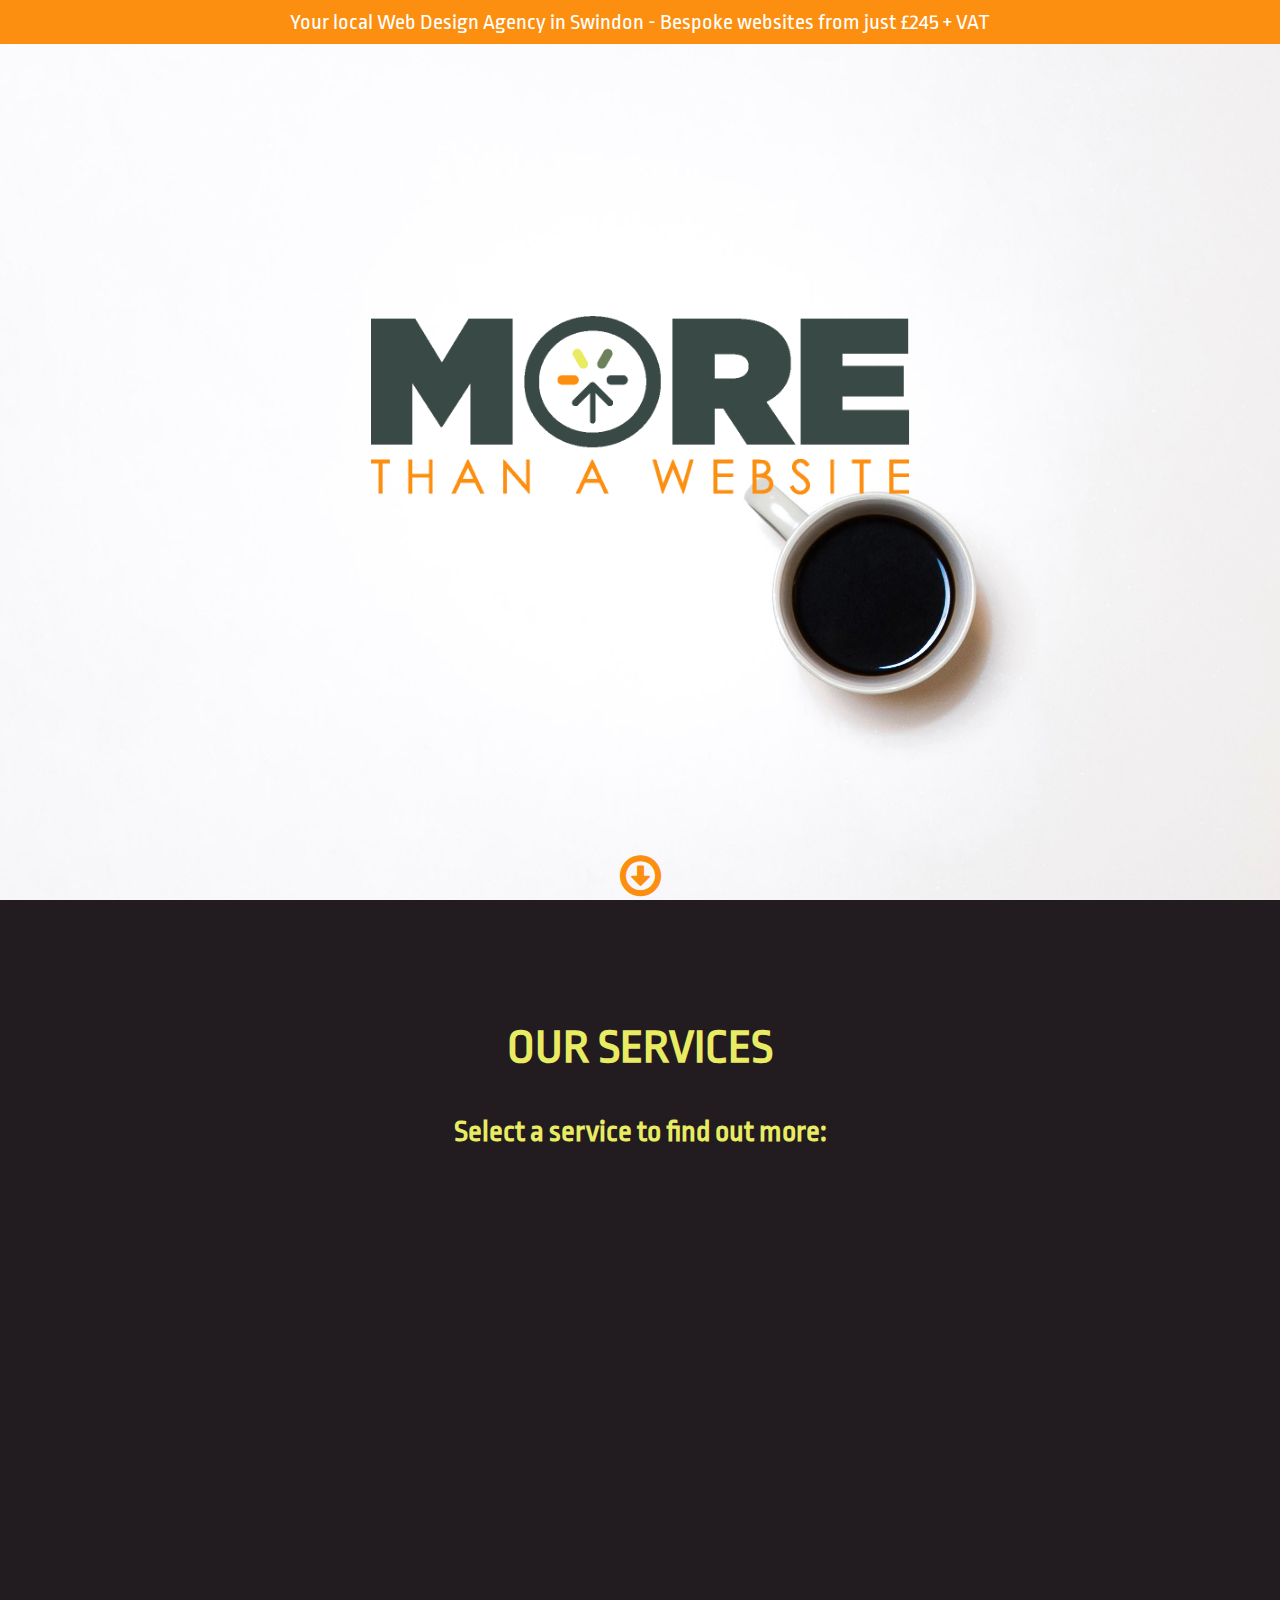
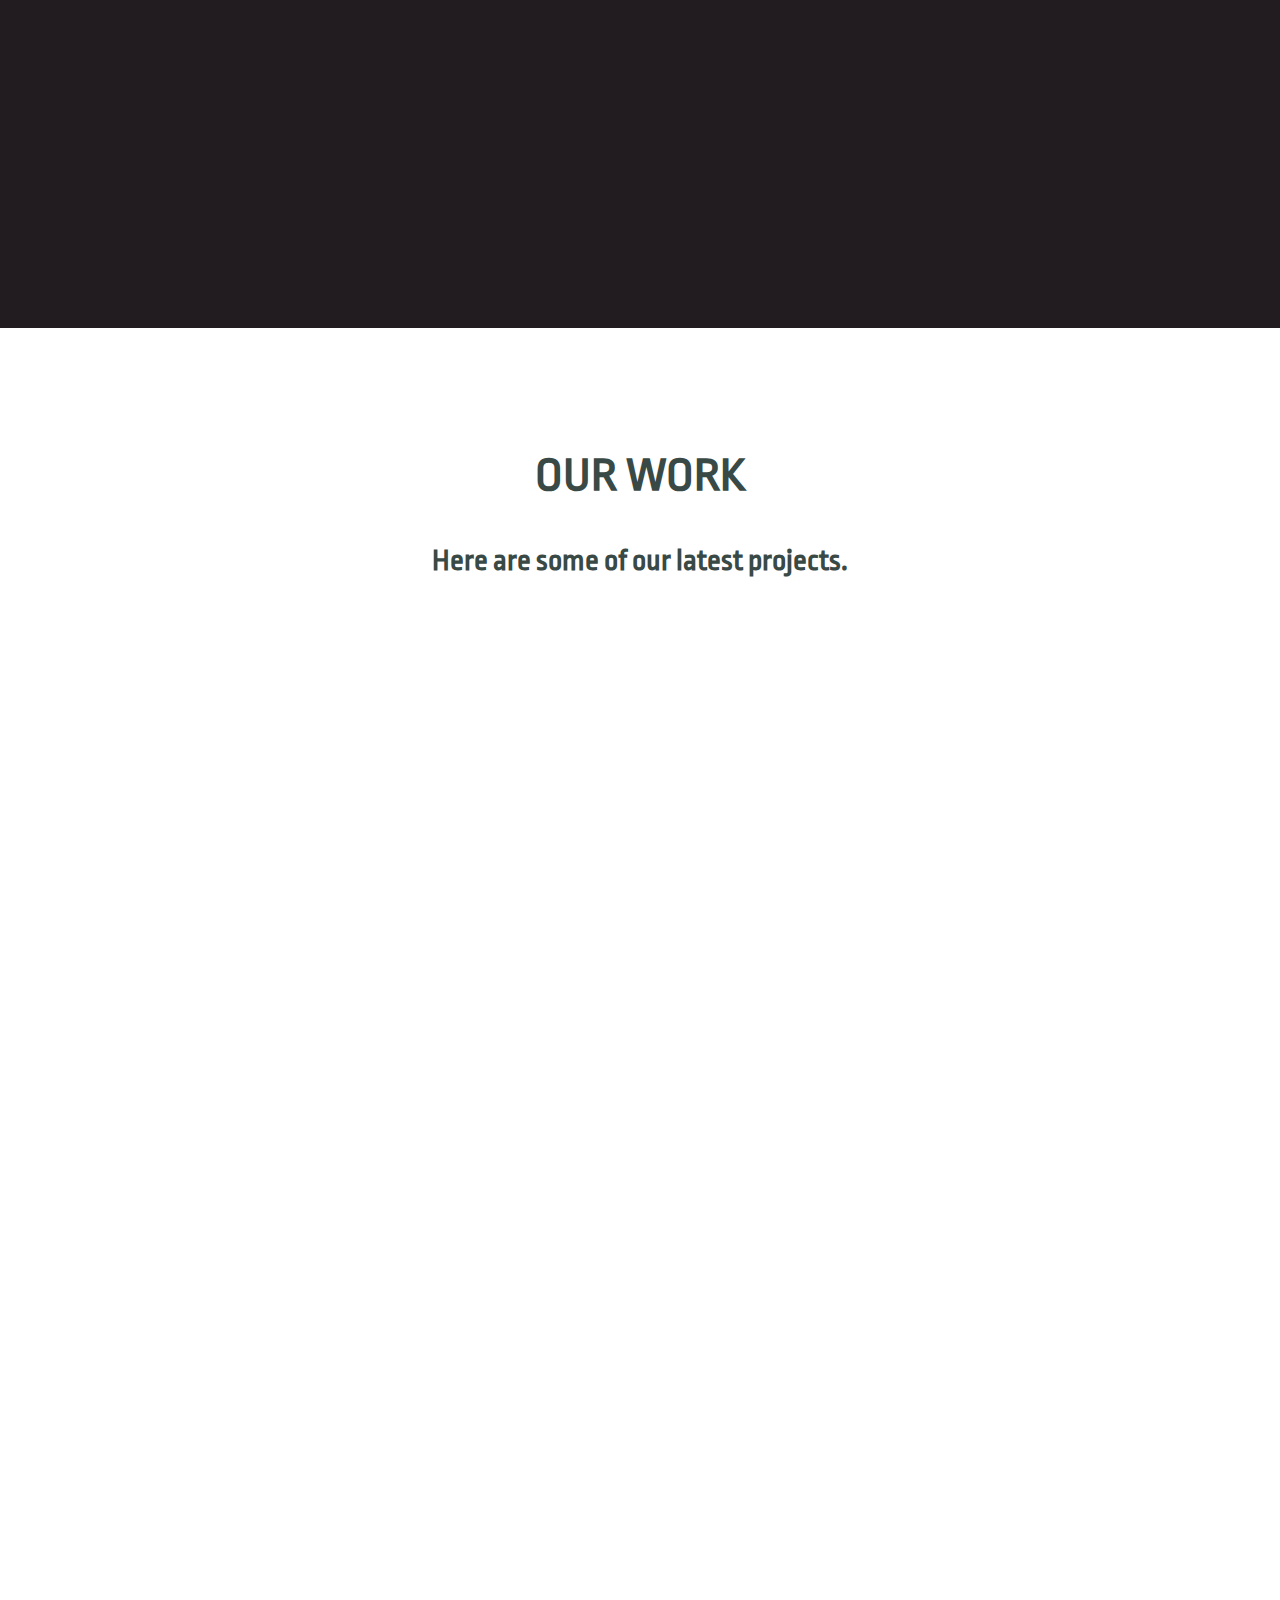
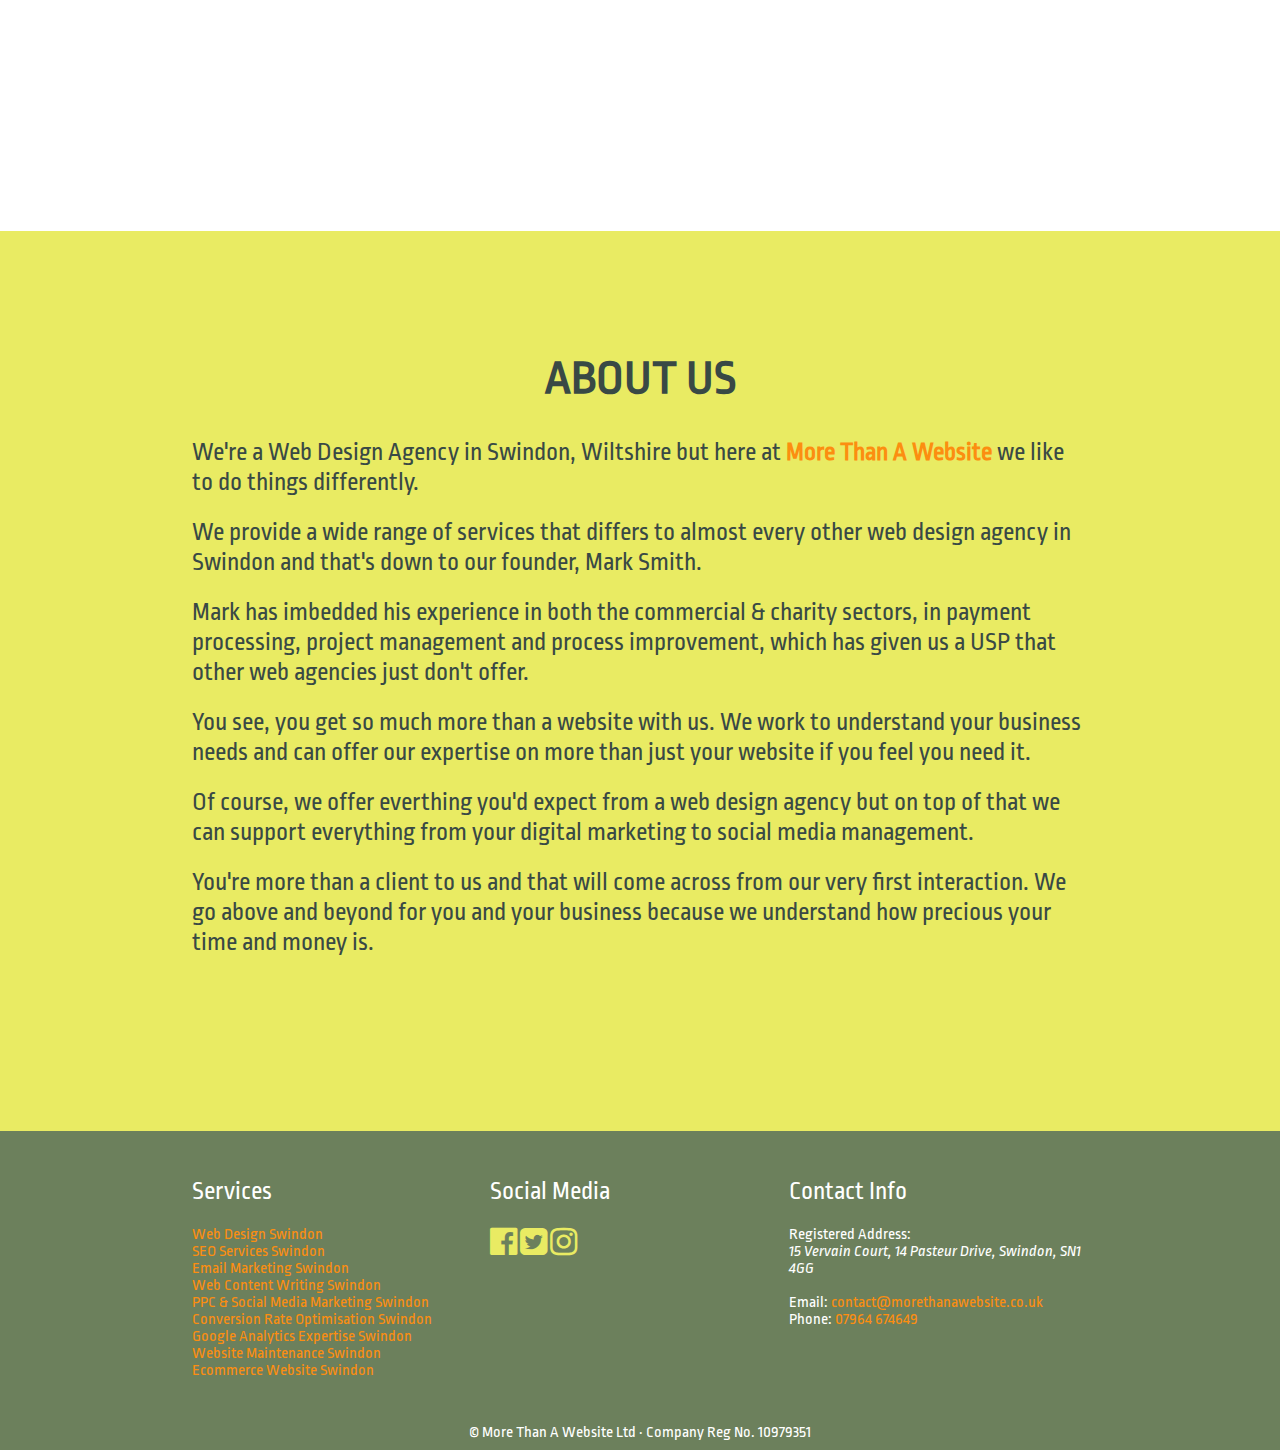
<file: index.html>
<!DOCTYPE html>
<html lang="en">

	<head>
        <!-- Global site tag (gtag.js) - Google Analytics -->
        <script async src="https://www.googletagmanager.com/gtag/js?id=UA-106386111-3"></script>
        <script>
          window.dataLayer = window.dataLayer || [];
          function gtag(){dataLayer.push(arguments);}
          gtag('js', new Date());

          gtag('config', 'UA-106386111-3');
        </script>
        
		<meta charset="utf-8">
		<meta name="viewport" content="width=device-width, initial-scale=1.0">
		<title>More Than A Website - Web Design Agency Swindon</title>
		<meta name="description" content="We're a Web Design Agency with a difference. Based in Swindon, Wiltshire we offer more than just a website. We can cater for all of your digital needs, including site maintenance, content writing, marketing and social media management. Get in touch to find out more.">
		<link type="text/css" rel="stylesheet" href="css/style.css">
		<link type="text/css" href="https://fonts.googleapis.com/css?family=Archivo+Black|Ropa+Sans" rel="stylesheet">
		<link href="https://maxcdn.bootstrapcdn.com/font-awesome/4.7.0/css/font-awesome.min.css" rel="stylesheet">
		<script src="https://code.jquery.com/jquery-3.2.1.min.js" integrity="sha256-hwg4gsxgFZhOsEEamdOYGBf13FyQuiTwlAQgxVSNgt4=" crossorigin="anonymous"></script>		
  	</head>
	
	<body>
		<div class="sticky-banner bg-orange">
			<a href="web-design-swindon.html" id="banner-link"><p>Your local Web Design Agency in Swindon - Bespoke websites from just £245 + VAT</p></a>
		</div>
		<!-- ### LANDING PAGE ###  -->
		<div class="full-page landing-page">
			
			<img src="images/more-than-a-website-logo.png" id="main-logo" alt="More Than A Website Logo - Web Design Agnecy, Swindon">
			<div class="centre-icon"><i class="fa fa-arrow-circle-o-down fa-3x nav-icon bounce orange" onclick="moveToDiv('#page-one');" aria-hidden="true"></i></div>
		</div> <!-- ### LANDING PAGE END ### -->
		
		<!-- ### PAGE 1 - SERVICES ###  -->
		<div class="full-page bg-black" id="page-one">
			<section>
				<header>
					<h1>OUR SERVICES</h1>
                    <h4>Select a service to find out more:</h4>
				</header>
				
				<!-- ROW 1 -->
				<div class="icon-row hidden"> 
					<div class="service-container">
						<a href="web-design-swindon.html"><img src="images/icons/web-design-swindon.png" alt="Web Design Swindon"></a>
						<h4>WEB DESIGN</h4>
					</div>
					<div class="service-container">
                        <a href="seo-swindon.html"><img src="images/icons/seo-services-swindon.png" alt="SEO Services Swindon"></a>
						<h4>SEARCH ENGINE OPTIMISATION</h4>
					</div>
					<div class="service-container">
						<img href="email-marketing-swindon.html" src="images/icons/email-marketing-swindon.png" alt="Email Marketing Swindon">
						<h4>EMAIL MARKETING</h4>
					</div>				
				</div> <!-- ROW 1 END -->
				
				<!-- ROW 2 -->
				<div class="icon-row hidden"> 
					<div class="service-container">
						<img href="#" src="images/icons/content-writing-swindon.png" alt="Content Writing Swindon">
						<h4>CONTENT WRITING</h4>
					</div>
					<div class="service-container">
						<img src="images/icons/social-media-ppc-advertising-swindon.png" alt="social media and ppc advertising swindon">
						<h4>PPC &amp; SOCIAL MEDIA MARKETING</h4>
					</div>
					<div class="service-container">
						<img src="images/icons/conversion-rate-optimisation-swindon.png" alt="conversion rate optimisation swindon">
						<h4>CONVERSION RATE OPTIMISATION</h4>
					</div>				
				</div> <!-- ROW 2 END -->
				
				<!-- ROW 3 -->
				<div class="icon-row hidden"> 
					<div class="service-container">
						<img src="images/icons/google-analytics-specialists-swindon.png" alt="google analytics specialists swindon">
						<h4>GOOGLE ANALYTICS</h4>
					</div>
					<div class="service-container">
						<img src="images/icons/website-maintenance-swindon.png" alt="website maintenance swindon">
						<h4>WEBSITE MAINTENANCE</h4>
					</div>
					<div class="service-container">
						<img src="images/icons/ecommerce-websites-swindon.png" alt="ecommerce websites swindon">
						<h4>ECOMMERCE WEBSITES</h4>
					</div>				
				</div> <!-- ROW 3 END -->
			
			</section>
		</div> <!-- ### PAGE 1 - END ###  -->
		
        <!-- ### PAGE 2 - PORTFOLIO ###  -->
		<div class="full-page bg-white" id="page-three">
            <section>
				<header>
					<h1>OUR WORK</h1>
				</header>
                <h4>Here are some of our latest projects.</h4>
                <div class="portfolio-container">
                    <div class="example-container hidden">
                        <img src="images/portfolio/crystal-windows-screenshot.png" alt="crystal windows web design screenshot">
                        <h4>Crystal Windows</h4>
                        <p>Crystal Windows were looking for a simple, clean website to build their online presence. We worked closely with them to gather their requirements and delivered everything within a fortnight of us meeting for the first time.</p>
                        <a class="btn-package" href='mailto:contact@morethanawebsite.co.uk'>I'd like a site like this</a>
                    </div>
                    <div class="example-container hidden">
                        <img src="images/portfolio/jpt-ltd-screenshot.png" alt="jpt ltd web design screenshot">
                        <h4>JPT Limited</h4>
                        <p>The team at JPT wanted a website they could update themselves regularly with new photos and so we converted their template to a Wordpress theme - we now do this as standard to save our clients time and money requesting small changes.</p>
                        <a class="btn-package" href='mailto:contact@morethanawebsite.co.uk'>I'd like a site like this</a>
                    </div>
                    <div class="example-container hidden">
                        <img src="images/portfolio/thekidsarebored-full-screenshot.png" alt="the kids are bored web design screenshot">
                        <h4>The Kids Are Bored!</h4>
                        <p>A different project for us, Mark wanted a simple web application to randomly generate ideas for him and his family to do at the weekends. You simply choose the weather and click the button to generate something exciting to do with the kids.</p>
                        <a class="btn-package" href='mailto:contact@morethanawebsite.co.uk'>I'd like a site like this</a>
                    </div>
                    <div class="example-container hidden">
                        <img src="images/portfolio/changem-screenshot.png" alt="change m ltd web design screenshot">
                        <h4>Change M Ltd</h4>
                        <p>Shelley at Change M wanted something simple yet professional to showcase her services to potential clients. We prototyped using the Bootstrap framework before converting to our own code and finally into a wordpress theme.</p>
                        <a class="btn-package" href='mailto:contact@morethanawebsite.co.uk'>I'd like a site like this</a>
                    </div>
                </div>
            </section>
        </div> <!-- ### PAGE 2 - END ###  -->
            
		<!-- ### PAGE 3 - ABOUT ###  -->
		<div class="full-page bg-yellow" id="page-four">
			<section>
				<header>
					<h1>ABOUT US</h1>
				</header>
					<p>We're a Web Design Agency in Swindon, Wiltshire but here at <strong class="orange">More Than A Website</strong> we like to do things differently.</p>
					<p>We provide a wide range of services that differs to almost every other web design agency in Swindon and that's down to our founder, Mark Smith.</p>
					<p>Mark has imbedded his experience in both the commercial &amp; charity sectors, in payment processing, project management and process improvement, which has given us a USP that other web agencies just don't offer.</p>
					<p>You see, you get so much more than a website with us. We work to understand your business needs and can offer our expertise on more than just your website if you feel you need it.</p>
					<p>Of course, we offer everthing you'd expect from a web design agency but on top of that we can support everything from your digital marketing to social media management.</p>
					<p>You're more than a client to us and that will come across from our very first interaction. We go above and beyond for you and your business because we understand how precious your time and money is.</p>
			</section>
		</div> <!-- ### PAGE 3 - END ###  -->
		
		<footer class="bg-lightgreen">
			<section>
			<div class="grid-footer">
				<div class="item-a">
					<p class="footer-heading">Services</p>
					<a href="web-design-swindon.html" class="footer-link">Web Design Swindon</a><br>
					<a href="seo-swindon.html" class="footer-link">SEO Services Swindon</a><br>
					<a href="email-marketing-swindon.html" class="footer-link">Email Marketing Swindon</a><br>
					<a href="content-writing-swindon.html" class="footer-link">Web Content Writing Swindon</a><br>
					<a href="ppc-social-media-marketing-swindon.html" class="footer-link">PPC &amp; Social Media Marketing Swindon</a><br>
					<a href="conversion-rate-optimisation-swindon.html" class="footer-link">Conversion Rate Optimisation Swindon</a><br>
					<a href="google-analytics-swindon.html" class="footer-link">Google Analytics Expertise Swindon</a><br>
					<a href="website-maintenance-swindon.html" class="footer-link">Website Maintenance Swindon</a><br>
					<a href="ecommerce-website-swindon.html" class="footer-link">Ecommerce Website Swindon</a><br>
				</div>
				<div class="item-b">
					<p class="footer-heading">Social Media</p>
					<a href="https://www.facebook.com/More-Than-A-Website-152564235333847/" target="_blank"><i class="fa fa-facebook-official fa-2x social-media" aria-hidden="true"></i></a>
					<a href="https://twitter.com/morethanasite" target="_blank"><i class="fa fa-twitter-square fa-2x social-media" aria-hidden="true"></i></a>
					<a href="https://www.instagram.com/morethanawebsite/" target="_blank"><i class="fa fa-instagram fa-2x social-media" aria-hidden="true"></i></a>
				</div>
				<div class="item-c">
					<p class="footer-heading">Contact Info</p>
					Registered Address:<address>15 Vervain Court, 14 Pasteur Drive, Swindon, SN1 4GG</address><br>
					Email: <a href="mailto:contact@morethanawebsite.co.uk?Subject=Hello%20There!" target="_top" class="footer-link">contact@morethanawebsite.co.uk</a><br>
					Phone: <a href="tel:07964674649" class="footer-link">07964 674649</a>
				</div>

			</div>
			</section>
			<span class="footer-text">&copy; More Than A Website Ltd &middot; Company Reg No. 10979351</span>
		
		</footer>
        
        <script src="js/scripts.js"></script>

    </body>
	
</html>
</file>
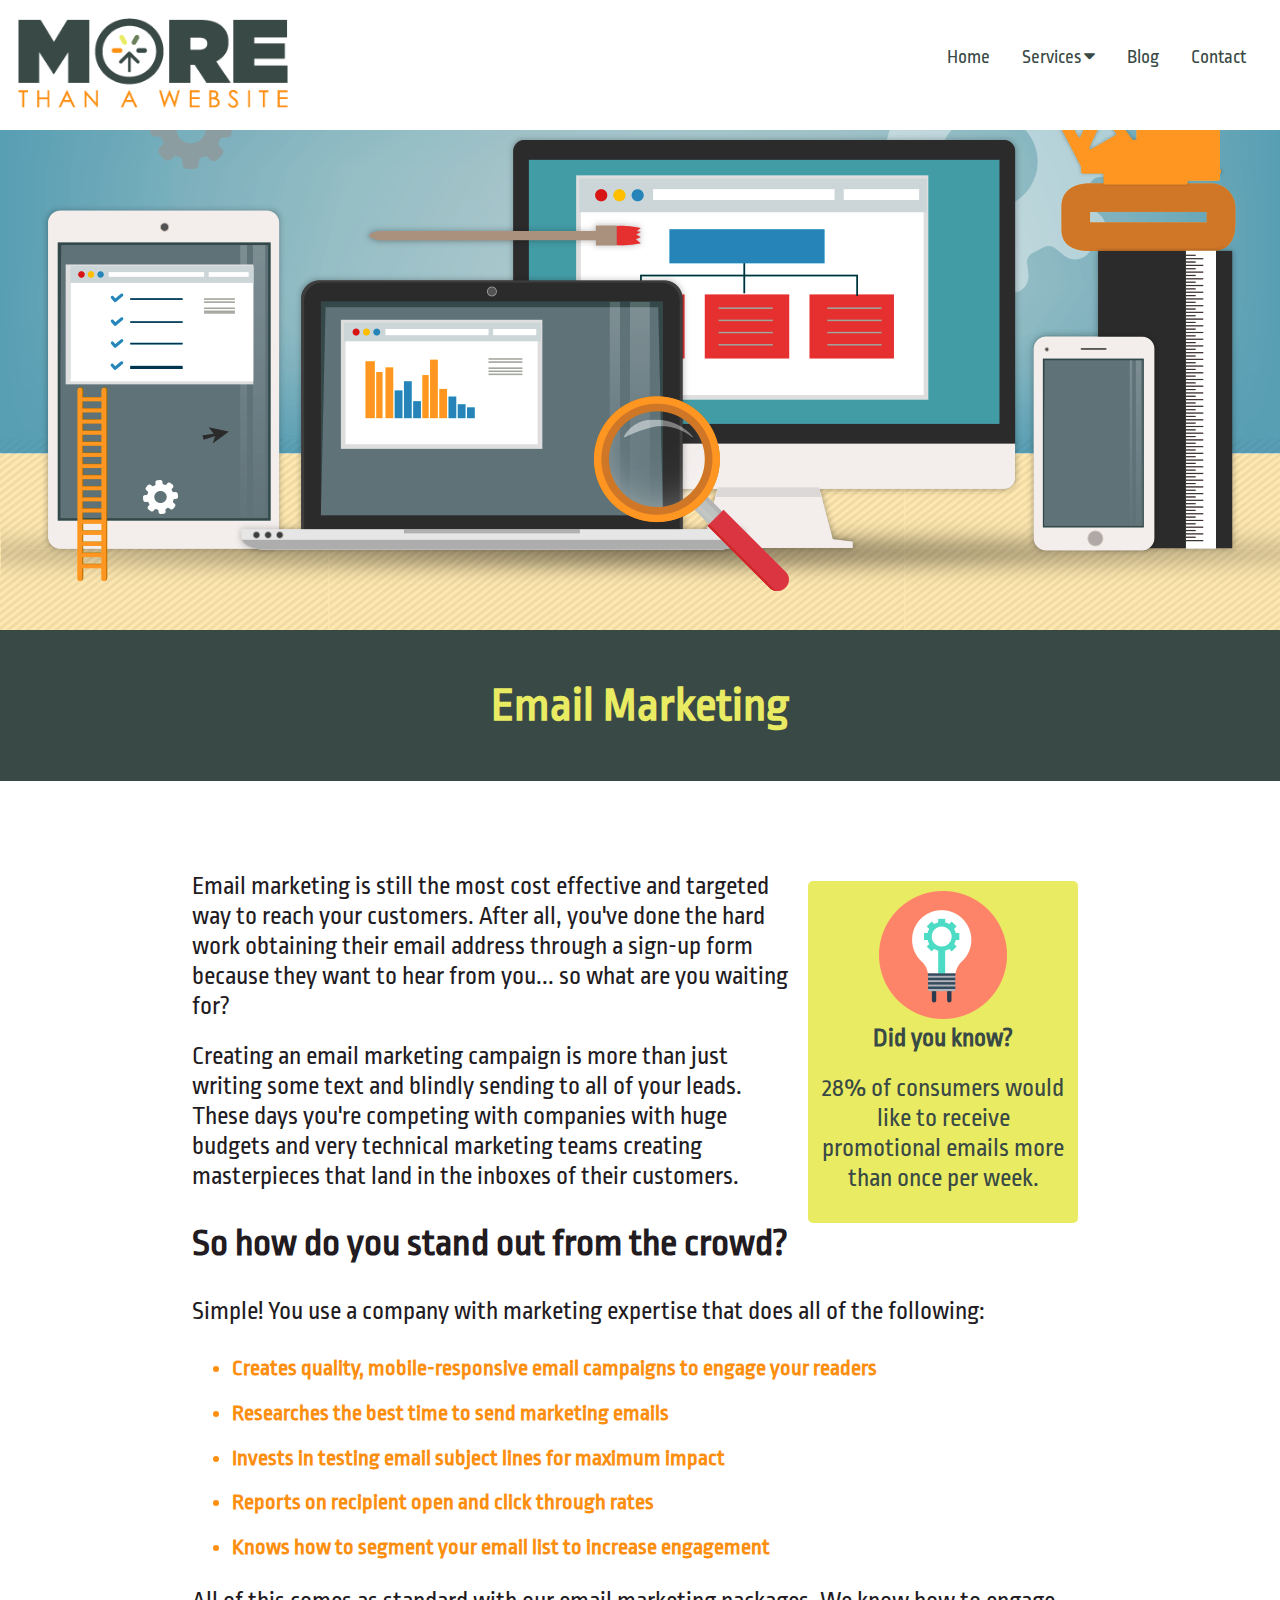
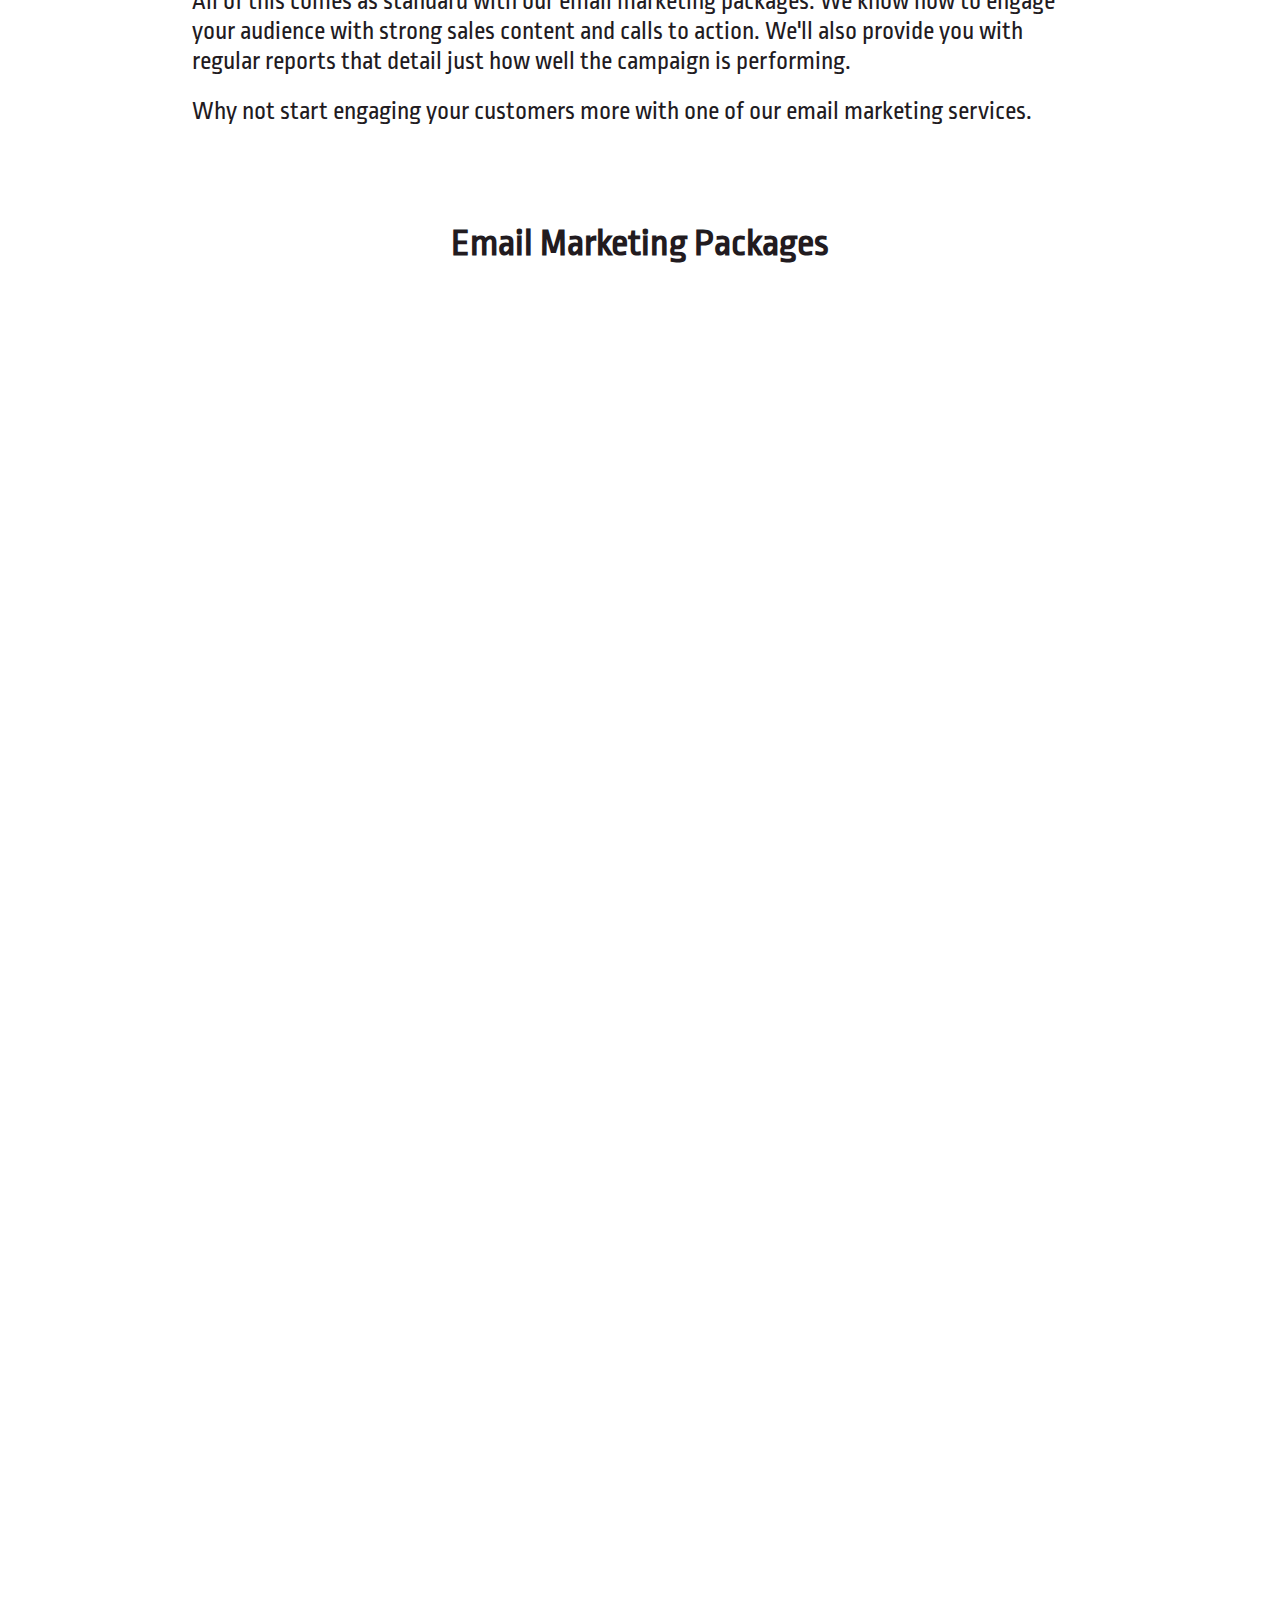
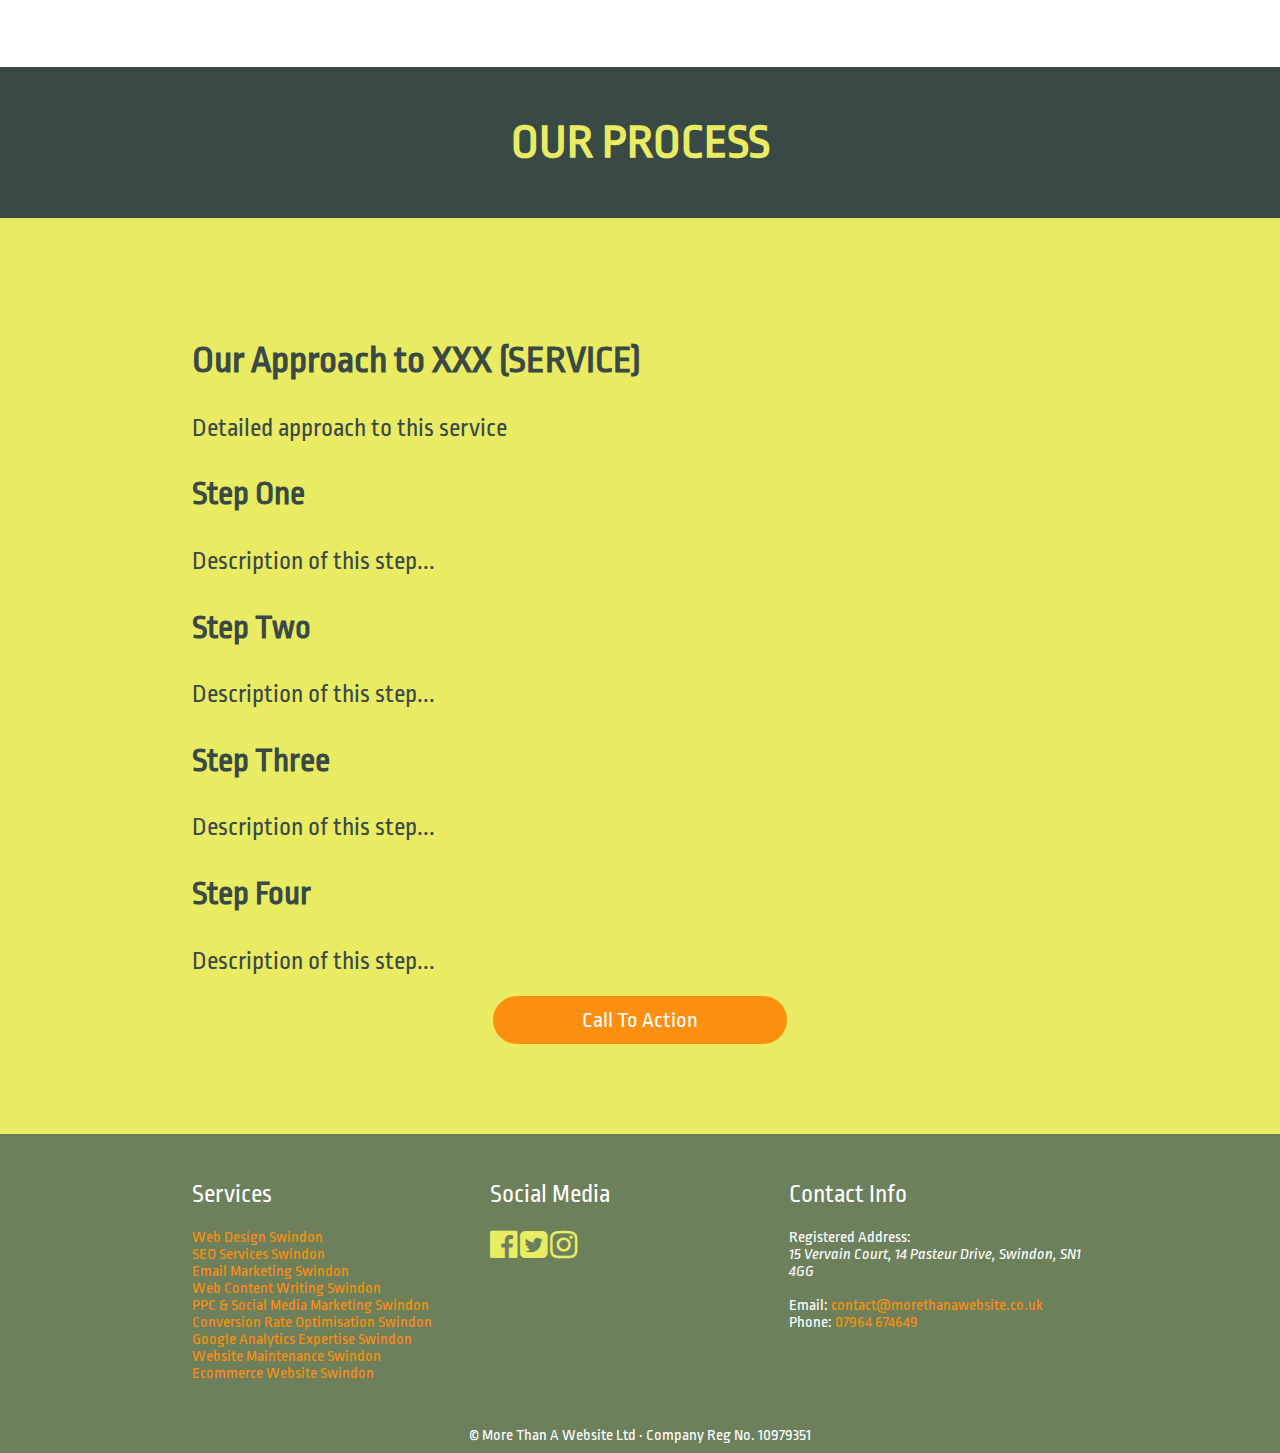
<file: email-marketing-swindon.html>
<!DOCTYPE html>
<html lang="en">

	<head>
        
        <!-- Global site tag (gtag.js) - Google Analytics -->
        <script async src="https://www.googletagmanager.com/gtag/js?id=UA-106386111-3"></script>
        <script>
          window.dataLayer = window.dataLayer || [];
          function gtag(){dataLayer.push(arguments);}
          gtag('js', new Date());
          gtag('config', 'UA-106386111-3');
        </script>
        
		<meta charset="utf-8">
		<meta name="viewport" content="width=device-width, initial-scale=1.0">
		<title>Email Marketing Swindon - More Than A Website</title>
		<meta name="description" content="Email marketing is still a great, cost effective way of driving an increase in sales. Using our team of marketing experts we'll create, test and send your email marketing campaigns to help your business grow.">
		<link type="text/css" rel="stylesheet" href="css/style.css">
		<link type="text/css" href="https://fonts.googleapis.com/css?family=Archivo+Black|Ropa+Sans" rel="stylesheet">
		<link href="https://maxcdn.bootstrapcdn.com/font-awesome/4.7.0/css/font-awesome.min.css" rel="stylesheet">
		<script src="https://code.jquery.com/jquery-3.2.1.min.js" integrity="sha256-hwg4gsxgFZhOsEEamdOYGBf13FyQuiTwlAQgxVSNgt4=" crossorigin="anonymous"></script>		
  	</head>
	
	<body>
		<div class="page-banner bg-white">
			<a href="index.html"><img src="images/more-than-a-website-logo.png" class="header-logo" alt="More Than A Website logo - Web Design Agency, Swindon"></a>
            <div class="navbar">
                <a href="index.html">Home</a>
                <div class="dropdown">
                    <button class="dropbtn">Services <i class="fa fa-caret-down"></i></button>
                    <div class="dropdown-content">
                        <a href="web-design-swindon.html">Web Design</a>
                        <a href="seo-swindon.html">SEO</a>
                        <a href="email-marketing-swindon.html">Email Marketing</a>
                        <a href="content-writing-swindon.html">Content Writing</a>
                        <a href="ppc-social-media-marketing-swindon.html">PPC &amp; Social Media Advertising</a>
                        <a href="conversion-rate-optimisation-swindon.html">Conversion Rate Optimisation</a>
                        <a href="google-analytics-swindon.html">Google Analytics</a>
                        <a href="website-maintenance-swindon.html">Website Maintenance</a>
                        <a href="ecommerce-website-swindon.html">Ecommerce Websites</a>
                    </div>
                </div>
                <a href="#">Blog</a>
                <a href="#">Contact</a>
            </div>
		</div>
        <div class="header-img"></div>
        <div class="page-banner bg-darkgreen">
            <h1>Email Marketing</h1>
        </div>
        
        <!-- ### CONTENT STARTS ###  -->
        <div class="full-page">
            <section>
                <div style="" class="bg-yellow fun-facts right">
                    <img src="/images/icons/light-bulb.png" class="icon" alt="fun fact icon goes here">
                    <p><strong>Did you know?</strong></p>
                    <p>28% of consumers would like to receive promotional emails more than once per week.</p>
                </div>
                <p>Email marketing is still the most cost effective and targeted way to reach your customers. After all, you've done the hard work obtaining their email address through a sign-up form because they want to hear from you... so what are you waiting for?</p>
                <p>Creating an email marketing campaign is more than just writing some text and blindly sending to all of your leads. These days you're competing with companies with huge budgets and very technical marketing teams creating masterpieces that land in the inboxes of their customers.</p>
                <h2>So how do you stand out from the crowd?</h2>
                <p>Simple! You use a company with marketing expertise that does all of the following:</p>
                <ul class="desc-list orange">
                    <li>Creates quality, mobile-responsive email campaigns to engage your readers</li>
                    <li>Researches the best time to send marketing emails</li>
                    <li>Invests in testing email subject lines for maximum impact</li>
                    <li>Reports on recipient open and click through rates</li>
                    <li>Knows how to segment your email list to increase engagement</li>
                </ul>
                <p>All of this comes as standard with our email marketing packages. We know how to engage your audience with strong sales content and calls to action. We'll also provide you with regular reports that detail just how well the campaign is performing.</p>
                <p>Why not start engaging your customers more with one of our email marketing services.</p>
            </section>
            <h2 class="page-h2">Email Marketing Packages</h2>
            <div class="row container">
                <div class="package-container seo-container hidden">
                    <h3>Basic Campaign</h3>
                    <h4 class="orange">£195 + VAT</h4>
                    <ul>
                        <li>Bespoke marketing planning call</li>
                        <li>Up to 500 email recipients</li>
                        <li>Edited template sales content up to 250 words</li>
                        <li>Up to 3 images included in your email</li>
                        <li>Personalised email i.e. "Hello Mark"</li>
                        <li>Links to your site and social media</li>                        
                        <li>"Forward this email to a friend" link</li>
                        <li>"Like" button for sharing on Facebook</li>
                        <li>"Share" button for use in Twitter</li>
                        <li>Analysis on all link and button clicks per recipient</li>
                        <li>We send the email to your list of subscribers</li>
                        <li>We'll remove any unsubscribers (legal requirement)</li>
                        <li>Campaign reporting including open rates and click-throughs</li>
                    </ul>
                    <a class="btn-package" href="mailto:contact@morethanawebsite.co.uk?Subject=Package%20Enquiry">Call To Action</a>
                </div>
                <div class="package-container seo-container hidden">
                    <h3>Starter Campaign</h3>
                    <h4 class="orange">£295 + VAT</h4>
                    <ul>
                        <li>Bespoke marketing planning call</li>
                        <li>Up to 1000 email recipients</li>
                        <li>Edited template sales content up to 500 words</li>
                        <li>Up to 5 images included in your email</li>
                        <li>Personalised email i.e. "Hello Mark"</li>
                        <li>Links to your site and social media</li>                        
                        <li>"Forward this email to a friend" link</li>
                        <li>"Like" button for sharing on Facebook</li>
                        <li>"Share" button for use in Twitter</li>
                        <li>Analysis on all link and button clicks per recipient</li>
                        <li>We send the email to your list of subscribers</li>
                        <li>We'll remove any unsubscribers (legal requirement)</li>
                        <li>Campaign reporting including open rates and click-throughs</li>
                    </ul>
                    <a class="btn-package" href="mailto:contact@morethanawebsite.co.uk?Subject=Package%20Enquiry">Call To Action</a>
                </div>
            </div> <!-- Row End -->   
            <div class="row container">
                <div class="package-container seo-container hidden">
                    <h3>Professional Campaign</h3>
                    <h4 class="orange">£495 + VAT</h4>
                    <ul>
                        <li>Bespoke marketing planning call</li>
                        <li>Up to 2000 email recipients</li>
                        <li>Bespoke sales content up to 500 words</li>
                        <li>Up to 8 images included in your email</li>
                        <li>Personalised email i.e. "Hello Mark"</li>
                        <li>Links to your site and social media</li>                        
                        <li>"Forward this email to a friend" link</li>
                        <li>"Like" button for sharing on Facebook</li>
                        <li>"Share" button for use in Twitter</li>
                        <li>Analysis on all link and button clicks per recipient</li>
                        <li>We send the email to your list of subscribers</li>
                        <li>We'll remove any unsubscribers (legal requirement)</li>
                        <li>Campaign reporting including open rates and click-throughs</li>
                    </ul>
                    <a class="btn-package" href="mailto:contact@morethanawebsite.co.uk?Subject=Package%20Enquiry">Call To Action</a>
                </div>
                <div class="package-container seo-container hidden">
                    <h3>Ultimate Campaign</h3>
                    <h4 class="orange">£995 + VAT</h4>
                    <ul>
                        <li>Bespoke marketing planning meeting</li>
                        <li>Up to 5000 email recipients</li>
                        <li>Bespoke sales content up to 500 words</li>
                        <li>Up to 10 images included in your email</li>
                        <li>Personalised email i.e. "Hello Mark"</li>
                        <li>Links to your site and social media</li>                        
                        <li>"Forward this email to a friend" link</li>
                        <li>"Like" button for sharing on Facebook</li>
                        <li>"Share" button for use in Twitter</li>
                        <li>Analysis on all link and button clicks per recipient</li>
                        <li>We send the email to your list of subscribers</li>
                        <li>We'll remove any unsubscribers (legal requirement)</li>
                        <li>Campaign reporting including open rates and click-throughs</li>
                    </ul>
                    <a class="btn-package" href="mailto:contact@morethanawebsite.co.uk?Subject=Package%20Enquiry">Call To Action</a>
                </div>
            </div> <!-- Row End -->
        </div> <!-- Page End -->
        
        <!-- ### Service Process ### -->
        <div class="page-banner bg-darkgreen">
            <h1>OUR PROCESS</h1>
        </div>
        <div class="full-page  bg-yellow">
            <section>
                <h2>Our Approach to XXX (SERVICE)</h2>
                <p>Detailed approach to this service</p>
                <h3 class="">Step One</h3>
                <p>Description of this step...</p>
                <h3 class="">Step Two</h3>
                <p>Description of this step...</p>
                <h3 class="">Step Three</h3>
                <p>Description of this step...</p>
                <h3 class="">Step Four</h3>
                <p>Description of this step...</p>
                <a class="btn-package" href="mailto:contact@morethanawebsite.co.uk?Subject=Hello%20There!">Call To Action</a>
            </section>
        </div>
        
        <!-- ### FOOTER ###  -->
		<footer class="bg-lightgreen">
			<section>
			<div class="grid-footer">
				<div class="item-a">
					<p class="footer-heading">Services</p>
					<a href="web-design-swindon.html" class="footer-link">Web Design Swindon</a><br>
					<a href="seo-swindon.html" class="footer-link">SEO Services Swindon</a><br>
					<a href="#" class="footer-link">Email Marketing Swindon</a><br>
					<a href="#" class="footer-link">Web Content Writing Swindon</a><br>
					<a href="#" class="footer-link">PPC &amp; Social Media Marketing Swindon</a><br>
					<a href="#" class="footer-link">Conversion Rate Optimisation Swindon</a><br>
					<a href="#" class="footer-link">Google Analytics Expertise Swindon</a><br>
					<a href="#" class="footer-link">Website Maintenance Swindon</a><br>
					<a href="#" class="footer-link">Ecommerce Website Swindon</a><br>
				</div>
				<div class="item-b">
					<p class="footer-heading">Social Media</p>
					<a href="https://www.facebook.com/More-Than-A-Website-152564235333847/" target="_blank"><i class="fa fa-facebook-official fa-2x social-media" aria-hidden="true"></i></a>
					<a href="https://twitter.com/morethanasite" target="_blank"><i class="fa fa-twitter-square fa-2x social-media" aria-hidden="true"></i></a>
					<a href="https://www.instagram.com/morethanawebsite/" target="_blank"><i class="fa fa-instagram fa-2x social-media" aria-hidden="true"></i></a>
				</div>
				<div class="item-c">
					<p class="footer-heading">Contact Info</p>
					Registered Address:<address>15 Vervain Court, 14 Pasteur Drive, Swindon, SN1 4GG</address><br>
					Email: <a href="mailto:contact@morethanawebsite.co.uk?Subject=Hello%20There!" target="_top" class="footer-link">contact@morethanawebsite.co.uk</a><br>
					Phone: <a href="tel:07964674649" class="footer-link">07964 674649</a>
				</div>

			</div>
			</section>
			<span class="footer-text">&copy; More Than A Website Ltd &middot; Company Reg No. 10979351</span>
		
		</footer>
        
        <script src="js/scripts.js"></script>

    </body>
    
</html>
</file>
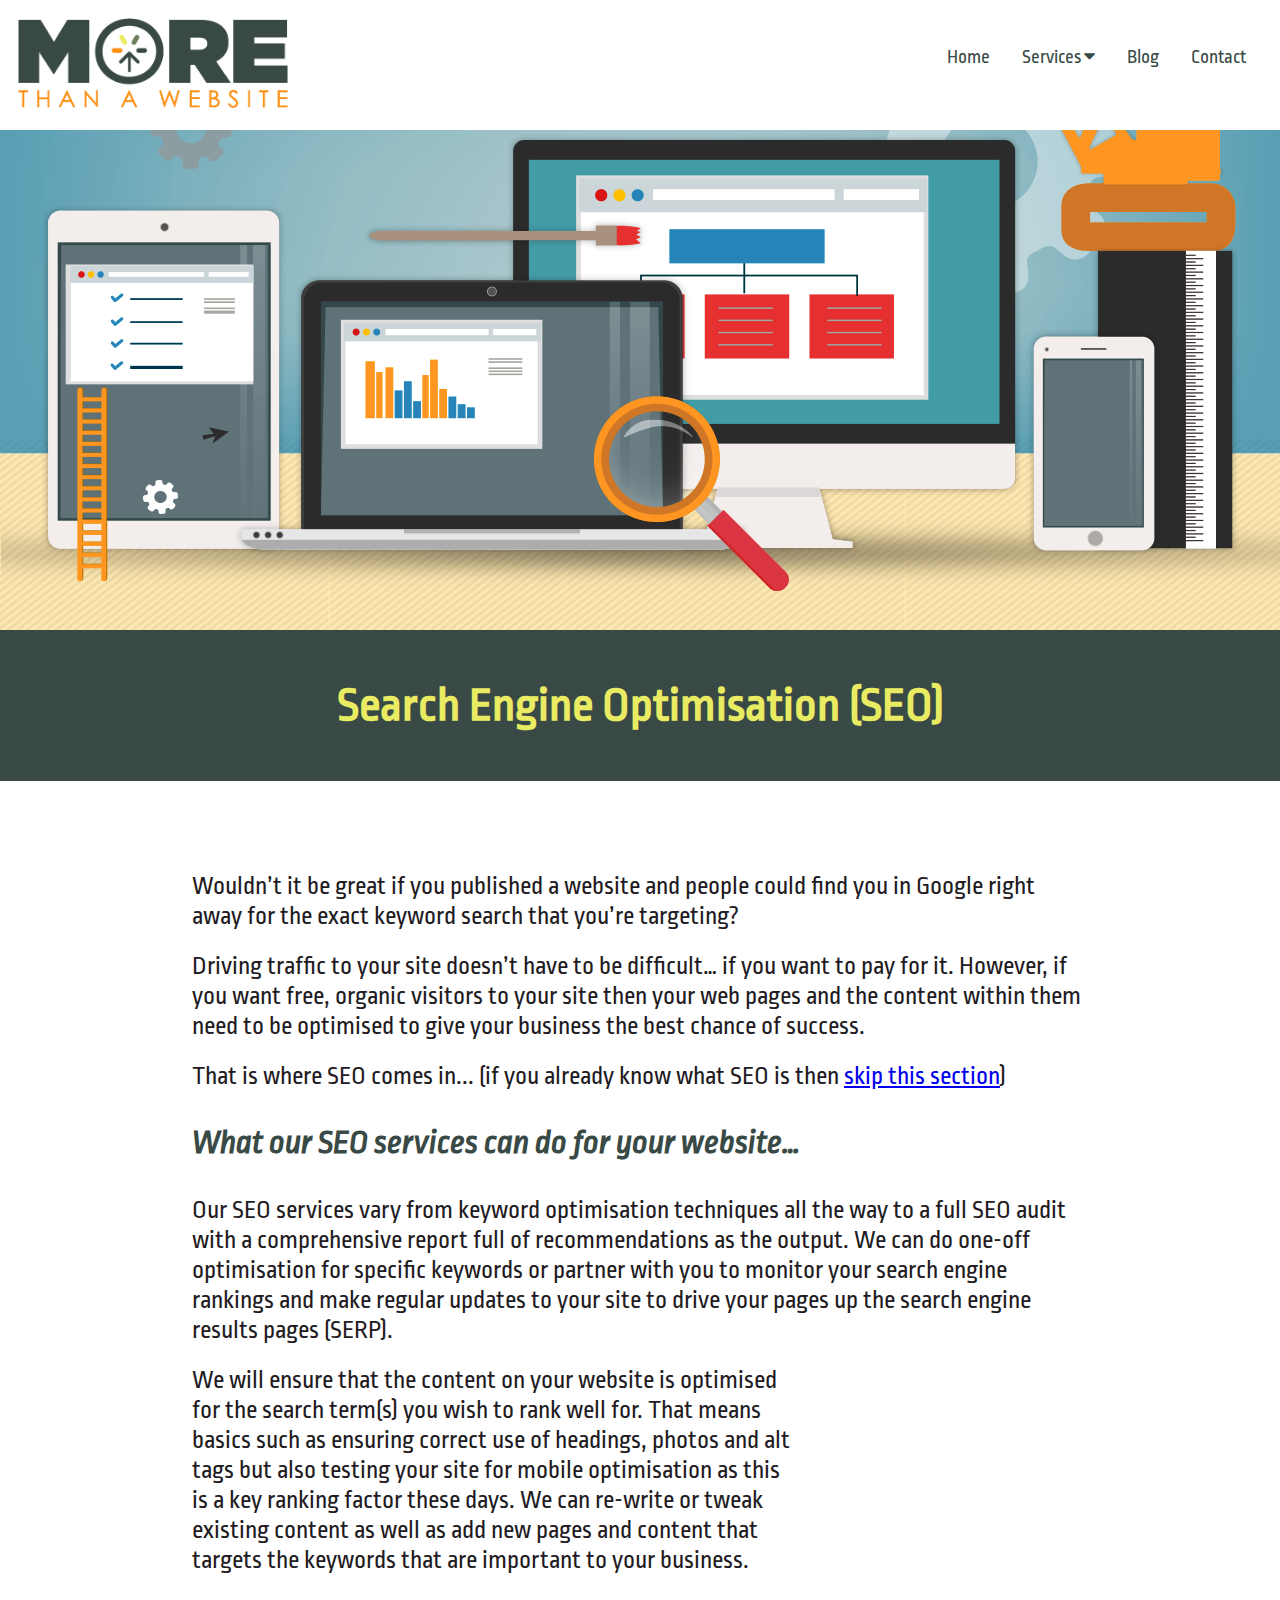
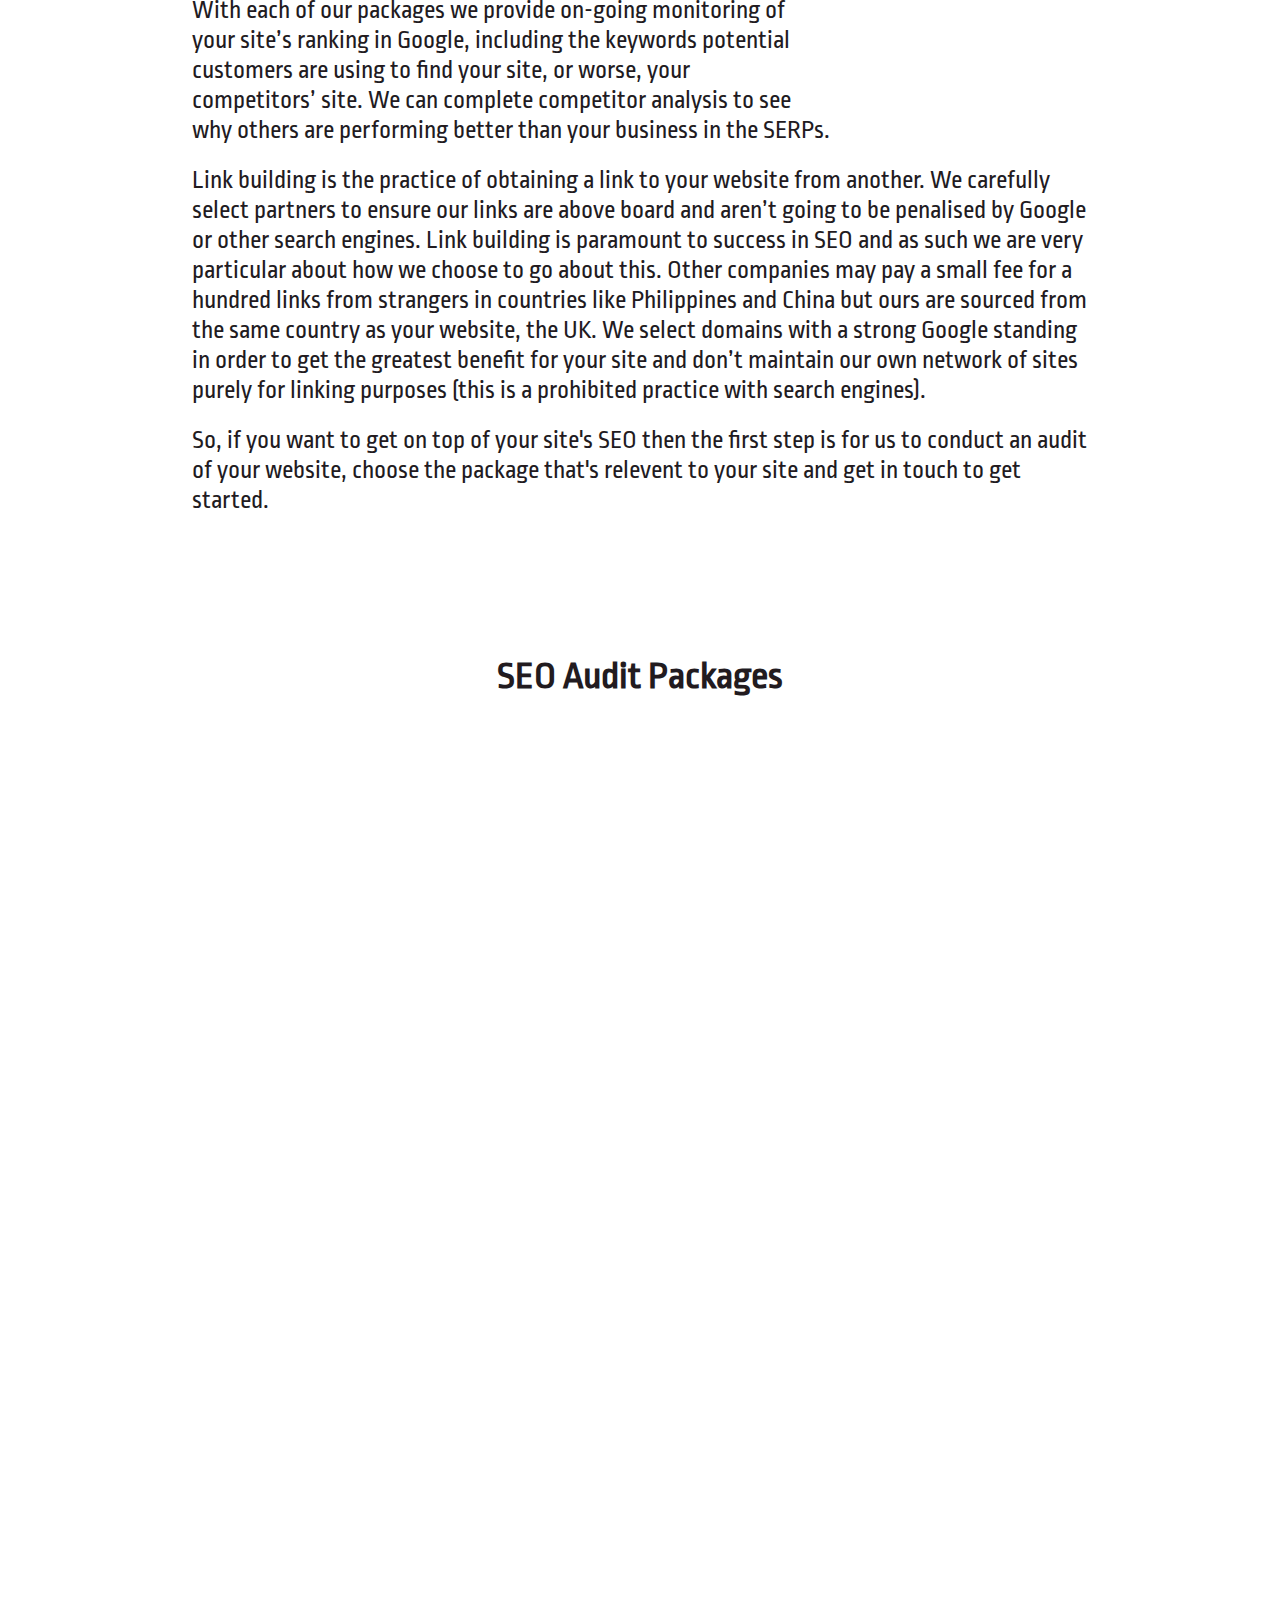
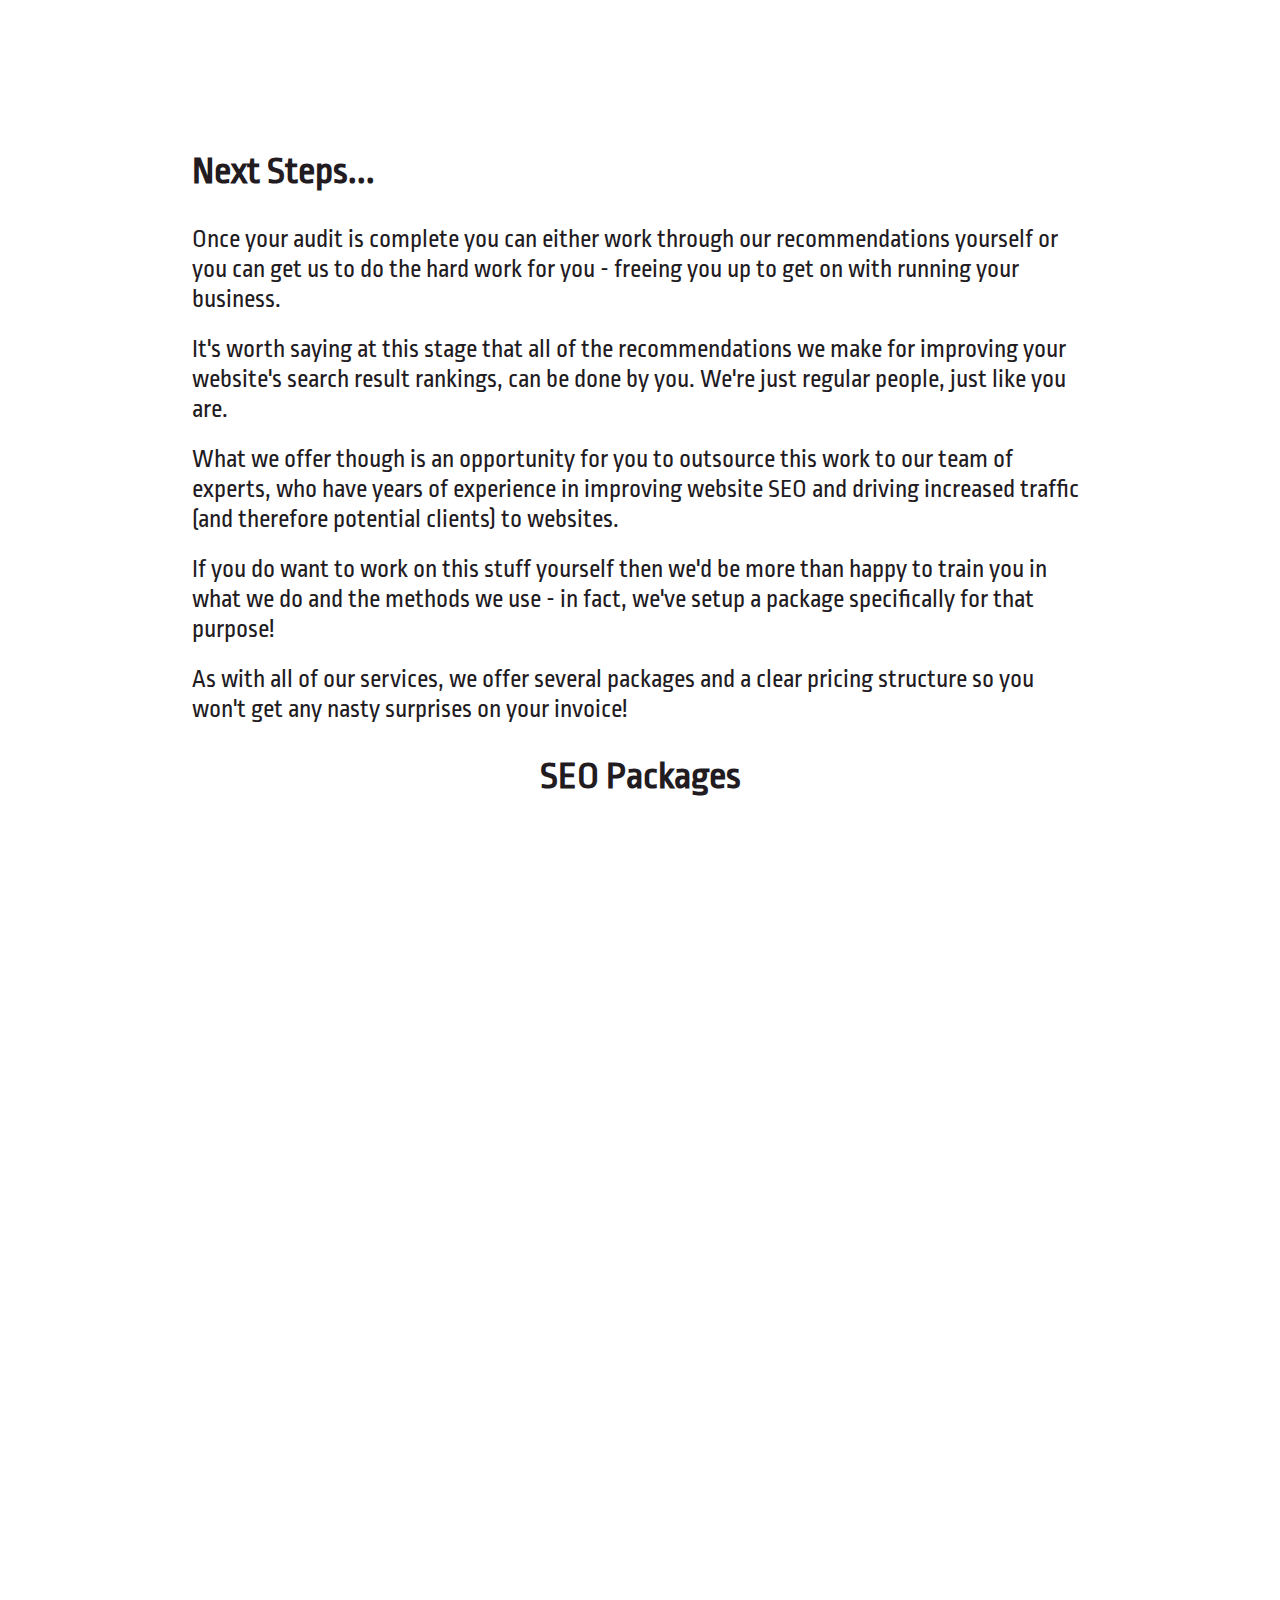
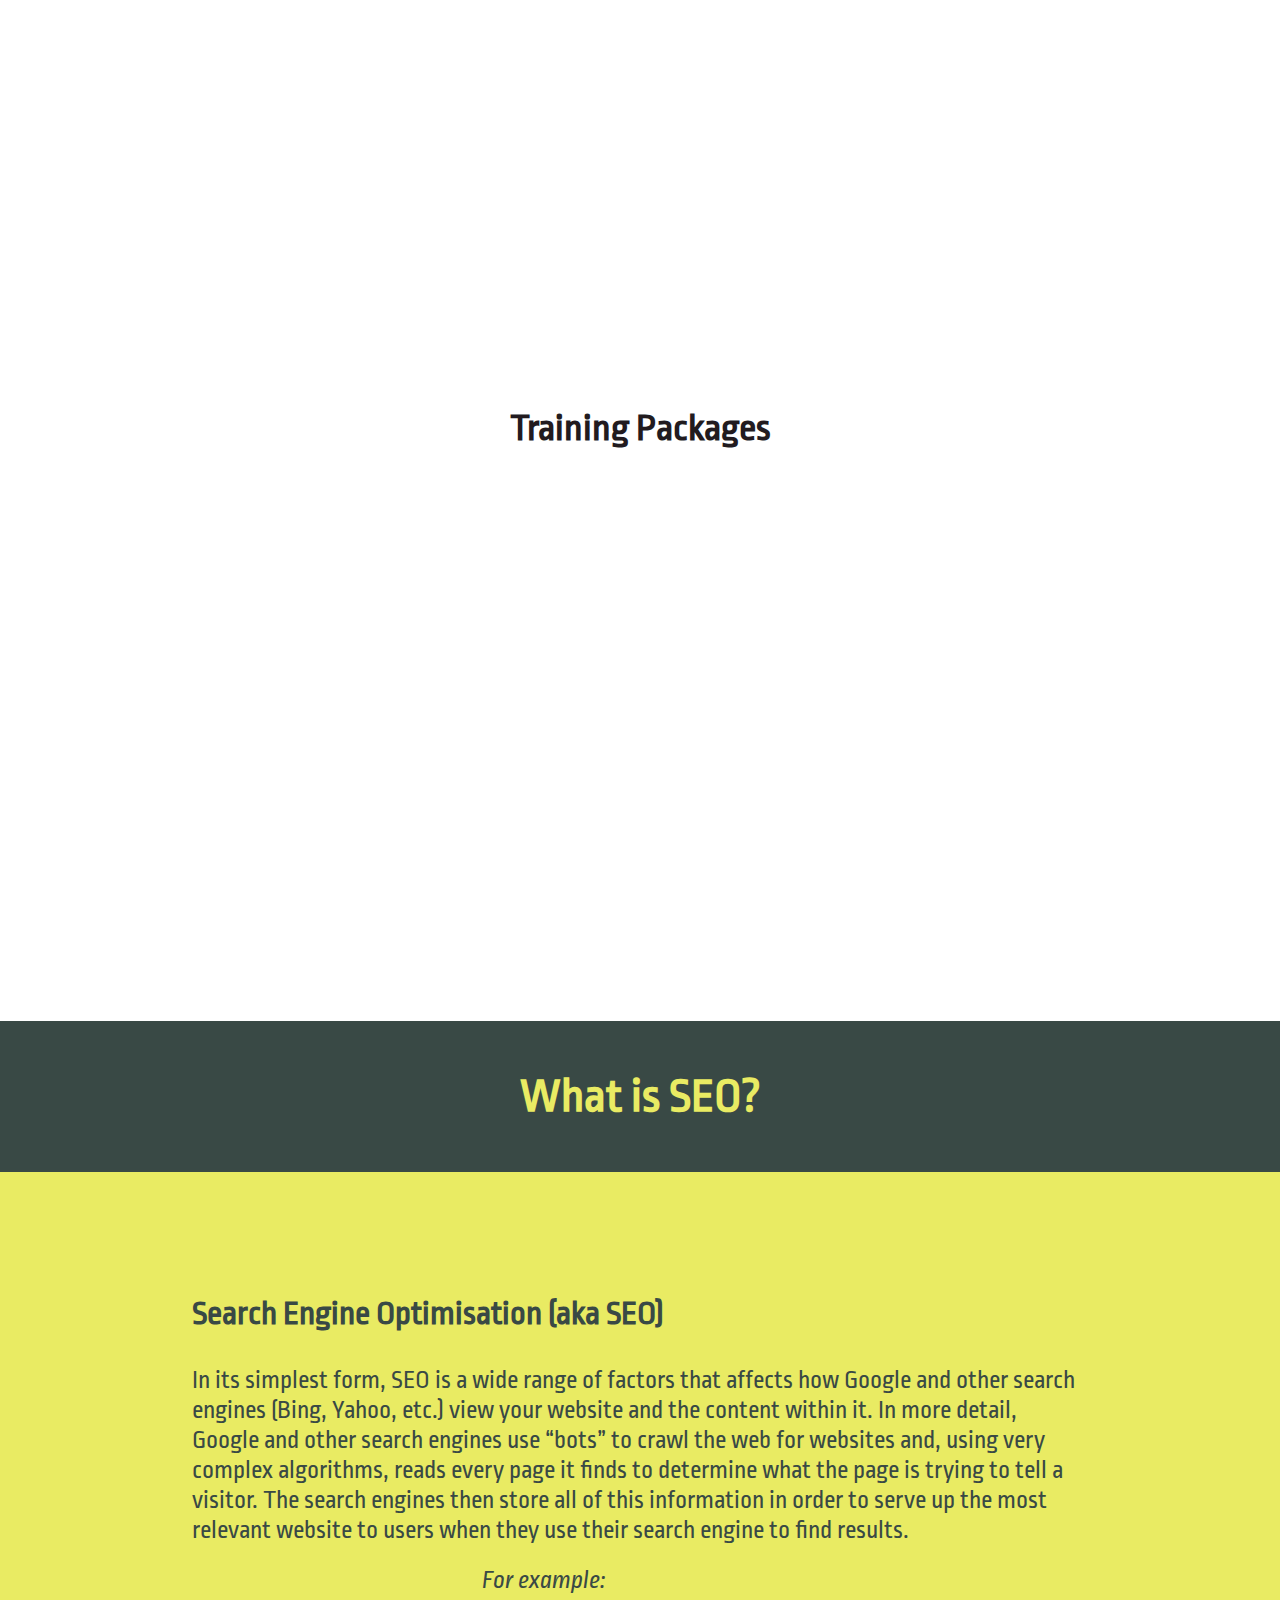
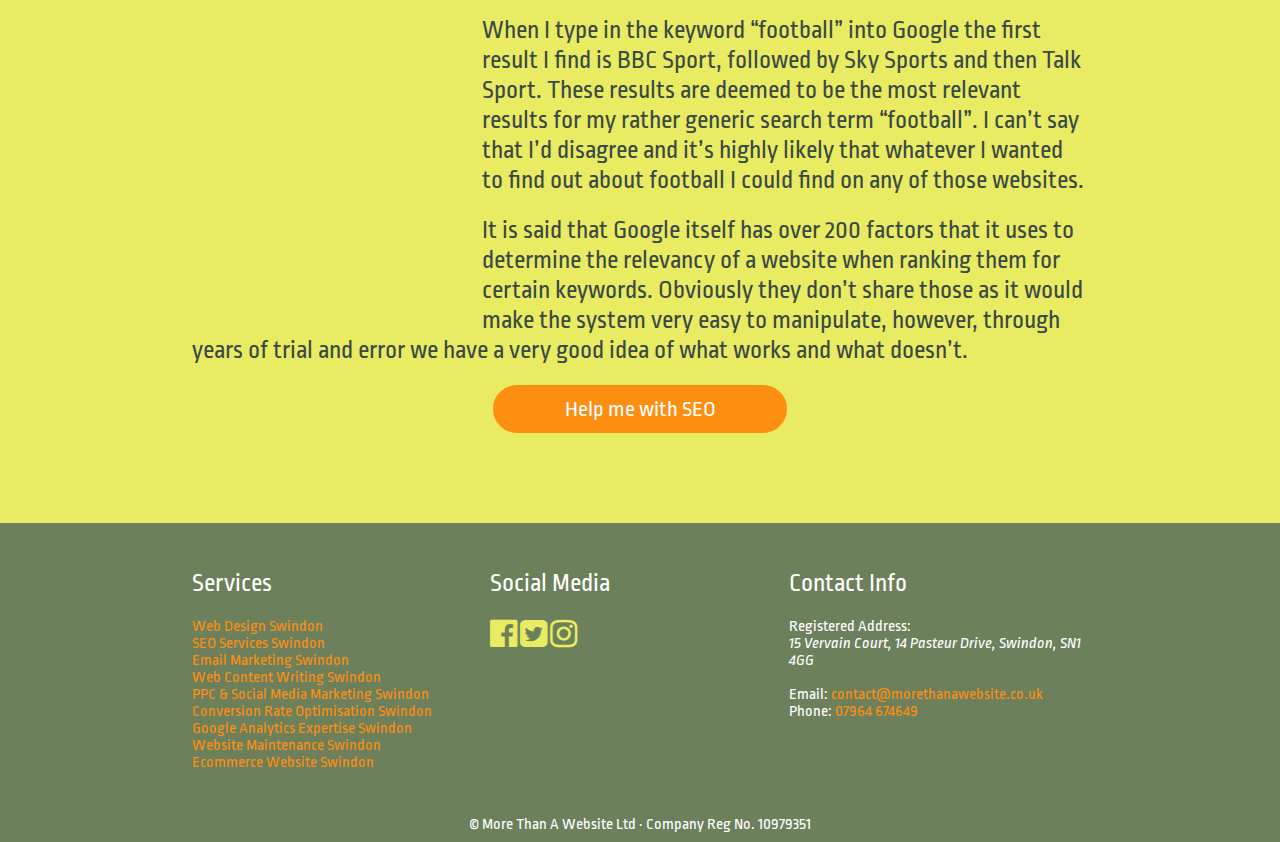
<file: seo-swindon.html>
<!DOCTYPE html>
<html lang="en">

	<head>
        
        <!-- Global site tag (gtag.js) - Google Analytics -->
        <script async src="https://www.googletagmanager.com/gtag/js?id=UA-106386111-3"></script>
        <script>
          window.dataLayer = window.dataLayer || [];
          function gtag(){dataLayer.push(arguments);}
          gtag('js', new Date());

          gtag('config', 'UA-106386111-3');
        </script>
        
		<meta charset="utf-8">
		<meta name="viewport" content="width=device-width, initial-scale=1.0">
		<title>SEO Services Swindon - More Than A Website</title>
		<meta name="description" content="Our Swindon-baed SEO services vary from keyword optimisation techniques all the way to a full SEO audit with a comprehensive report full of recommendations as the output. We can do one-off optimisation for specific keywords or partner with you to monitor your search engine rankings and make regular updates to your site to drive your pages up the search engine results pages.">
		<link type="text/css" rel="stylesheet" href="css/style.css">
		<link type="text/css" href="https://fonts.googleapis.com/css?family=Archivo+Black|Ropa+Sans" rel="stylesheet">
		<link href="https://maxcdn.bootstrapcdn.com/font-awesome/4.7.0/css/font-awesome.min.css" rel="stylesheet">
		<script src="https://code.jquery.com/jquery-3.2.1.min.js" integrity="sha256-hwg4gsxgFZhOsEEamdOYGBf13FyQuiTwlAQgxVSNgt4=" crossorigin="anonymous"></script>		
  	</head>
	
	<body>
		<div class="page-banner bg-white">
			<a href="index.html"><img src="images/more-than-a-website-logo.png" class="header-logo" alt="More Than A Website logo - Web Design Agency, Swindon"></a>
            <div class="navbar">
                <a href="index.html">Home</a>
                <div class="dropdown">
                    <button class="dropbtn">Services <i class="fa fa-caret-down"></i></button>
                    <div class="dropdown-content">
                        <a href="web-design-swindon.html">Web Design</a>
                        <a href="seo-swindon.html">SEO</a>
                        <a href="email-marketing-swindon.html">Email Marketing</a>
                        <a href="content-writing-swindon.html">Content Writing</a>
                        <a href="ppc-social-media-marketing-swindon.html">PPC &amp; Social Media Advertising</a>
                        <a href="conversion-rate-optimisation-swindon.html">Conversion Rate Optimisation</a>
                        <a href="google-analytics-swindon.html">Google Analytics</a>
                        <a href="website-maintenance-swindon.html">Website Maintenance</a>
                        <a href="ecommerce-website-swindon.html">Ecommerce Websites</a>
                    </div>
                </div>
                <a href="#">Blog</a>
                <a href="#contact-form">Contact</a>
            </div>
            <!-- Hidden Menu Button ### <div class="menu-button"><i class="fa fa-bars fa-2x" aria-hidden="true"></i></div> ### -->
		</div>    
        <div class="header-img"></div>
        <div class="page-banner bg-darkgreen">
            <h1>Search Engine Optimisation (SEO)</h1>
        </div>
        
        <!-- ### CONTENT STARTS ###  -->
        <div class="full-page">
            <section>
                <p>Wouldn’t it be great if you published a website and people could find you in Google right away for the exact keyword search that you’re targeting?</p>
                <p>Driving traffic to your site doesn’t have to be difficult… if you want to pay for it. However, if you want free, organic visitors to your site then your web pages and the content within them need to be optimised to give your business the best chance of success.</p>
                <p>That is where SEO comes in... (if you already know what SEO is then <a href="#solutions">skip this section</a>)</p>
                <h3 class="darkgreen"><em><strong>What our SEO services can do for your website…</strong></em></h3>
                <p>Our SEO services vary from keyword optimisation techniques all the way to a full SEO audit with a comprehensive report full of recommendations as the output. We can do one-off optimisation for specific keywords or partner with you to monitor your search engine rankings and make regular updates to your site to drive your pages up the search engine results pages (SERP).</p>
                <div class="bg-yellow fun-facts right hidden">
                    <img src="images/icons/seo-top-3-results.png" class="icon" alt="seo fun fact">
                    <p><strong>Did you know?</strong></p>
                    <p>On average, the top 3 listings in Google get over 55% of all clicks!</p>
                </div>
                <p>We will ensure that the content on your website is optimised for the search term(s) you wish to rank well for. That means basics such as ensuring correct use of headings, photos and alt tags but also testing your site for mobile optimisation as this is a key ranking factor these days. We can re-write or tweak existing content as well as add new pages and content that targets the keywords that are important to your business.</p>
                <p>With each of our packages we provide on-going monitoring of your site’s ranking in Google, including the keywords potential customers are using to find your site, or worse, your competitors’ site. We can complete competitor analysis to see why others are performing better than your business in the SERPs.</p>
                <p>Link building is the practice of obtaining a link to your website from another. We carefully select partners to ensure our links are above board and aren’t going to be penalised by Google or other search engines. Link building is paramount to success in SEO and as such we are very particular about how we choose to go about this. Other companies may pay a small fee for a hundred links from strangers in countries like Philippines and China but ours are sourced from the same country as your website, the UK. We select domains with a strong Google standing in order to get the greatest benefit for your site and don’t maintain our own network of sites purely for linking purposes (this is a prohibited practice with search engines).</p>
                <p>So, if you want to get on top of your site's SEO then the first step is for us to conduct an audit of your website, choose the package that's relevent to your site and get in touch to get started.</p>
            </section>
            <section>
                <h2 id="seo-audit-packages" class="page-h2">SEO Audit Packages</h2>

                <div class="row container">
                    <div class="package-container seo-container hidden">
                        <h3>Basic</h3>
                        <h4 class="orange">£95 + VAT</h4>
                        <ul>
                            <li>Up To 5 Pages</li>
                            <li>On-page SEO Analysis</li>
                            <li>Google Analytics Review</li>
                            <li>Website Speed Check</li>
                            <li>Mobile-friendliness Check</li>
                            <li>Basic Recommendation Report</li>
                            <li>24-hour Delivery</li>
                        </ul>
                        <a class="btn-package" href="mailto:contact@morethanawebsite.co.uk?Subject=Basic%20SEO%20Package%20Enquiry">Book my SEO audit</a>
                    </div>
                    <div class="package-container seo-container hidden">
                        <h3>Starter</h3>
                        <h4 class="orange">£195 + VAT</h4>
                        <ul>
                            <li>Up to 10 pages</li>
                            <li>All Basic Features</li>
                            <li>Content Quality Analysis</li>
                            <li>Link Quality Analysis</li>
                            <li>Ranking Monitoring for 10 Keywords</li>
                            <li>Standard Recommendation Report</li>
                            <li>3-day Delivery</li>
                        </ul>
                        <a class="btn-package" href="mailto:contact@morethanawebsite.co.uk?Subject=Starter%20SEO%20Package%20Enquiry">Book my SEO audit</a>
                    </div>
                </div> <!-- Row End -->
                <div class="row">
                    <div class="package-container seo-container hidden">
                        <h3>Professional</h3>
                        <h4 class="orange">£495 + VAT</h4>
                        <ul>
                            <li>Up to 25 pages</li>
                            <li>All Starter Features</li>
                            <li>Local SEO Analysis</li>
                            <li>Basic Competitor Analysis</li>
                            <li>Ranking Monitoring for 25 Keywords</li>
                            <li>Standard Recommendation Report</li>
                            <li>7-day Delivery</li>
                        </ul>
                        <a class="btn-package" href="mailto:contact@morethanawebsite.co.uk?Subject=Professional%20SEO%20Package%20Enquiry">Book my SEO audit</a>
                    </div>
                    <div class="package-container seo-container hidden">
                        <h3>Ultimate</h3>
                        <h4 class="orange">From £995 + VAT</h4>
                        <ul>
                            <li>Unlimited pages</li>
                            <li>All Professional Features</li>
                            <li>User Experience Analysis</li>
                            <li>In-depth Competitor Analysis</li>
                            <li>Ranking Monitoring for 100 Keywords</li>
                            <li>Enhanced Recommendation Report</li>
                            <li>Up to 28-Day Delivery</li>
                        </ul>
                        <a class="btn-package" href="mailto:contact@morethanawebsite.co.uk?Subject=Ultimate%20SEO%20Package%20Enquiry">Book my SEO audit</a>
                    </div>
                </div> <!-- Row End -->
            </section>
            <section>
                <h2>Next Steps...</h2>
                <p>Once your audit is complete you can either work through our recommendations yourself or you can get us to do the hard work for you - freeing you up to get on with running your business.</p>
                <p>It's worth saying at this stage that all of the recommendations we make for improving your website's search result rankings, can be done by you. We're just regular people, just like you are. </p>
                <p>What we offer though is an opportunity for you to outsource this work to our team of experts, who have years of experience in improving website SEO and driving increased traffic (and therefore potential clients) to websites.</p>
                <p>If you do want to work on this stuff yourself then we'd be more than happy to train you in what we do and the methods we use - in fact, we've setup a package specifically for that purpose!</p>
                <p>As with all of our services, we offer several packages and a clear pricing structure so you won't get any nasty surprises on your invoice!</p>
                
                <h2 id="seo-packages" class="page-h2">SEO Packages</h2>

                <div class="row container">
                    <div class="package-container seo-container hidden">
                        <h3>Basic</h3>
                        <h4 class="orange">£125 + VAT p/m</h4>
                        <p class="text-center">Recommended for Sole Traders</p>
                        <ul>
                            <li>Competitor Analysis</li>
                            <li>Keyword Research</li>
                            <li>Optimisation for 10 Keywords</li>
                            <li>On-page SEO Optimisation</li>
                            <li>Basic Link Building</li>
                            <li>Monthly Ranking Report</li>
                            <li>Monitor up to 100 Keywords</li>
                            <li>Continuous Development</li>
                            <li>No Minimum Contract</li>
                        </ul>
                        <a class="btn-package" href="mailto:contact@morethanawebsite.co.uk?Subject=Basic%20SEO%20Package%20Enquiry">Improve my SEO</a>
                    </div>
                    <div class="package-container seo-container hidden">
                        <h3>Starter</h3>
                        <h4 class="orange">£245 + VAT p/m</h4>
                        <p class="text-center">Sole Traders / Small Businesses</p>
                        <ul>
                            <li>Competitor Analysis</li>
                            <li>Keyword Research</li>
                            <li>Optimisation for 20 Keywords</li>
                            <li>On-page SEO Optimisation</li>
                            <li>Ongoing Link Building</li>
                            <li>Monthly Ranking Report</li>
                            <li>Monitor up to 250 Keywords</li>
                            <li>Continuous Development </li>
                            <li>No Minimum Contract</li>
                        </ul>
                        <a class="btn-package" href="mailto:contact@morethanawebsite.co.uk?Subject=Starter%20SEO%20Package%20Enquiry">Improve my SEO</a>
                    </div>
                </div> <!-- Row End -->
                <div class="row">
                    <div class="package-container seo-container hidden">
                        <h3>Professional</h3>
                        <h4 class="orange">£495 + VAT p/m</h4>
                        <p class="text-center">Small / Medium Sized Businesses</p>
                        <ul>
                            <li>In-Depth Competitor Analysis</li>
                            <li>Enhanced Keyword Research</li>
                            <li>Optimisation for 35 Keywords</li>
                            <li>On-page SEO Optimisation</li>
                            <li>Ongoing Link Building</li>
                            <li>Monthly Ranking Report</li>
                            <li>Monitor up to 500 Keywords</li>
                            <li>Continuous Development </li>
                            <li>2 Hours of SEO Consultation</li>
                            <li>Social Media Posting</li>
                            <li>1 Blog Post p/m</li>
                            <li>No Minimum Contract</li>
                        </ul>
                        <a class="btn-package" href="mailto:contact@morethanawebsite.co.uk?Subject=Professional%20SEO%20Package%20Enquiry">Improve my SEO</a>
                    </div>
                    <div class="package-container seo-container hidden">
                        <h3>Ultimate</h3>
                        <h4 class="orange">£995 + VAT p/m</h4>
                        <p class="text-center">Medium Sized Businesses</p>
                        <ul>
                            <li>In-Depth Competitor Analysis</li>
                            <li>Enhanced Keyword Research</li>
                            <li>Optimisation for 70 Keywords</li>
                            <li>On-page SEO Optimisation</li>
                            <li>Ongoing Link Building</li>
                            <li>Monthly Ranking Report</li>
                            <li>Monitor up to 1000 Keywords</li>
                            <li>Continuous Development </li>
                            <li>5 Hours of SEO Consultation</li>
                            <li>Social Media Posting</li>
                            <li>3 Blog Posts p/m</li>
                            <li>No Minimum Contract</li>
                        </ul>
                        <a class="btn-package" href="mailto:contact@morethanawebsite.co.uk?Subject=Ultimate%20SEO%20Package%20Enquiry">Improve my SEO</a>
                    </div>
                </div> <!-- Row End -->
                <h2 id="seo-packages" class="page-h2">Training Packages</h2>

                <div class="row container">
                    <div class="package-container seo-container hidden">
                        <h3>Individuals</h3>
                        <h4 class="orange">£195 + VAT pp</h4>
                        <ul>
                            <li>4 hour 1-to-1 training session</li>
                            <li>What is SEO?</li>
                            <li>Key Ranking Factors</li>
                            <li>Keyword Research Techniques</li>
                            <li>On-page SEO Optimisation</li>
                            <li>Link Building Methods</li>
                            <li>How to track your keywords</li>
                        </ul>
                        <a class="btn-package" href="mailto:contact@morethanawebsite.co.uk?Subject=Personal%20SEO%20Training%20Enquiry">Teach me SEO</a>
                    </div>
                    <div class="package-container seo-container hidden">
                        <h3>Group</h3>
                        <h4 class="orange">£150 + VAT pp (Min 2 people)</h4>
                        <ul>
                            <li>4 hour group training session</li>
                            <li>What is SEO?</li>
                            <li>Key Ranking Factors</li>
                            <li>Keyword Research Techniques</li>
                            <li>On-page SEO Optimisation</li>
                            <li>Link Building Methods</li>
                            <li>How to track your keywords</li>
                        </ul>
                        <a class="btn-package" href="mailto:contact@morethanawebsite.co.uk?Subject=Starter%20SEO%20Package%20Enquiry">Teach us SEO</a>
                    </div>
                </div> <!-- Row End -->
            </section>
        </div> <!-- Page End -->
        
        <!-- ### Service Process ### -->
        <div class="page-banner bg-darkgreen">
            <h1>What is SEO?</h1>
        </div>
        <div class="full-page  bg-yellow">
            <section>
                <h3>Search Engine Optimisation (aka SEO)</h3>
                <p>In its simplest form, SEO is a wide range of factors that affects how Google and other search engines (Bing, Yahoo, etc.) view your website and the content within it. In more detail, Google and other search engines use “bots” to crawl the web for websites and, using very complex algorithms, reads every page it finds to determine what the page is trying to tell a visitor. The search engines then store all of this information in order to serve up the most relevant website to users when they use their search engine to find results.</p>
                <div class="bg-darkgreen fun-facts left hidden">
                    <img src="images/icons/keyword-search-term.png" class="icon" alt="seo fun fact">
                    <p><strong>Did you know?</strong></p>
                    <p>A "keyword" is the search term used by someone using a search engine to find something.</p>
                </div>
                <p><em>For example:</em></p>
                <p>When I type in the keyword “football” into Google the first result I find is BBC Sport, followed by Sky Sports and then Talk Sport. These results are deemed to be the most relevant results for my rather generic search term “football”. I can’t say that I’d disagree and it’s highly likely that whatever I wanted to find out about football I could find on any of those websites.</p>
                <p>It is said that Google itself has over 200 factors that it uses to determine the relevancy of a website when ranking them for certain keywords. Obviously they don’t share those as it would make the system very easy to manipulate, however, through years of trial and error we have a very good idea of what works and what doesn’t.</p>
                <a class="btn-package" href='mailto:contact@morethanawebsite.co.uk'>Help me with SEO</a>
            </section>
        </div>
        
        <!-- ### FOOTER ###  -->
		<footer class="bg-lightgreen">
			<section>
			<div class="grid-footer">
				<div class="item-a">
					<p class="footer-heading">Services</p>
					<a href="web-design-swindon.html" class="footer-link">Web Design Swindon</a><br>
					<a href="seo-swindon.html" class="footer-link">SEO Services Swindon</a><br>
					<a href="#" class="footer-link">Email Marketing Swindon</a><br>
					<a href="#" class="footer-link">Web Content Writing Swindon</a><br>
					<a href="#" class="footer-link">PPC &amp; Social Media Marketing Swindon</a><br>
					<a href="#" class="footer-link">Conversion Rate Optimisation Swindon</a><br>
					<a href="#" class="footer-link">Google Analytics Expertise Swindon</a><br>
					<a href="#" class="footer-link">Website Maintenance Swindon</a><br>
					<a href="#" class="footer-link">Ecommerce Website Swindon</a><br>
				</div>
				<div class="item-b">
					<p class="footer-heading">Social Media</p>
					<a href="https://www.facebook.com/More-Than-A-Website-152564235333847/" target="_blank"><i class="fa fa-facebook-official fa-2x social-media" aria-hidden="true"></i></a>
					<a href="https://twitter.com/morethanasite" target="_blank"><i class="fa fa-twitter-square fa-2x social-media" aria-hidden="true"></i></a>
					<a href="https://www.instagram.com/morethanawebsite/" target="_blank"><i class="fa fa-instagram fa-2x social-media" aria-hidden="true"></i></a>
				</div>
				<div class="item-c">
					<p class="footer-heading">Contact Info</p>
					Registered Address:<address>15 Vervain Court, 14 Pasteur Drive, Swindon, SN1 4GG</address><br>
					Email: <a href="mailto:contact@morethanawebsite.co.uk?Subject=Hello%20There!" target="_top" class="footer-link">contact@morethanawebsite.co.uk</a><br>
					Phone: <a href="tel:07964674649" class="footer-link">07964 674649</a>
				</div>

			</div>
			</section>
			<span class="footer-text">&copy; More Than A Website Ltd &middot; Company Reg No. 10979351</span>
		
		</footer>
        
        <script src="js/scripts.js"></script>

    </body>
    
</html>
</file>
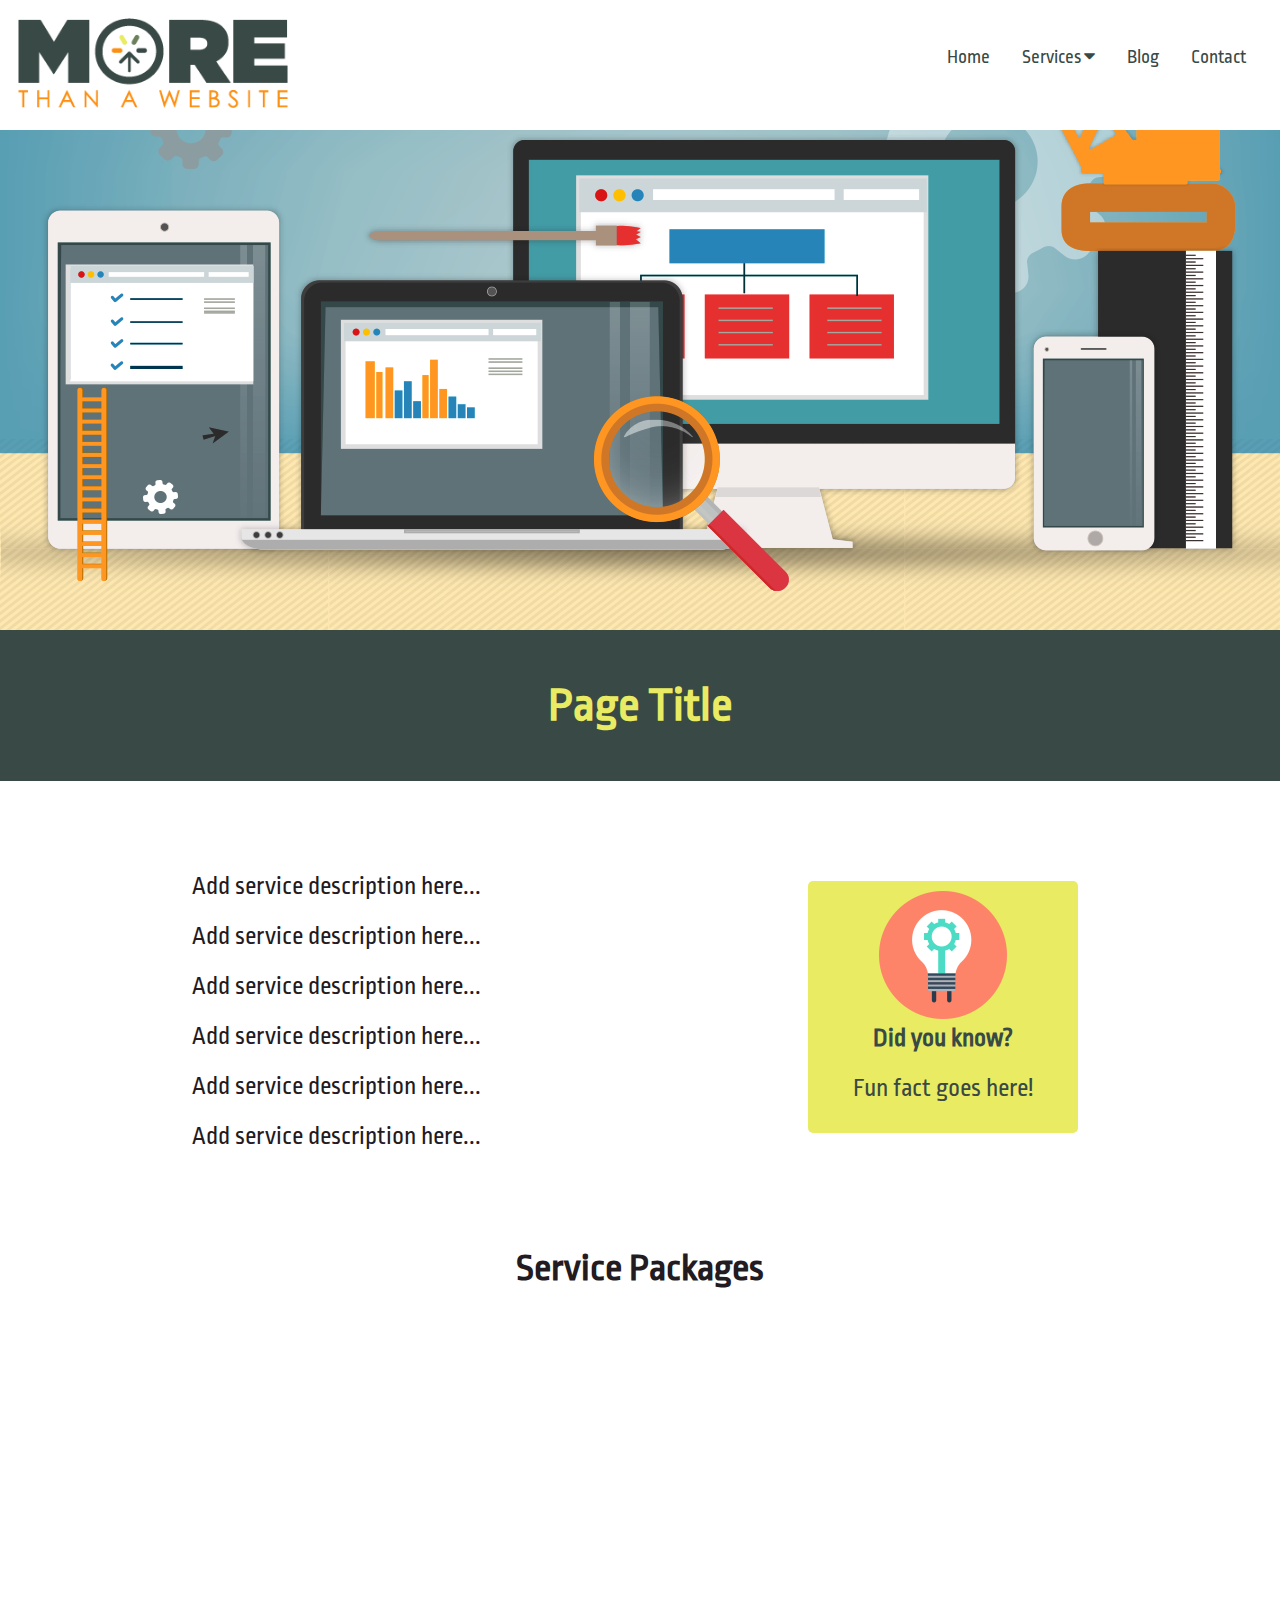
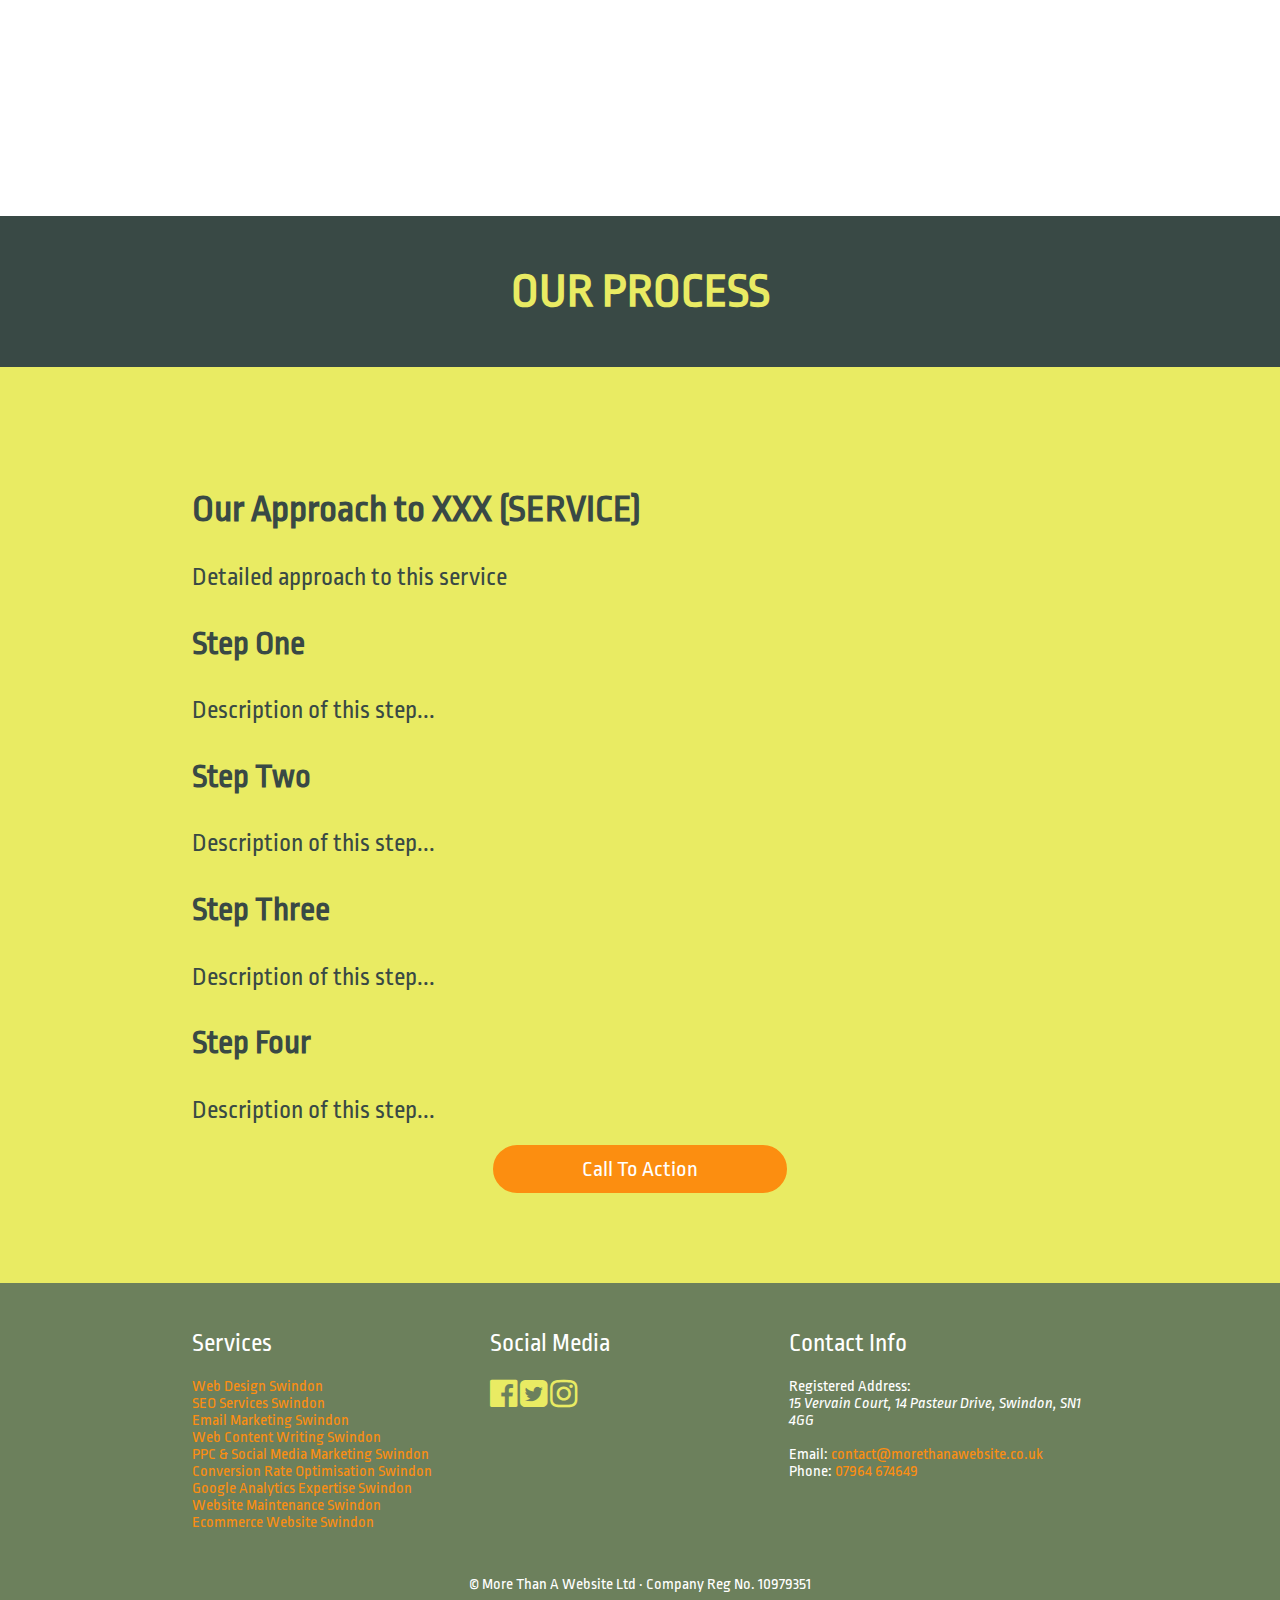
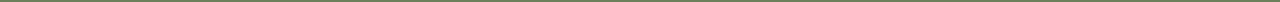
<file: template.html>
<!DOCTYPE html>
<html lang="en">

	<head>
        
        <!-- Global site tag (gtag.js) - Google Analytics -->
        <script async src="https://www.googletagmanager.com/gtag/js?id=UA-106386111-3"></script>
        <script>
          window.dataLayer = window.dataLayer || [];
          function gtag(){dataLayer.push(arguments);}
          gtag('js', new Date());
          gtag('config', 'UA-106386111-3');
        </script>
        
		<meta charset="utf-8">
		<meta name="viewport" content="width=device-width, initial-scale=1.0">
		<title>TBC - More Than A Website</title>
		<meta name="description" content="TBC">
		<link type="text/css" rel="stylesheet" href="css/style.css">
		<link type="text/css" href="https://fonts.googleapis.com/css?family=Archivo+Black|Ropa+Sans" rel="stylesheet">
		<link href="https://maxcdn.bootstrapcdn.com/font-awesome/4.7.0/css/font-awesome.min.css" rel="stylesheet">
		<script src="https://code.jquery.com/jquery-3.2.1.min.js" integrity="sha256-hwg4gsxgFZhOsEEamdOYGBf13FyQuiTwlAQgxVSNgt4=" crossorigin="anonymous"></script>		
  	</head>
	
	<body>
		<div class="page-banner bg-white">
			<a href="index.html"><img src="images/more-than-a-website-logo.png" class="header-logo" alt="More Than A Website logo - Web Design Agency, Swindon"></a>
            <div class="navbar">
                <a href="index.html">Home</a>
                <div class="dropdown">
                    <button class="dropbtn">Services <i class="fa fa-caret-down"></i></button>
                    <div class="dropdown-content">
                        <a href="web-design-swindon.html">Web Design</a>
                        <a href="seo-swindon.html">SEO</a>
                        <a href="email-marketing-swindon.html">Email Marketing</a>
                        <a href="content-writing-swindon.html">Content Writing</a>
                        <a href="ppc-social-media-marketing-swindon.html">PPC &amp; Social Media Advertising</a>
                        <a href="conversion-rate-optimisation-swindon.html">Conversion Rate Optimisation</a>
                        <a href="google-analytics-swindon.html">Google Analytics</a>
                        <a href="website-maintenance-swindon.html">Website Maintenance</a>
                        <a href="ecommerce-website-swindon.html">Ecommerce Websites</a>
                    </div>
                </div>
                <a href="#">Blog</a>
                <a href="#">Contact</a>
            </div>
		</div>
        <div class="header-img"></div>
        <div class="page-banner bg-darkgreen">
            <h1>Page Title</h1>
        </div>
        
        <!-- ### CONTENT STARTS ###  -->
        <div class="full-page">
            <section>
                <div style="" class="bg-yellow fun-facts right">
                    <img src="/images/icons/light-bulb.png" class="icon" alt="fun fact icon goes here">
                    <p><strong>Did you know?</strong></p>
                    <p>Fun fact goes here!</p>
                </div>
                <p>Add service description here...</p>
                <p>Add service description here...</p>
                <p>Add service description here...</p>
                <p>Add service description here...</p>
                <p>Add service description here...</p>
                <p>Add service description here...</p>
            </section>
            <h2 class="page-h2">Service Packages</h2>
            <div class="row container">
                    <div class="package-container seo-container hidden">
                        <h3>Package 1</h3>
                        <h4 class="orange">£££ + VAT</h4>
                        <ul>
                            <li>Benefit</li>
                            <li>Benefit</li>
                            <li>Benefit</li>
                            <li>Benefit</li>
                            <li>Benefit</li>
                            <li>Benefit</li>
                            <li>Benefit</li>
                        </ul>
                        <a class="btn-package" href="mailto:contact@morethanawebsite.co.uk?Subject=Package%20Enquiry">Call To Action</a>
                    </div>
                    <div class="package-container seo-container hidden">
                        <h3>Package 2</h3>
                        <h4 class="orange">£££ + VAT</h4>
                        <ul>
                            <li>Benefit</li>
                            <li>Benefit</li>
                            <li>Benefit</li>
                            <li>Benefit</li>
                            <li>Benefit</li>
                            <li>Benefit</li>
                            <li>Benefit</li>
                        </ul>
                        <a class="btn-package" href="mailto:contact@morethanawebsite.co.uk?Subject=Package%20Enquiry">Call To Action</a>
                    </div>
                </div> <!-- Row End -->    
        </div> <!-- Page End -->
        
        <!-- ### Service Process ### -->
        <div class="page-banner bg-darkgreen">
            <h1>OUR PROCESS</h1>
        </div>
        <div class="full-page  bg-yellow">
            <section>
                <h2>Our Approach to XXX (SERVICE)</h2>
                <p>Detailed approach to this service</p>
                <h3 class="">Step One</h3>
                <p>Description of this step...</p>
                <h3 class="">Step Two</h3>
                <p>Description of this step...</p>
                <h3 class="">Step Three</h3>
                <p>Description of this step...</p>
                <h3 class="">Step Four</h3>
                <p>Description of this step...</p>
                <a class="btn-package" href="mailto:contact@morethanawebsite.co.uk?Subject=Hello%20There!">Call To Action</a>
            </section>
        </div>
        
        <!-- ### FOOTER ###  -->
		<footer class="bg-lightgreen">
			<section>
			<div class="grid-footer">
				<div class="item-a">
					<p class="footer-heading">Services</p>
					<a href="web-design-swindon.html" class="footer-link">Web Design Swindon</a><br>
					<a href="seo-swindon.html" class="footer-link">SEO Services Swindon</a><br>
					<a href="#" class="footer-link">Email Marketing Swindon</a><br>
					<a href="#" class="footer-link">Web Content Writing Swindon</a><br>
					<a href="#" class="footer-link">PPC &amp; Social Media Marketing Swindon</a><br>
					<a href="#" class="footer-link">Conversion Rate Optimisation Swindon</a><br>
					<a href="#" class="footer-link">Google Analytics Expertise Swindon</a><br>
					<a href="#" class="footer-link">Website Maintenance Swindon</a><br>
					<a href="#" class="footer-link">Ecommerce Website Swindon</a><br>
				</div>
				<div class="item-b">
					<p class="footer-heading">Social Media</p>
					<a href="https://www.facebook.com/More-Than-A-Website-152564235333847/" target="_blank"><i class="fa fa-facebook-official fa-2x social-media" aria-hidden="true"></i></a>
					<a href="https://twitter.com/morethanasite" target="_blank"><i class="fa fa-twitter-square fa-2x social-media" aria-hidden="true"></i></a>
					<a href="https://www.instagram.com/morethanawebsite/" target="_blank"><i class="fa fa-instagram fa-2x social-media" aria-hidden="true"></i></a>
				</div>
				<div class="item-c">
					<p class="footer-heading">Contact Info</p>
					Registered Address:<address>15 Vervain Court, 14 Pasteur Drive, Swindon, SN1 4GG</address><br>
					Email: <a href="mailto:contact@morethanawebsite.co.uk?Subject=Hello%20There!" target="_top" class="footer-link">contact@morethanawebsite.co.uk</a><br>
					Phone: <a href="tel:07964674649" class="footer-link">07964 674649</a>
				</div>

			</div>
			</section>
			<span class="footer-text">&copy; More Than A Website Ltd &middot; Company Reg No. 10979351</span>
		
		</footer>
        
        <script src="js/scripts.js"></script>

    </body>
    
</html>
</file>
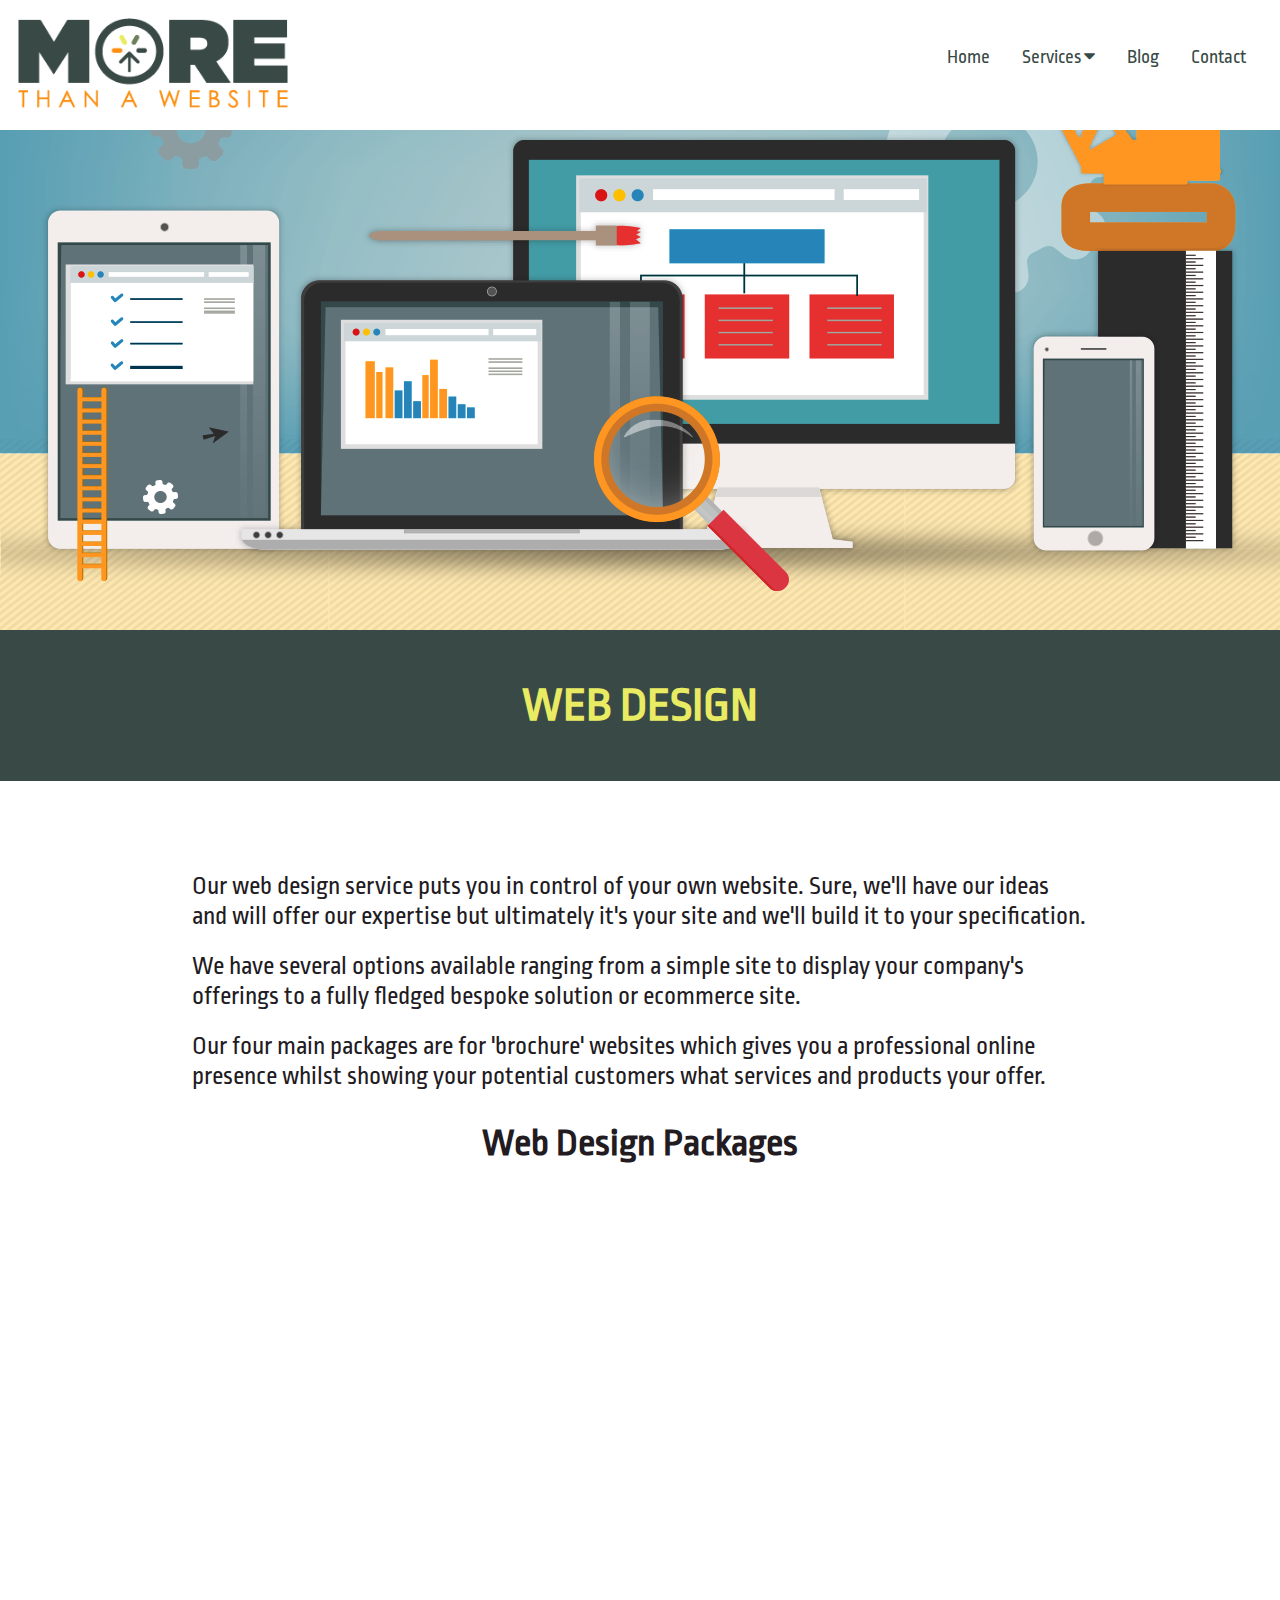
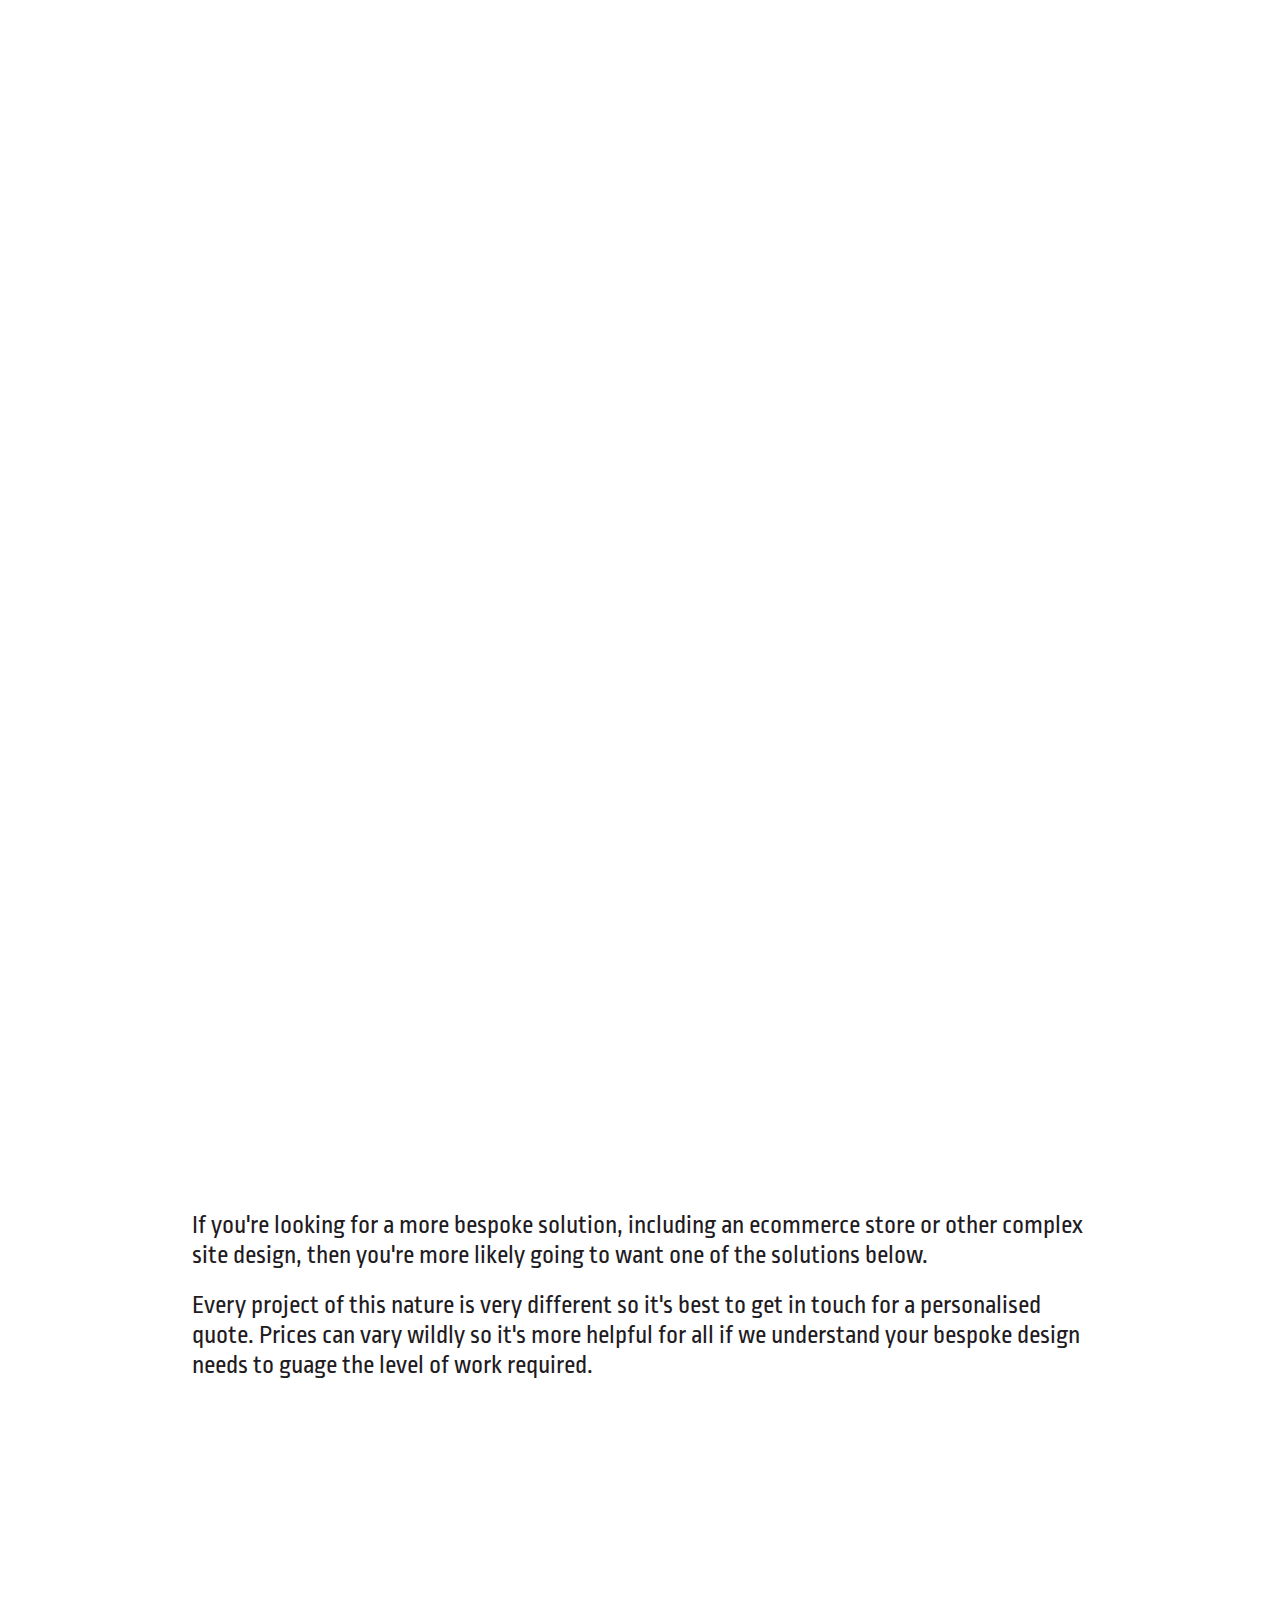
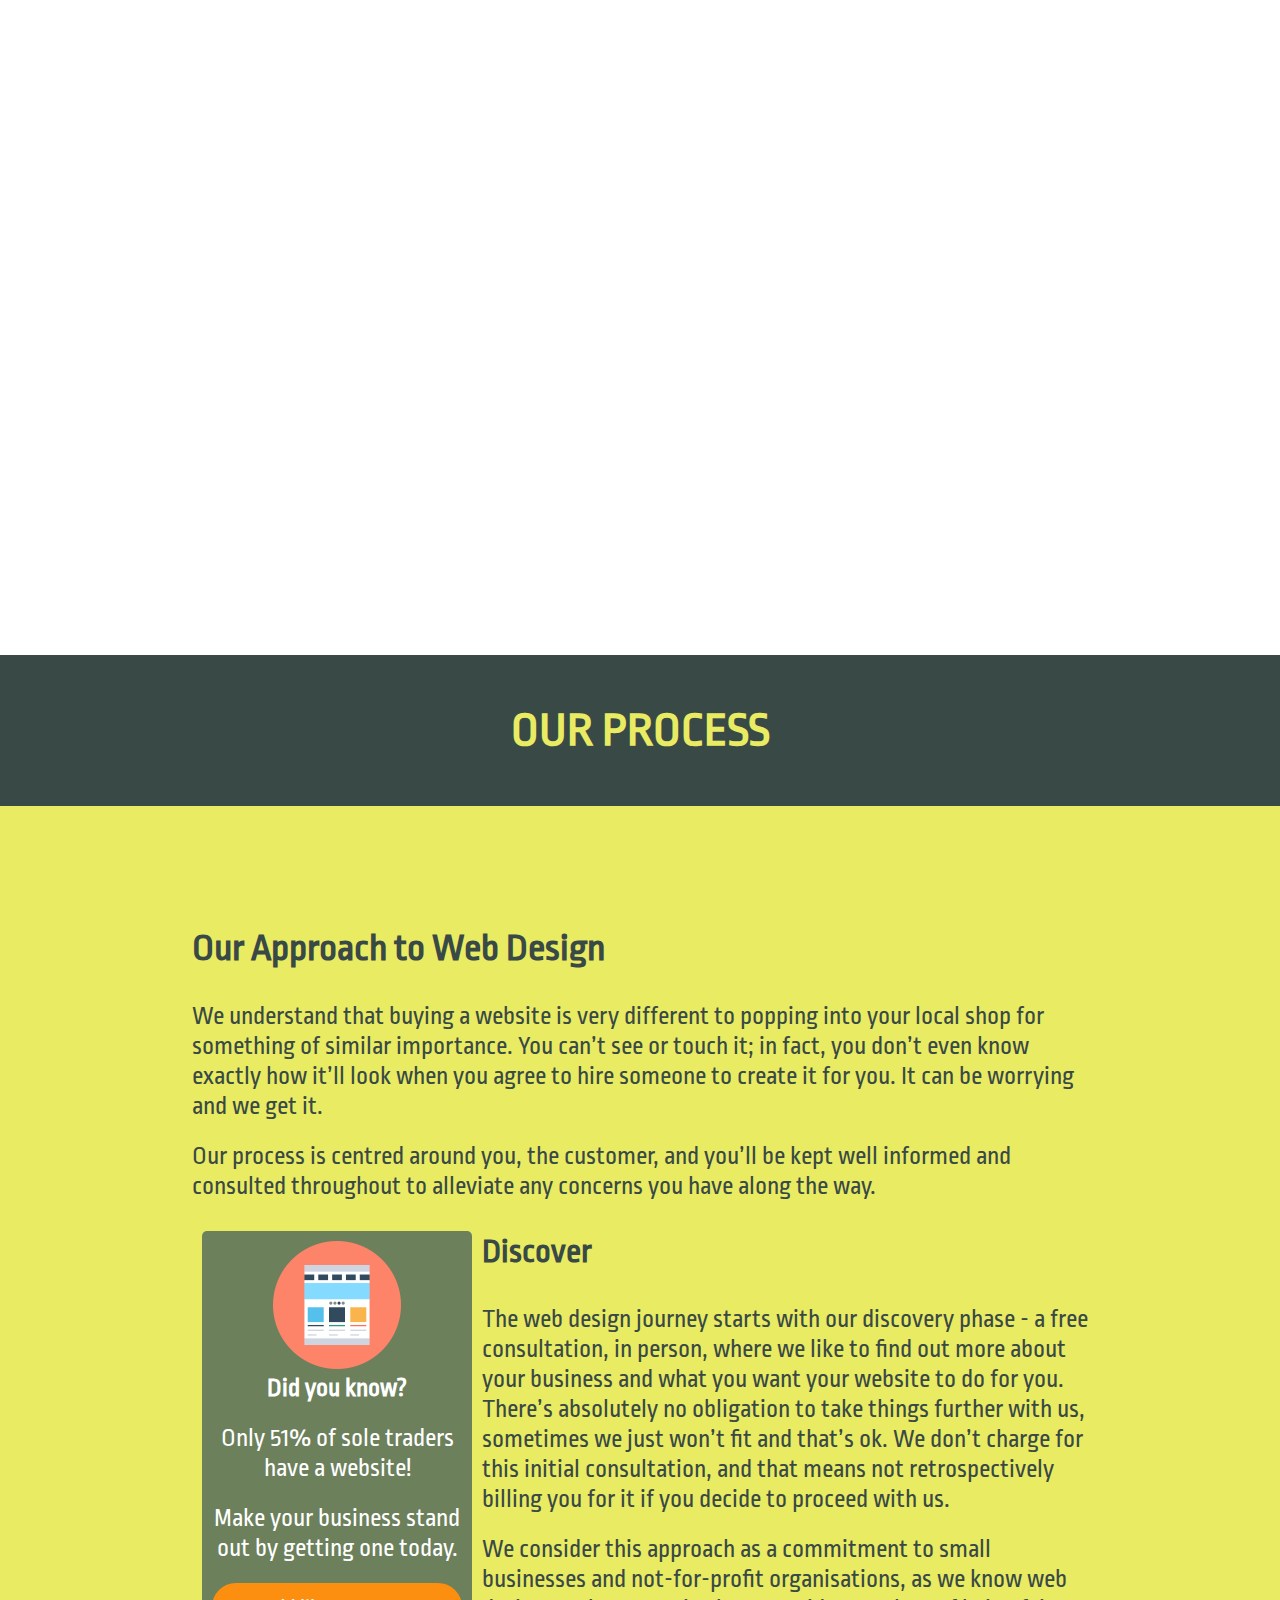
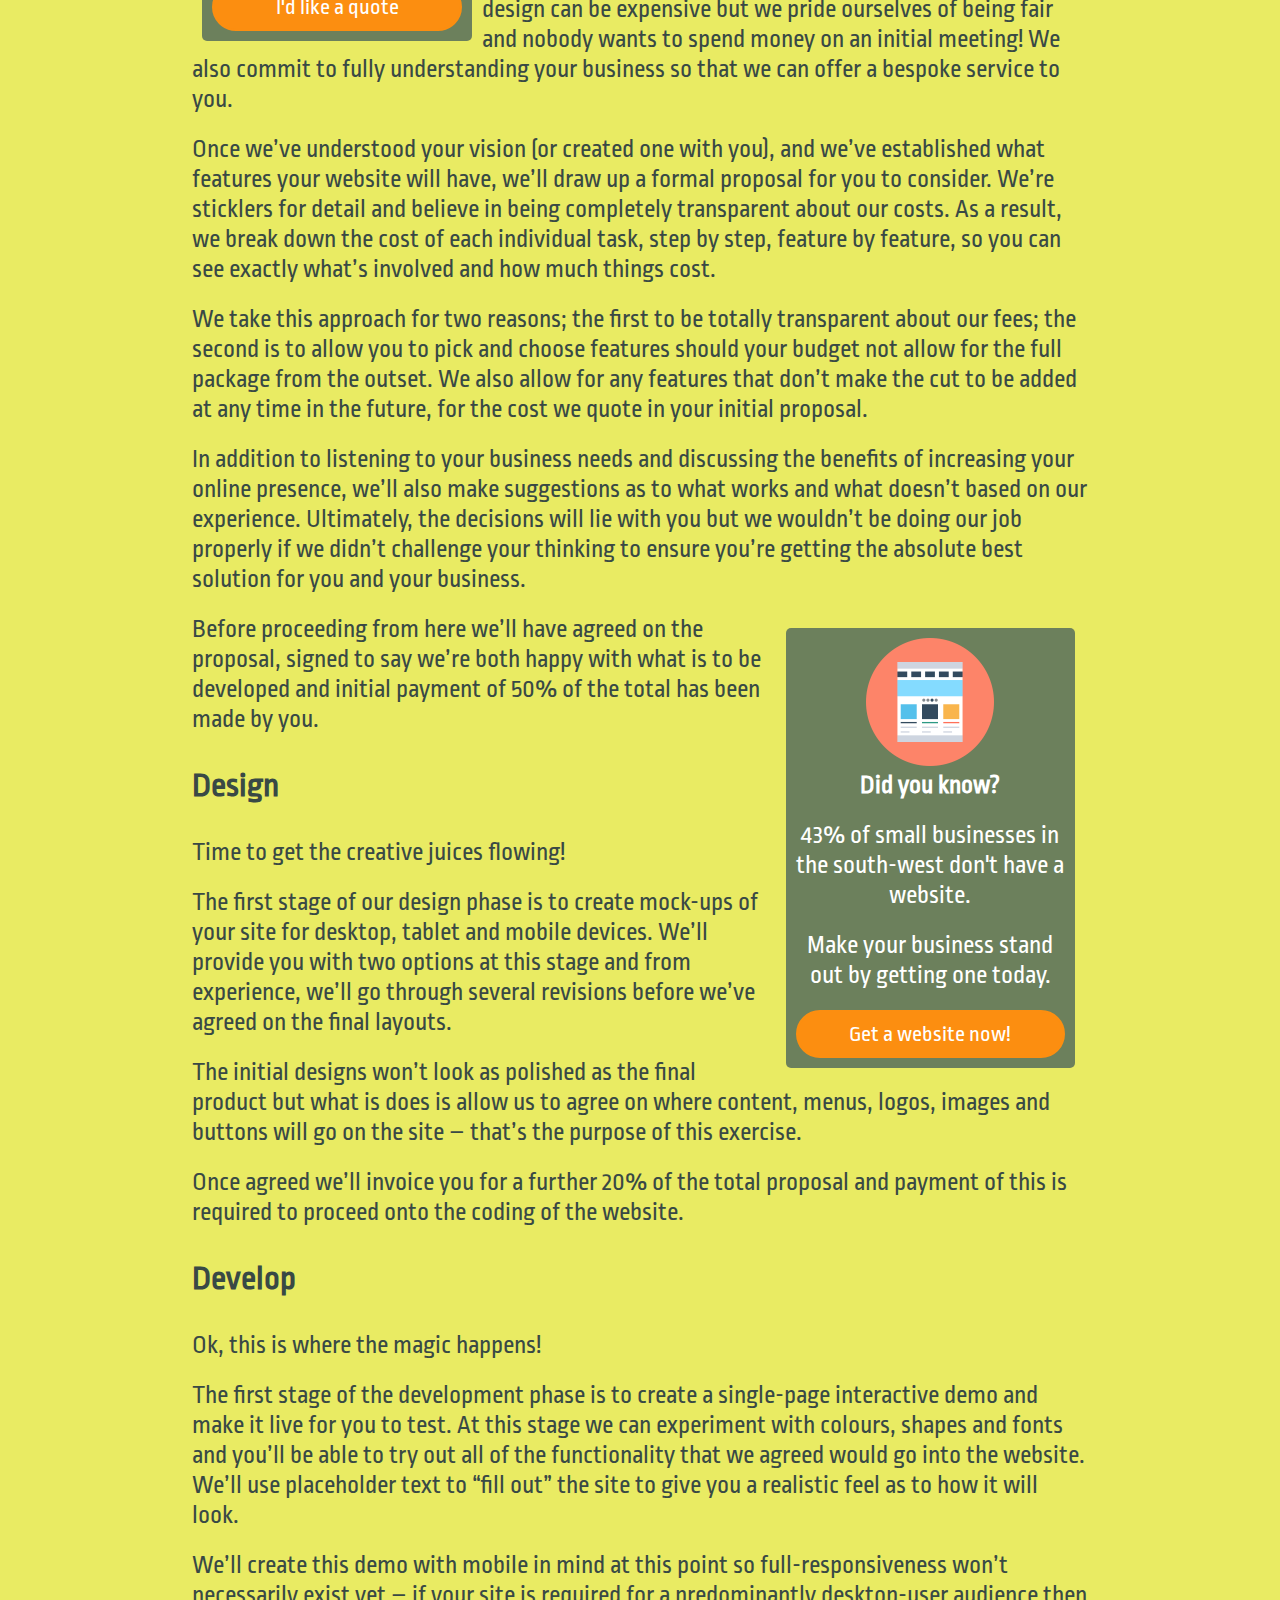
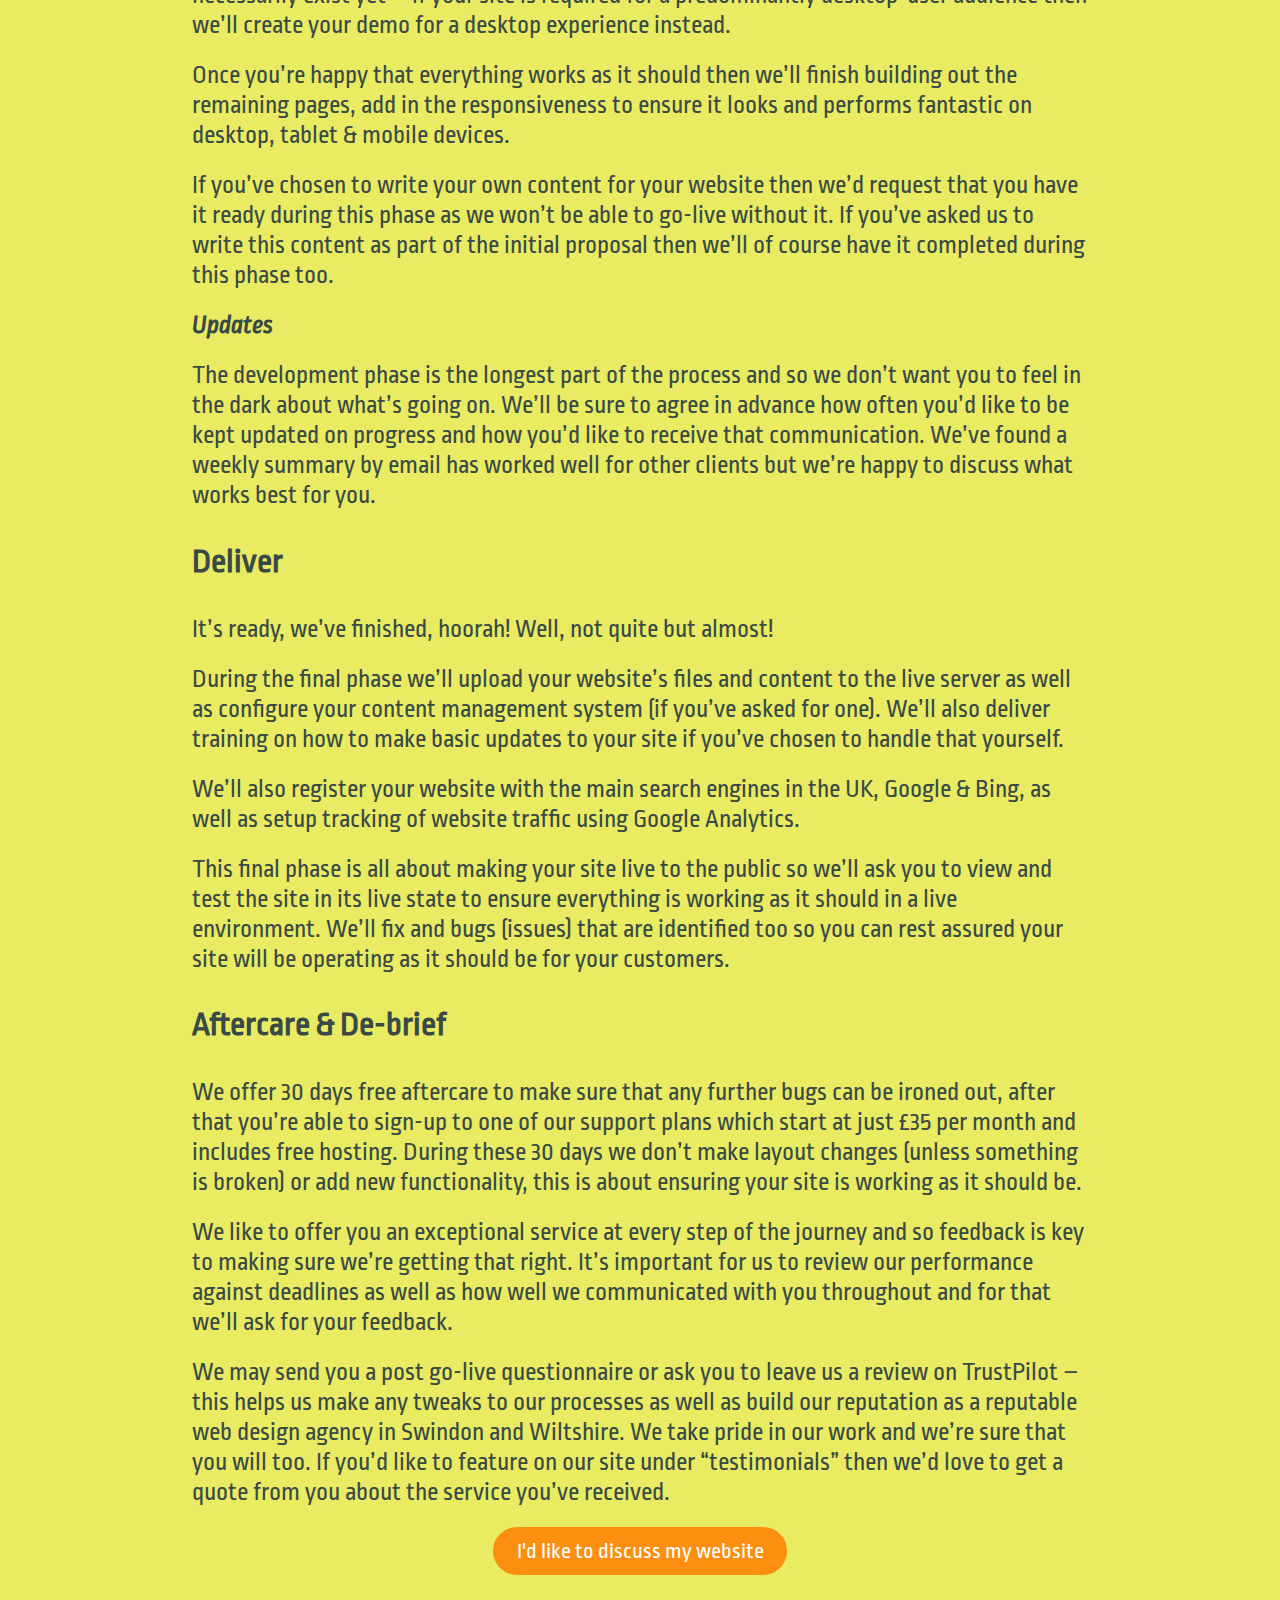
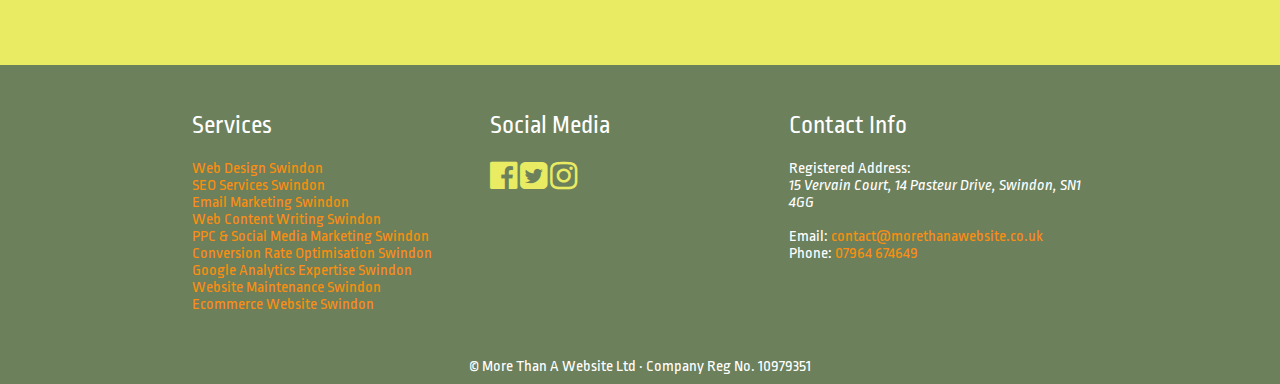
<file: web-design-swindon.html>
<!DOCTYPE html>
<html lang="en">

	<head>
        
        <!-- Global site tag (gtag.js) - Google Analytics -->
        <script async src="https://www.googletagmanager.com/gtag/js?id=UA-106386111-3"></script>
        <script>
          window.dataLayer = window.dataLayer || [];
          function gtag(){dataLayer.push(arguments);}
          gtag('js', new Date());

          gtag('config', 'UA-106386111-3');
        </script>

		<meta charset="utf-8">
		<meta name="viewport" content="width=device-width, initial-scale=1.0">
		<title>Web Design Swindon - More Than A Website</title>
		<meta name="description" content="Bespoke Web Design from just £245 + VAT. Our Web Design Agency, based in Swindon, caters for all types of website. Whether you're looking for a simple landing page, brochure-style website or ecommerce store, we have you covered. Get in touch for more info.">
		<link type="text/css" rel="stylesheet" href="css/style.css">
		<link type="text/css" href="https://fonts.googleapis.com/css?family=Archivo+Black|Ropa+Sans" rel="stylesheet">
		<link href="https://maxcdn.bootstrapcdn.com/font-awesome/4.7.0/css/font-awesome.min.css" rel="stylesheet">
		<script src="https://code.jquery.com/jquery-3.2.1.min.js" integrity="sha256-hwg4gsxgFZhOsEEamdOYGBf13FyQuiTwlAQgxVSNgt4=" crossorigin="anonymous"></script>		
  	</head>
	
	<body>
		<div class="page-banner bg-white">
			<a href="index.html"><img src="images/more-than-a-website-logo.png" class="header-logo" alt="More Than A Website logo - Web Design Agency, Swindon"></a>
            <div class="navbar">
                <a href="index.html">Home</a>
                <div class="dropdown">
                    <button class="dropbtn">Services <i class="fa fa-caret-down"></i></button>
                    <div class="dropdown-content">
                        <a href="web-design-swindon.html">Web Design</a>
                        <a href="seo-swindon.html">SEO</a>
                        <a href="email-marketing-swindon.html">Email Marketing</a>
                        <a href="content-writing-swindon.html">Content Writing</a>
                        <a href="ppc-social-media-marketing-swindon.html">PPC &amp; Social Media Advertising</a>
                        <a href="conversion-rate-optimisation-swindon.html">Conversion Rate Optimisation</a>
                        <a href="google-analytics-swindon.html">Google Analytics</a>
                        <a href="website-maintenance-swindon.html">Website Maintenance</a>
                        <a href="ecommerce-website-swindon.html">Ecommerce Websites</a>
                    </div>
                </div>
                <a href="#">Blog</a>
                <a href="mailto:contact@morethanawebsite.co.uk?Subject=Hello%20There!">Contact</a>
            </div>
		</div>
        <div class="header-img"></div>
        <div class="page-banner bg-darkgreen">
            <h1>WEB DESIGN</h1>
        </div>
        
        <!-- ### CONTENT STARTS ###  -->
        <div class="full-page">
            <section>
                <p>Our web design service puts you in control of your own website. Sure, we'll have our ideas and will offer our expertise but ultimately it's your site and we'll build it to your specification.</p>
                <p>We have several options available ranging from a simple site to display your company's offerings to a fully fledged bespoke solution or ecommerce site.</p>
                <p>Our four main packages are for 'brochure' websites which gives you a professional online presence whilst showing your potential customers what services and products your offer.</p>
                <h2 class="page-h2">Web Design Packages</h2>
                <div class="row tall-container">
                    <div class="package-container web-design-container tall-container hidden">
                        <h3>Starter Package</h3>
                        <h4 class="orange">from £245 + VAT</h4>
                        <ul>
                            <li>1 page web design</li>
                            <li>Customised, hand coded design, no templates!</li>
                            <li>Responsive web design - looks great on all devices!</li>
                            <li>Setup and installation of Wordpress software</li>
                            <li>Links to social media accounts</li>
                            <li>Contact form for lead generation</li>
                            <li><span class="strike">Photo gallery to showcase your business</span></li>
                            <li>Google analytics &amp; webmaster setup (SEO-ready)</li>
                            <li><strong>FREE</strong> high-res images for your site</li>
                            <li><strong>FREE</strong> email address linked to your domain name</li>
                            <li><strong>FREE</strong> .co.uk or .com domain name for 1 year </li>
                            <li><strong>FREE</strong> 1 year high-speed website hosting package</li>
                        </ul>
                        <a class="btn-package" href="mailto:contact@morethanawebsite.co.uk?Subject=Starter%20Web%20Design%20Package%20Enquiry">BOOK A FREE CHAT</a>
                    </div>
                    <div class="package-container web-design-container tall-container hidden">
                        <h3>Bronze Package</h3>
                        <h4 class="orange">from £495 + VAT</h4>
                        <ul>
                            <li>3 page web design</li>
                            <li>Customised, hand coded design, no templates!</li>
                            <li>Responsive web design - looks great on all devices!</li>
                            <li>Setup and installation of Wordpress software</li>
                            <li>Links to social media accounts</li>
                            <li>Contact form for lead generation</li>
                            <li>Photo gallery to showcase your business</li>
                            <li>Google analytics &amp; webmaster setup (SEO-ready)</li>
                            <li><strong>FREE</strong> high-res images for your site</li>
                            <li><strong>3 FREE</strong> email addresses linked to your domain name</li>
                            <li><strong>FREE</strong> .co.uk or .com domain name for 1 year </li>
                            <li><strong>FREE</strong> 1 year high-speed website hosting package</li>
                        </ul>
                        <a class="btn-package" href="mailto:contact@morethanawebsite.co.uk?Subject=Bronze%20Web%20Design%20Package%20Enquiry">BOOK A FREE CHAT</a>
                    </div>
                </div>
                <div class="row tall-container">
                    <div class="package-container web-design-container tall-container hidden">
                        <h3>Silver Package</h3>
                        <h4 class="orange">from £645 + VAT</h4>
                        <ul>
                            <li>5 page web design</li>
                            <li>Customised, hand coded design, no templates!</li>
                            <li>Responsive web design - looks great on all devices!</li>
                            <li>Setup and installation of Wordpress software</li>
                            <li>Links to social media accounts</li>
                            <li>Contact form for lead generation</li>
                            <li><span class="strike">Email sign-up form for future marketing</span></li>
                            <li>Photo gallery to showcase your business</li>
                            <li>Google analytics &amp; webmaster setup (SEO-ready)</li>
                            <li><strong>FREE</strong> high-res images for your site</li>
                            <li><strong>3 FREE</strong> email addresses linked to your domain name</li>
                            <li><strong>FREE</strong> .co.uk or .com domain name for 1 year </li>
                            <li><strong>FREE</strong> 1 year high-speed website hosting package</li>
                        </ul>
                        <a class="btn-package" href="mailto:contact@morethanawebsite.co.uk?Subject=Silver%20Web%20Design%20Package%20Enquiry">BOOK A FREE CHAT</a>
                    </div>
                    <div class="package-container web-design-container tall-container hidden">
                        <h3>Gold Package</h3>
                        <h4 class="orange">from £895 + VAT</h4>
                        <ul>
                            <li>10 page web design</li>
                            <li>Customised, hand coded design, no templates!</li>
                            <li>Responsive web design - looks great on all devices!</li>
                            <li>Setup and installation of Wordpress software</li>
                            <li>Social media account integrations</li>
                            <li>Contact form for lead generation</li>
                            <li>Email sign-up form for future marketing</li>
                            <li>Photo gallery to showcase your business</li>
                            <li>Google analytics &amp; webmaster setup (SEO-ready)</li>
                            <li><strong>FREE</strong> high-res images for your site</li>
                            <li><strong>5 FREE</strong> email addresses linked to your domain name</li>
                            <li><strong>FREE</strong> .co.uk or .com domain name for 1 year </li>
                            <li><strong>FREE</strong> 1 year high-speed website hosting package</li>
                        </ul>
                        <a class="btn-package" href="mailto:contact@morethanawebsite.co.uk?Subject=Gold%20Web%20Design%20Package%20Enquiry">BOOK A FREE CHAT</a>
                    </div>
                </div>
                <p>If you're looking for a more bespoke solution, including an ecommerce store or other complex site design, then you're more likely going to want one of the solutions below.</p>
                <p>Every project of this nature is very different so it's best to get in touch for a personalised quote. Prices can vary wildly so it's more helpful for all if we understand your bespoke design needs to guage the level of work required.</p>
                <div class="row tall-container">
                    <div class="package-container web-design-container tall-container hidden">
                        <h3>Ecommerce Package</h3>
                        <h4 class="orange">from £995 + VAT</h4>
                        <ul>
                            <li>Unlimited page web design</li>
                            <li>Customised, hand coded design, no templates!</li>
                            <li>Responsive web design - looks great on all devices!</li>
                            <li>Setup and installation of Wordpress software</li>
                            <li>Shopping cart &amp; checkout functionality</li>
                            <li>Special offers &amp; discount codes</li>
                            <li>Social media account links</li>
                            <li>Contact form for customer service queries</li>
                            <li>Email sign-up form for future marketing</li>
                            <li>Google analytics &amp; webmaster setup (SEO-ready)</li>
                            <li><strong>FREE</strong> high-res images for your site</li>
                            <li><strong>5 FREE</strong> email addresses linked to your domain name</li>
                            <li><strong>FREE</strong> .co.uk or .com domain name for 1 year </li>
                            <li><strong>FREE</strong> 1 year high-speed website hosting package</li>
                        </ul>
                        <a class="btn-package" href="mailto:contact@morethanawebsite.co.uk?Subject=Ecommerce%20Web%20Design%20Package%20Enquiry">BOOK A FREE CHAT</a>
                    </div>
                    <div class="package-container web-design-container tall-container hidden">
                        <h3>Bespoke Package</h3>
                        <h4 class="orange">from £1495 + VAT</h4>
                        <ul>
                            <li>Unlimited page web design</li>
                            <li>Customised, hand coded design, no templates!</li>
                            <li>Responsive web design - looks great on all devices!</li>
                            <li>Setup and installation of any CMS software (Wordpress, Drupal, etc.)</li>
                            <li>Custom API integrations</li>
                            <li>SSL security certifcate</li>
                            <li>Live chat services</li>
                            <li>Photo gallery to showcase your business</li>
                            <li>Google analytics &amp; webmaster setup (SEO-ready)</li>
                            <li><strong>FREE</strong> high-res images for your site</li>
                            <li><strong>FREE</strong> email addresses linked to your domain name</li>
                            <li><strong>FREE</strong> .co.uk or .com domain name for 1 year </li>
                            <li><strong>FREE</strong> 1 year high-speed website hosting package</li>
                        </ul>
                        <a class="btn-package" href="mailto:contact@morethanawebsite.co.uk?Subject=Bespoke%20Web%20Design%20Package%20Enquiry">BOOK A FREE CHAT</a>
                    </div>
                </div>
            </section>
        </div>
        
        <!-- ### Web Design Process ### -->
        <div class="page-banner bg-darkgreen">
            <h1>OUR PROCESS</h1>
        </div>
        <div class="full-page  bg-yellow">
            <section>
                <h2>Our Approach to Web Design</h2>
                <p>We understand that buying a website is very different to popping into your local shop for something of similar importance. You can’t see or touch it; in fact, you don’t even know exactly how it’ll look when you agree to hire someone to create it for you. It can be worrying and we get it.</p>
                <p>Our process is centred around you, the customer, and you’ll be kept well informed and consulted throughout to alleviate any concerns you have along the way.</p>
                <div style="" class="bg-lightgreen fun-facts left">
                    <img src="images/icons/web-design-swindon.png" class="icon" alt="web design fun fact">
                    <p><strong>Did you know?</strong></p>
                    <p>Only 51% of sole traders have a website!</p>
                    <p>Make your business stand out by getting one today.</p>
                    <a class="btn-package" href="mailto:contact@morethanawebsite.co.uk?Subject=Web%20Design%20Enquiry">I'd like a quote</a>
                </div>
                <h3 class="">Discover</h3>
                <p>The web design journey starts with our discovery phase - a free consultation, in person, where we like to find out more about your business and what you want your website to do for you. There’s absolutely no obligation to take things further with us, sometimes we just won’t fit and that’s ok. We don’t charge for this initial consultation, and that means not retrospectively billing you for it if you decide to proceed with us.</p>
                <p>We consider this approach as a commitment to small businesses and not-for-profit organisations, as we know web design can be expensive but we pride ourselves of being fair and nobody wants to spend money on an initial meeting! We also commit to fully understanding your business so that we can offer a bespoke service to you.</p>
                <p>Once we’ve understood your vision (or created one with you), and we’ve established what features your website will have, we’ll draw up a formal proposal for you to consider. We’re sticklers for detail and believe in being completely transparent about our costs. As a result, we break down the cost of each individual task, step by step, feature by feature, so you can see exactly what’s involved and how much things cost.</p>
                <p>We take this approach for two reasons; the first to be totally transparent about our fees; the second is to allow you to pick and choose features should your budget not allow for the full package from the outset. We also allow for any features that don’t make the cut to be added at any time in the future, for the cost we quote in your initial proposal.</p>
                <p>In addition to listening to your business needs and discussing the benefits of increasing your online presence, we’ll also make suggestions as to what works and what doesn’t based on our experience. Ultimately, the decisions will lie with you but we wouldn’t be doing our job properly if we didn’t challenge your thinking to ensure you’re getting the absolute best solution for you and your business.</p>
                <div class="bg-lightgreen fun-facts-wide right">
                    <img src="images/icons/web-design-swindon.png" class="icon" alt="web design fun fact">
                    <p><strong>Did you know?</strong></p>
                    <p>43% of small businesses in the south-west don't have a website.</p>
                    <p>Make your business stand out by getting one today.</p>
                    <a class="btn-package" href="mailto:contact@morethanawebsite.co.uk?Subject=Web%20Design%20Enquiry">Get a website now!</a>
                </div>
                <p>Before proceeding from here we’ll have agreed on the proposal, signed to say we’re both happy with what is to be developed and initial payment of 50% of the total has been made by you.</p>
                <h3>Design</h3>
                <p>Time to get the creative juices flowing!</p>
                <p>The first stage of our design phase is to create mock-ups of your site for desktop, tablet and mobile devices. We’ll provide you with two options at this stage and from experience, we’ll go through several revisions before we’ve agreed on the final layouts.</p>
                <p>The initial designs won’t look as polished as the final product but what is does is allow us to agree on where content, menus, logos, images and buttons will go on the site – that’s the purpose of this exercise.</p>
                <p>Once agreed we’ll invoice you for a further 20% of the total proposal and payment of this is required to proceed onto the coding of the website.</p>
                <h3>Develop</h3>
                <p>Ok, this is where the magic happens!</p>
                <p>The first stage of the development phase is to create a single-page interactive demo and make it live for you to test. At this stage we can experiment with colours, shapes and fonts and you’ll be able to try out all of the functionality that we agreed would go into the website.  We’ll use placeholder text to “fill out” the site to give you  a realistic feel as to how it will look.</p>
                <p>We’ll create this demo with mobile in mind at this point so full-responsiveness won’t necessarily exist yet – if your site is required for a predominantly desktop-user audience then we’ll create your demo for a desktop experience instead.</p>
                <p>Once you’re happy that everything works as it should then we’ll finish building out the remaining pages, add in the responsiveness to ensure it looks and performs fantastic on desktop, tablet &amp; mobile devices.</p>
                <p>If you’ve chosen to write your own content for your website then we’d request that you have it ready during this phase as we won’t be able to go-live without it. If you’ve asked us to write this content as part of the initial proposal then we’ll of course have it completed during this phase too.</p>
                <p><em><strong>Updates</strong></em></p>
                <p>The development phase is the longest part of the process and so we don’t want you to feel in the dark about what’s going on. We’ll be sure to agree in advance how often you’d like to be kept updated on progress and how you’d like to receive that communication. We’ve found a weekly summary by email has worked well for other clients but we’re happy to discuss what works best for you.</p>
                <h3>Deliver</h3>
                <p>It’s ready, we’ve finished, hoorah! Well, not quite but almost!</p>
                <p>During the final phase we’ll upload your website’s files and content to the live server as well as configure your content management system (if you’ve asked for one). We’ll also deliver training on how to make basic updates to your site if you’ve chosen to handle that yourself.</p>
                <p>We’ll also register your website with the main search engines in the UK, Google & Bing, as well as setup tracking of website traffic using Google Analytics.</p>
                <p>This final phase is all about making your site live to the public so we’ll ask you to view and test the site in its live state to ensure everything is working as it should in a live environment. We’ll fix and bugs (issues) that are identified too so you can rest assured your site will be operating as it should be for your customers.</p>
                <h3>Aftercare &amp; De-brief</h3>
                <p>We offer 30 days free aftercare to make sure that any further bugs can be ironed out, after that you’re able to sign-up to one of our support plans which start at just £35 per month and includes free hosting. During these 30 days we don’t make layout changes (unless something is broken) or add new functionality, this is about ensuring your site is working as it should be.</p>
                <p>We like to offer you an exceptional service at every step of the journey and so feedback is key to making sure we’re getting that right. It’s important for us to review our performance against deadlines as well as how well we communicated with you throughout and for that we’ll ask for your feedback.</p>
                <p>We may send you a post go-live questionnaire or ask you to leave us a review on TrustPilot – this helps us make any tweaks to our processes as well as build our reputation as a reputable web design agency in Swindon and Wiltshire. We take pride in our work and we’re sure that you will too. If you’d like to feature on our site under “testimonials” then we’d love to get a quote from you about the service you’ve received.</p>
                <a class="btn-package" href="mailto:contact@morethanawebsite.co.uk?Subject=Web%20Design%20Enquiry">I'd like to discuss my website</a>
            </section>
        </div>
        
        <!-- ### FOOTER ###  -->
		<footer class="bg-lightgreen">
			<section>
			<div class="grid-footer">
				<div class="item-a">
					<p class="footer-heading">Services</p>
					<a href="web-design-swindon.html" class="footer-link">Web Design Swindon</a><br>
					<a href="seo-swindon.html" class="footer-link">SEO Services Swindon</a><br>
					<a href="#" class="footer-link">Email Marketing Swindon</a><br>
					<a href="#" class="footer-link">Web Content Writing Swindon</a><br>
					<a href="#" class="footer-link">PPC &amp; Social Media Marketing Swindon</a><br>
					<a href="#" class="footer-link">Conversion Rate Optimisation Swindon</a><br>
					<a href="#" class="footer-link">Google Analytics Expertise Swindon</a><br>
					<a href="#" class="footer-link">Website Maintenance Swindon</a><br>
					<a href="#" class="footer-link">Ecommerce Website Swindon</a><br>
				</div>
				<div class="item-b">
					<p class="footer-heading">Social Media</p>
					<a href="https://www.facebook.com/More-Than-A-Website-152564235333847/" target="_blank"><i class="fa fa-facebook-official fa-2x social-media" aria-hidden="true"></i></a>
					<a href="https://twitter.com/morethanasite" target="_blank"><i class="fa fa-twitter-square fa-2x social-media" aria-hidden="true"></i></a>
					<a href="https://www.instagram.com/morethanawebsite/" target="_blank"><i class="fa fa-instagram fa-2x social-media" aria-hidden="true"></i></a>
				</div>
				<div class="item-c">
					<p class="footer-heading">Contact Info</p>
					Registered Address:<address>15 Vervain Court, 14 Pasteur Drive, Swindon, SN1 4GG</address><br>
					Email: <a href="mailto:contact@morethanawebsite.co.uk?Subject=Hello%20There!" target="_top" class="footer-link">contact@morethanawebsite.co.uk</a><br>
					Phone: <a href="tel:07964674649" class="footer-link">07964 674649</a>
				</div>

			</div>
			</section>
			<span class="footer-text">&copy; More Than A Website Ltd &middot; Company Reg No. 10979351</span>
		
		</footer>
        
        <script src="js/scripts.js"></script>

    </body>
    
</html>
</file>
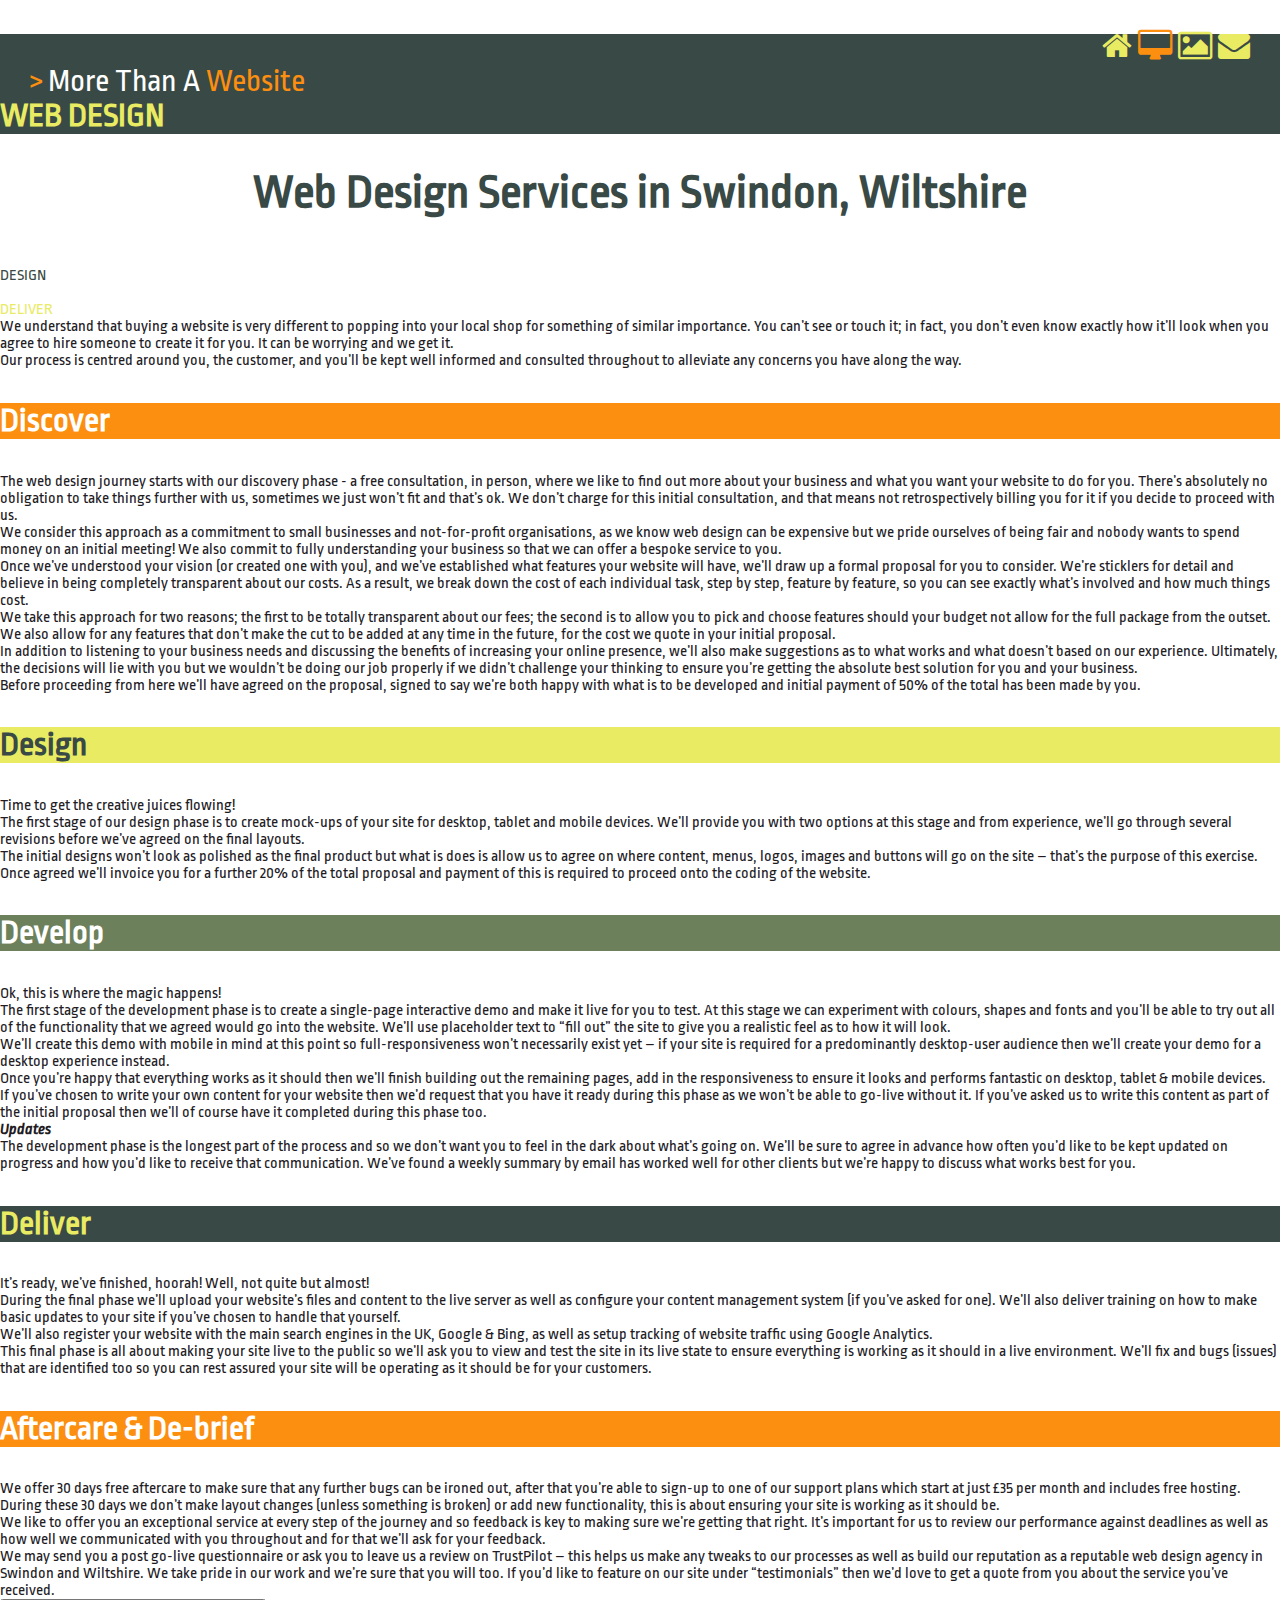
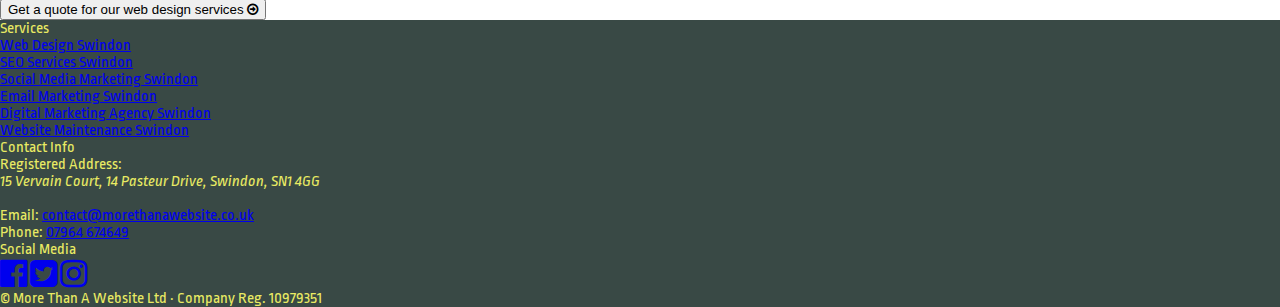
<file: Holding Folder - Main site files/web-design.html>
<!DOCTYPE html>
<html lang="en">

	<head>
		<meta charset="utf-8">
		<meta name="viewport" content="width=device-width, initial-scale=1.0">
		<title>More Than A Website - Web Design Swindon</title>
		<link type="text/css" rel="stylesheet" href="style.css">
		<link type="text/css" href="https://fonts.googleapis.com/css?family=Archivo+Black|Ropa+Sans" rel="stylesheet">
		<link href="https://maxcdn.bootstrapcdn.com/font-awesome/4.7.0/css/font-awesome.min.css" rel="stylesheet">
		
  	</head>

  	<body>
	
		<header>
			<div id="brand-name">
				<span class="orange">></span> <span class="white">More Than A </span><span class="orange">Website</span>
				<nav>
					<a href="index.html"><i class="fa fa-home yellow" aria-hidden="true"></i></a>
					<a href="web-design.html"><i class="fa fa-desktop orange" aria-hidden="true"></i></a>
					<a href="#"><i class="fa fa-picture-o yellow" aria-hidden="true"></i></a>
					<a href="mailto:contact@morethanawebsite.co.uk"><i class="fa fa-envelope yellow"></i></a>
				</nav>
			</div>
			<div id="mobile-only">
				<span class="orange"> ></span>MTA<span class="orange">W</span>
			</div>
			<span id="mobile-nav-icon" class="orange">&#9776;</span>
		</header>
		
		<h3 class="bg-darkgreen">WEB DESIGN</h3>
		
		<h1 class="darkgreen banner-header">Web Design Services in Swindon, Wiltshire</h1>
		<div class="web-grid-container">
			<content class="web-item-a bg-orange">
				<p>DISCOVER</p>
			</content>
			<content class="web-item-B bg-yellow">
				<p>DESIGN</p>
			</content>
			<content class="web-item-c bg-lightgreen">
				<p>DEVELOP</p>
			</content>
			<content class="web-item-d bg-darkgreen">
				<p>DELIVER</p>
			</content>
		</div>
		<div class="content-container">
			<p>We understand that buying a website is very different to popping into your local shop for something of similar importance. You can’t see or touch it; in fact, you don’t even know exactly how it’ll look when you agree to hire someone to create it for you. It can be worrying and we get it.</p>
			<p>Our process is centred around you, the customer, and you’ll be kept well informed and consulted throughout to alleviate any concerns you have along the way.</p>
			<h3 class="bg-orange banner-header">Discover</h3>
			<p>The web design journey starts with our discovery phase - a free consultation, in person, where we like to find out more about your business and what you want your website to do for you. There’s absolutely no obligation to take things further with us, sometimes we just won’t fit and that’s ok. We don’t charge for this initial consultation, and that means not retrospectively billing you for it if you decide to proceed with us.</p>
			<p>We consider this approach as a commitment to small businesses and not-for-profit organisations, as we know web design can be expensive but we pride ourselves of being fair and nobody wants to spend money on an initial meeting! We also commit to fully understanding your business so that we can offer a bespoke service to you.</p>
			<p>Once we’ve understood your vision (or created one with you), and we’ve established what features your website will have, we’ll draw up a formal proposal for you to consider. We’re sticklers for detail and believe in being completely transparent about our costs. As a result, we break down the cost of each individual task, step by step, feature by feature, so you can see exactly what’s involved and how much things cost.</p>
			<p>We take this approach for two reasons; the first to be totally transparent about our fees; the second is to allow you to pick and choose features should your budget not allow for the full package from the outset. We also allow for any features that don’t make the cut to be added at any time in the future, for the cost we quote in your initial proposal.</p>
			<p>In addition to listening to your business needs and discussing the benefits of increasing your online presence, we’ll also make suggestions as to what works and what doesn’t based on our experience. Ultimately, the decisions will lie with you but we wouldn’t be doing our job properly if we didn’t challenge your thinking to ensure you’re getting the absolute best solution for you and your business.</p>
			<p>Before proceeding from here we’ll have agreed on the proposal, signed to say we’re both happy with what is to be developed and initial payment of 50% of the total has been made by you.</p>
			<h3 class="bg-yellow banner-header">Design</h3>
			<p>Time to get the creative juices flowing!</p>
			<p>The first stage of our design phase is to create mock-ups of your site for desktop, tablet and mobile devices. We’ll provide you with two options at this stage and from experience, we’ll go through several revisions before we’ve agreed on the final layouts.</p>
			<p>The initial designs won’t look as polished as the final product but what is does is allow us to agree on where content, menus, logos, images and buttons will go on the site – that’s the purpose of this exercise.</p>
			<p>Once agreed we’ll invoice you for a further 20% of the total proposal and payment of this is required to proceed onto the coding of the website.</p>
			<h3 class="bg-lightgreen banner-header">Develop</h3>
			<p>Ok, this is where the magic happens!</p>
			<p>The first stage of the development phase is to create a single-page interactive demo and make it live for you to test. At this stage we can experiment with colours, shapes and fonts and you’ll be able to try out all of the functionality that we agreed would go into the website.  We’ll use placeholder text to “fill out” the site to give you  a realistic feel as to how it will look.</p>
			<p>We’ll create this demo with mobile in mind at this point so full-responsiveness won’t necessarily exist yet – if your site is required for a predominantly desktop-user audience then we’ll create your demo for a desktop experience instead.</p>
			<p>Once you’re happy that everything works as it should then we’ll finish building out the remaining pages, add in the responsiveness to ensure it looks and performs fantastic on desktop, tablet & mobile devices.</p>
			<p>If you’ve chosen to write your own content for your website then we’d request that you have it ready during this phase as we won’t be able to go-live without it. If you’ve asked us to write this content as part of the initial proposal then we’ll of course have it completed during this phase too.</p>
			<p><em><strong>Updates</strong></em></p>
			<p>The development phase is the longest part of the process and so we don’t want you to feel in the dark about what’s going on. We’ll be sure to agree in advance how often you’d like to be kept updated on progress and how you’d like to receive that communication. We’ve found a weekly summary by email has worked well for other clients but we’re happy to discuss what works best for you.</p>
			<h3 class="bg-darkgreen banner-header">Deliver</h3>
			<p>It’s ready, we’ve finished, hoorah! Well, not quite but almost!</p>
			<p>During the final phase we’ll upload your website’s files and content to the live server as well as configure your content management system (if you’ve asked for one). We’ll also deliver training on how to make basic updates to your site if you’ve chosen to handle that yourself.</p>
			<p>We’ll also register your website with the main search engines in the UK, Google & Bing, as well as setup tracking of website traffic using Google Analytics.</p>
			<p>This final phase is all about making your site live to the public so we’ll ask you to view and test the site in its live state to ensure everything is working as it should in a live environment. We’ll fix and bugs (issues) that are identified too so you can rest assured your site will be operating as it should be for your customers.</p>
			<h3 class="bg-orange banner-header">Aftercare & De-brief</h3>
			<p>We offer 30 days free aftercare to make sure that any further bugs can be ironed out, after that you’re able to sign-up to one of our support plans which start at just £35 per month and includes free hosting. During these 30 days we don’t make layout changes (unless something is broken) or add new functionality, this is about ensuring your site is working as it should be.</p>
			<p>We like to offer you an exceptional service at every step of the journey and so feedback is key to making sure we’re getting that right. It’s important for us to review our performance against deadlines as well as how well we communicated with you throughout and for that we’ll ask for your feedback.</p>
			<p>We may send you a post go-live questionnaire or ask you to leave us a review on TrustPilot – this helps us make any tweaks to our processes as well as build our reputation as a reputable web design agency in Swindon and Wiltshire. We take pride in our work and we’re sure that you will too. If you’d like to feature on our site under “testimonials” then we’d love to get a quote from you about the service you’ve received.</p>
			<button class="button" onclick="window.location='web-design.html'">Get a quote for our web design services <i class="fa fa-arrow-circle-o-right" aria-hidden="true"></i></button>			
		</div>
		
		<footer class="bg-darkgreen">
			<div class="grid-footer">
				<div class="item-a">
					<p class="footer-heading">Services</p>
					<a href="web-design.html" class="footer-link">Web Design Swindon</a><br>
					<a href="#" class="footer-link">SEO Services Swindon</a><br>
					<a href="#" class="footer-link">Social Media Marketing Swindon</a><br>
					<a href="#" class="footer-link">Email Marketing Swindon</a><br>
					<a href="#" class="footer-link">Digital Marketing Agency Swindon</a><br>
					<a href="#" class="footer-link">Website Maintenance Swindon</a><br>
				</div>
				<div class="item-b">
					<p class="footer-heading">Contact Info</p>
					Registered Address:<address>15 Vervain Court, 14 Pasteur Drive, Swindon, SN1 4GG</address><br>
					Email: <a href="mailto:contact@morethanawebsite.co.uk" class="footer-link">contact@morethanawebsite.co.uk</a><br>
					Phone: <a href="tel:07964674649" class="footer-link">07964 674649</a>
				</div>
				<div class="item-c">
					<p class="footer-heading">Social Media</p>
					<a href="https://www.facebook.com/More-Than-A-Website-152564235333847/" target="_blank"><i class="fa fa-facebook-official fa-2x social-media" aria-hidden="true"></i></a>
					<a href="https://twitter.com/morethanasite" target="_blank"><i class="fa fa-twitter-square fa-2x social-media" aria-hidden="true"></i></a>
					<a href="https://www.instagram.com/morethanawebsite/" target="_blank"><i class="fa fa-instagram fa-2x social-media" aria-hidden="true"></i></a>
				</div>
			</div>
			
			<span class="footer-text">&copy; More Than A Website Ltd &middot; Company Reg. 10979351</span>
		
		</footer>

	</body>
	
	<script type="text/javascript" src="/js/scripts.js"></script>
	
</html>
</file>
<file: css/style.css>
/* ### Standards ### */
body, html {
	box-sizing: border-box;
	color: #221B1F;
	font-family: 'Ropa Sans', sans-serif;
	height: 100%;
	margin: 0;
	padding: 0;
	max-width: 100vw;
	width: 100%;
}
p {margin: 0; padding: 0;}

.full-page {
	box-sizing: border-box;
	display: block;
	height: auto;
	max-width: 100vw;
	min-height: 100vh;
	overflow-y: auto;
	overflow-x: hidden;
	padding: 5vh 10vw;
	width: 100%;
}

section {
	box-sizing: border-box;
    display: block;
	margin: 0 auto;
	width: 100%;
}
section p {
	font-size: 1.6em;
	line-height: 30px;
	margin-bottom: 20px;
}

/* ### Font Styling ### */
h1 {font-size: 3em; text-align: center;}
h2 {font-size: 2.4em;}
h3 {font-size: 2.1em;}
h4 {font-size: 1.9em; padding: 10px; text-align: center;}
h5 {font-size: 1.6em;}
h6 {font-size: 1.3em;}
p {font-size: 1em;}
.text-center {text-align: center;}
.strike {text-decoration: line-through;}
.desc-list li {font-size: 1.4em; font-weight: 600; line-height: 2em;}

/* ### Colour Classes ### */
.black {color: #221B1F;}
.orange {color: #FC8E10;}
.yellow {color: #E9EB63;}
.darkgreen {color: #394945;}
.lightgreen {color: #6C805C;}
.white {color: #fff;}
.bg-black {background-color: #221B1F; color: #E9EB63;}
.bg-orange {background-color: #FC8E10; color: #fff;}
.bg-yellow{background-color: #E9EB63; color: #394945;}
.bg-darkgreen{background-color: #394945; color: #E9EB63;}
.bg-lightgreen{background-color: #6C805C; color: #fff;}
.bg-white {background-color: #fff; color: #394945;}

/* ### Re-usable Header ### */
.sticky-banner {
	height: auto;
	font-size: 1.4em;
	max-height: 15vh;
	padding-top: 10px;
	padding-bottom: 10px;
	position: absolute;
	left: 0;
	top: 0;
	text-align: center;
	width: 100%;
}

.page-banner {
    min-height: 10vh;
    padding: 2vh;
}
header {margin-bottom: 20px;}
.header-logo {max-height: 10vh;}
.menu-button {
    border: 3px solid #fc8e10;
    border-radius: 50%;
    color: #fc8e10;
    padding: 10px;
    position: fixed;
    top: 20px;
    right: 20px;
    -webkit-transition: 0.7s ease;
    transition: 0.7s ease;
    z-index: 100;
}

.menu-button:hover {
    background-color: #394945;
    border-color: #E9EB63;
    color: #E9EB63;
    cursor: pointer;
}

#banner-link {
    color: inherit;
    text-decoration: none;
    -webkit-transition: 0.5s ease;
    transition: 0.5s ease;
}

#banner-link:hover {
    color: #394945;
    text-decoration: underline;
}

.header-img {
    background-image: url(../images/web_design.png);
    background-position: bottom;
    height: 500px;
    width: 100%;
}

.navbar {
    overflow: hidden;
    background-color: transparent;
    float: right;
    margin-top: 15px;
}

.navbar a {
    float: left;
    font-size: 1.2em;
    color: #394945;
    text-align: center;
    padding: 14px 16px;
    text-decoration: none;
    -webkit-transition: 0.5s ease;
    transition: 0.5s ease;
}

.dropdown {
    color: #394945; 
    float: left;
    font-family: inherit;
    font-size: 1.2em;
    overflow: hidden;
    -webkit-transition: 0.5s ease;
    transition: 0.5s ease;
}

.dropdown .dropbtn {   
    border: none;
    font-family: inherit;
    font-size: inherit;
    outline: none;
    color: #394945;
    padding: 14px 16px;
    background-color: inherit;
    -webkit-transition: 0.5s ease;
    transition: 0.5s ease;
}

.navbar a:hover, .dropdown:hover .dropbtn {
    background-color: #E9EB63;
    cursor: pointer;
}

.dropdown-content {
    display: none;
    position: absolute;
    background-color: #f9f9f9;
    min-width: 160px;
    box-shadow: 0px 8px 16px 0px rgba(0,0,0,0.2);
    z-index: 1;
}

.dropdown-content a {
    float: none;
    font-size: 1em;
    color: black;
    padding: 12px 16px;
    text-decoration: none;
    display: block;
    text-align: left;
}

.dropdown-content a:hover {
    background-color: #FC8E10;
    color: #fff;
}

.dropdown:hover .dropdown-content {
    display: block;
}

/* ### Landing Page Specific ### */
.landing-page {
	background-image: url(../images/coffee.jpg);
	background-position: top;
	background-repeat: no-repeat;
	background-size: cover;
}
#main-logo {
	display: block;
	margin: auto;
	margin-top: 30vh;
	max-height: 20vh;
	max-width: 80vw;
}

.nav-icon {
	cursor: pointer;
	animation: bounce 2s infinite;
	 -webkit-animation: bounce 2s infinite;
	 -moz-animation: bounce 2s infinite;
}

.centre-icon {
	text-align: center;
	width: 50px;
	position: absolute;
	bottom: 0;
	left: 0;
	right: 0;
	margin: 0 auto;
}

@-webkit-keyframes bounce {
 0%, 20%, 50%, 80%, 100% {-webkit-transform: translateY(0);} 
 40% {-webkit-transform: translateY(-30px);}
 60% {-webkit-transform: translateY(-15px);}
}
 
@-moz-keyframes bounce {
 0%, 20%, 50%, 80%, 100% {-moz-transform: translateY(0);}
 40% {-moz-transform: translateY(-30px);}
 60% {-moz-transform: translateY(-15px);}
}
 
@-o-keyframes bounce {
 0%, 20%, 50%, 80%, 100% {-o-transform: translateY(0);}
 40% {-o-transform: translateY(-30px);}
 60% {-o-transform: translateY(-15px);}
}
@keyframes bounce {
 0%, 20%, 50%, 80%, 100% {transform: translateY(0);}
 40% {transform: translateY(-30px);}
 60% {transform: translateY(-15px);}
} /* ### END of Landing Page Specific ### */

/* ### Page 1 - Services ### */
#page-one img{
	display: block;
	height: 100px;
	margin: 0 auto;
	width: 100px;
	-webkit-transition: ease 0.5s;
	transition: ease 0.5s;
}

#page-one img:hover {
	cursor: pointer;
	height: 110px;
	width: 110px;
}
.icon-row {
	height: 200px;
	margin-bottom: 20px;
	width: 100%;
}
.service-container {
	height: 200px;
	float: left;
	width: 33%;
}
/* ### END of Page 1 ### */

/* ### Page 2 - About Us ### */
#page-two {}
/* ### END of Page 2 ### */

/* ### STANDARD PAGE FEATURES ### */
.row {
    display: block;
    float: none;
    min-height: 50vh;
    width: 100%;
}
.package-container {
    border: 2px solid #FC8E10;
    display: block;
    float: left;
    margin-bottom: 20px;
    margin: 1%;
    padding: 10px;
}
.web-design-container {
    width: 45%;
}
.seo-container {
    margin: 20px 3%;
    width: 40%;
}
.page-h2 {text-align: center; width: 100%;}

.package-container h3, h4 {margin: 0; text-align: center;}
.package-container ul li {
    font-size: 1.2em;
    line-height: 1.6em;;
    list-style: square;
}

.btn-package {
    border: 2px solid #FC8E10;
    border-radius: 90px;
    background-color: #FC8E10;
    color: #fff;
    display: block;
    font-family: inherit;
    font-size: 1.4em;
    margin: 0 auto;
    padding: 10px 20px;
    text-align: center;
    text-decoration: none;
    -webkit-transition: 0.7s ease;
    transition: 0.7s ease;
    min-width: 175px;
    max-width: 250px;
}

.btn-package:hover {
    background-color: #394945;
    border-color: #394945;
    cursor: pointer;
}

.left {float: left;}
.right {float: right;}

.fun-facts {   
    border-radius: 5px;
    margin: 10px;
    padding: 10px; 
    position: relative;
    text-align: center; 
    width: 250px; 
}

.fun-facts-wide {   
    border-radius: 5px;
    margin: 1.5%;
    padding: 10px; 
    text-align: center; 
    width: 30%; 
}

.icon {
    height: 128px;
    width: 128px;
}

.hidden {
    opacity:0;
}

/* ### END OF STANDARD PAGE FEATURES ### */

/* ### PAGE SPECIFIC STYLING ### */
.tall-container {min-height: 85vh;}
.medium-container {min-height 65vh;}
.short-container {min-height: 50vh;}
.portfolio-container {width: 100;}
.example-container {
    float: left;
    margin: 2.5%;
    width: 45%;
}

.example-container img {
    height: 220px;
    width: auto;
}

/* ### END OF PAGE SPECIFIC STYLING ### */

/* ### Footer ### */
footer {
	max-width: 100%;
	padding: 0 10vw 1vh 10vw;
}

.grid-footer {
	display: grid;
	grid-template-columns: 33.3% 33.3% 33.3%;
	grid-template-rows: auto;
	margin: 0;
	width: 100%;
}

.item-a {grid-column: 1; grid-row: 1;}
.item-b {grid-column: 2; grid-row: 1;}
.item-c {grid-column: 3; grid-row: 1;}

.footer-text {
	display: block;
	text-align: center;
}

.social-media {color: #E9EB63;}
.social-media:hover {color: #FC8E10;}

.footer-link {
	text-decoration: none;
	color: #FC8E10;
}

/* ### END of Footer ### */

/* ### Media Queries ### */
@media screen and (max-width: 1920px) {
	section {
		padding: 5vh 5vw;
		width: 100%;
		height: 100%;
	}
}

@media screen and (max-width: 1100px) {
	.icon-row {
		height: 100%;
	}
	.service-container {
		float: left;
		height: 100%;
		margin: 20px 0;
		padding: 0;
		width: 100%;
	}
    .full-page {
    }
    .web-design-container {
        float: none;
        margin: 0 auto;
        margin-bottom: 20px;
        width: auto;
    }
    .seo-container {
        float: none;
        margin: 0 auto;
        margin-bottom: 20px;
        width: auto;
    }
}

/* ### Tablet ### */
@media screen and (max-width: 760px) {
	section {
		padding: 0;
	}
	section p {
		text-align: justify;
	}
    .header-img {
        background-image: url(/images/web_design_tablet.png);
        height: 350px;
    }
    .example-container {
        float: none;
        margin: 30px 0;
        width: 95%;
    }
    .example-container img {
        height: auto;
        width: 100%;
    }
    
	.grid-footer {
		grid-template-columns: 100%;
		grid-template-rows: auto auto auto;
	}
	.item-a {grid-column: 1; grid-row: 1; margin-bottom: 15px;}
	.item-b {grid-column: 1; grid-row: 2; margin-bottom: 15px;}
	.item-c {grid-column: 1; grid-row: 3; margin-bottom: 15px;}
	
    .fun-facts {
        box-sizing: border-box;
        margin: 10px 0 20px 0;
        width: 100%;
    }
    
    .fun-facts p {text-align: center;}
    
    .fun-facts-wide {
        box-sizing: border-box;
        margin: 10px 0 20px 0;
        width: 100%; 
    }
    
    .fun-facts-wide p {text-align: center;}
}

/* ### Mobile ### */
@media screen and (max-width: 500px) {
    .header-img {
        background-image: url(/images/web_design_mobile.png);
        height: 250px;
    }
    .menu-btn {
        top: 10px;
    }
    
}
/* ### Media Queries END ### */
</file>
<file: Holding Folder - Main site files/style.css>
/* ### Standards ### */
body, html {
	box-sizing: border-box;
	color: #221B1F;
	font-family: 'Ropa Sans', sans-serif;
	height: 100%;
	margin: 0;
	padding: 0;
	max-width: 100vw;
	width: 100%;
}
p {margin: 0; padding: 0;}
.full-page {
	box-sizing: border-box;
	display: block;
	height: auto;
	min-height: 100vh;
	overflow: auto;
	max-width: 100vw;
	width: 100%;
}

section {
	box-sizing: border-box;
	margin: 0 auto;
	padding-top: 10vh;
	width: 60vw;
}
section p {
	font-size: 1.5em;
	line-height: 30px;
	margin-bottom: 20px;
	text-align: justify;
}

/* ### Font Styling ### */
h1 {font-size: 3em; text-align: center;}
h2 {font-size: 2.4em;}
h3 {font-size: 2.1em;}
h4 {font-size: 1.9em;}
h5 {font-size: 1.6em;}
h6 {font-size: 1.3em;}
p {font-size: 1em;}

/* ### Colour Classes ### */
.black {color: #221B1F;}
.orange {color: #FC8E10;}
.yellow {color: #E9EB63;}
.darkgreen {color: #394945;}
.lightgreen {color: #6C805C;}
.white {color: #fff;}
.bg-black {background-color: #221B1F; color: #E9EB63;}
.bg-orange {background-color: #FC8E10; color: #fff;}
.bg-yellow{background-color: #E9EB63; color: #394945;}
.bg-darkgreen{background-color: #394945; color: #E9EB63;}
.bg-lightgreen{background-color: #6C805C; color: #fff;}

/* ### Re-usable Header ### */
#brand-name {
	float: left;
	font-size: 2em;
	margin-left: 30px;
	margin-top: 30px;
	width: 95%;
}

#mobile-only {
	border: 2px solid #FC8E10;
	display: none;
	float: left;
	font-size: 3em;
	padding: 5px;
	margin: 0 auto;
	text-align: center;
	width: 150px;
}

#mobile-nav-icon {
	color: #FC8E10;
	display: none;
	font-size: 3em;
	padding: 5px 10px;
	position: fixed;
	right: 10px;
	z-index: 100;
}

#mobile-only-email {
	display: none;
	padding: 5px 10px;
	position: fixed;
	left: 10px;
	top: 10px;
	z-index: 100;
}

nav {
	position: absolute;
	right: 30px;
	top: 30px;
}
nav i:hover {color: #FC8E10;}

.nav-icon-link:hover .tooltip {
	display: block;
}

.tooltip {
	border: 2px solid #FC8E10;
	border-radius: 10px;
	color: #221B1F;
    display: none;
	height: 35px;	
	padding: 2px 5px;
    position: absolute;
	right: 0px;
	text-align: center;
    z-index: 1000;
    width: 160px;   
}

/* ### Landing Page Specific ### */
.landing-page {
	background-image: url(../images/mountains-2000x1500.jpg);
	background-position: top;
	background-repeat: no-repeat;
	background-size: cover;
}	

.hero-text {
	float: right;
	font-size: 7.8em;
	font-weight: 600;
	text-align: right;
	position: relative;
	top: 85px;
	right: 30px;
}

.intro-text {
	background-color: rgba(34,27,31, 0.8);
	border-radius: 10px;
	float: left;
	height: 510px;
	width: 400px;
	padding: 5px 10px;
	text-align: left;
	position: relative;
	top: 85px;
	left: 30px;
}

.intro-text p {
	font-size: 2em;
	margin-bottom: 10px;
}

.navbox {
	background-color: #FC8E10;
	border: 2px solid #fff;
	border-radius: 10px;
	color: #fff;
	float: left;
	font-size: 1.6em;
	opacity: none;
	padding: 10px;
	height: auto;
	width: 90%;
	transition: all 1s ease 0s;
}

.navbox:hover {
	cursor: pointer;
	background-color: #394945;
	color: #FC8E10;
}

.nav-icon {
	cursor: pointer;
	animation: bounce 2s infinite;
	 -webkit-animation: bounce 2s infinite;
	 -moz-animation: bounce 2s infinite;
}

.centre-icon {
	text-align: center;
	width: 50px;
	position: absolute;
	bottom: 0;
	left: 0;
	right: 0;
	margin: 0 auto;
}

@-webkit-keyframes bounce {
 0%, 20%, 50%, 80%, 100% {-webkit-transform: translateY(0);} 
 40% {-webkit-transform: translateY(-30px);}
 60% {-webkit-transform: translateY(-15px);}
}
 
@-moz-keyframes bounce {
 0%, 20%, 50%, 80%, 100% {-moz-transform: translateY(0);}
 40% {-moz-transform: translateY(-30px);}
 60% {-moz-transform: translateY(-15px);}
}
 
@-o-keyframes bounce {
 0%, 20%, 50%, 80%, 100% {-o-transform: translateY(0);}
 40% {-o-transform: translateY(-30px);}
 60% {-o-transform: translateY(-15px);}
}
@keyframes bounce {
 0%, 20%, 50%, 80%, 100% {transform: translateY(0);}
 40% {transform: translateY(-30px);}
 60% {transform: translateY(-15px);}
} /* ### END of Landing Page Specific ### */

/* ### Page 1 ### */
#page-one {padding: 5vh 10vw;}

/* ### END of Page 1 ### */

/* ### Page 2 ### */
#page-two {padding: 5vh 10vw;}

/* ### END of Page 2 ### */

/* ### Media Queries ### */
@media screen and (max-width: 1280px) {
	section {width: 100vw;}
}


@media screen and (max-width: 1000px) {
	.intro-text p {font-size: 1.8em;}
	.intro-text {width: 300px;}
	.navbox {font-size: 1.4em;}
}

@media screen and (max-width: 870px) {
	.hero-text {font-size: 6em;}
	.intro-text {height: 400px;}
	.intro-text h2 {font-size: 1.8em;}
	.intro-text p {font-size: 1.6em;}
}

/* ### Mobile ### */
@media screen and (max-width: 760px) {
	.hero-text {
		font-size: 5em;
		margin-top: 50px;
	}
	#mobile-nav-icon {display: block;}
	#mobile-only-email {display: block;}
	#brand-name {display: none;}
	#mobile-only {
		display: block;
		margin: 0;
		position: absolute;
		top: 5%;
		left: 50%;
		margin-right: -50%;
		transform: translate(-50%, -50%);
	}
	.intro-text {display: none;}
	.navbox {display: none;}
	section {padding: 5vh 5vw; width: 100%; height: 100%;}
}


/* ### Media Queries END ### */
</file>
